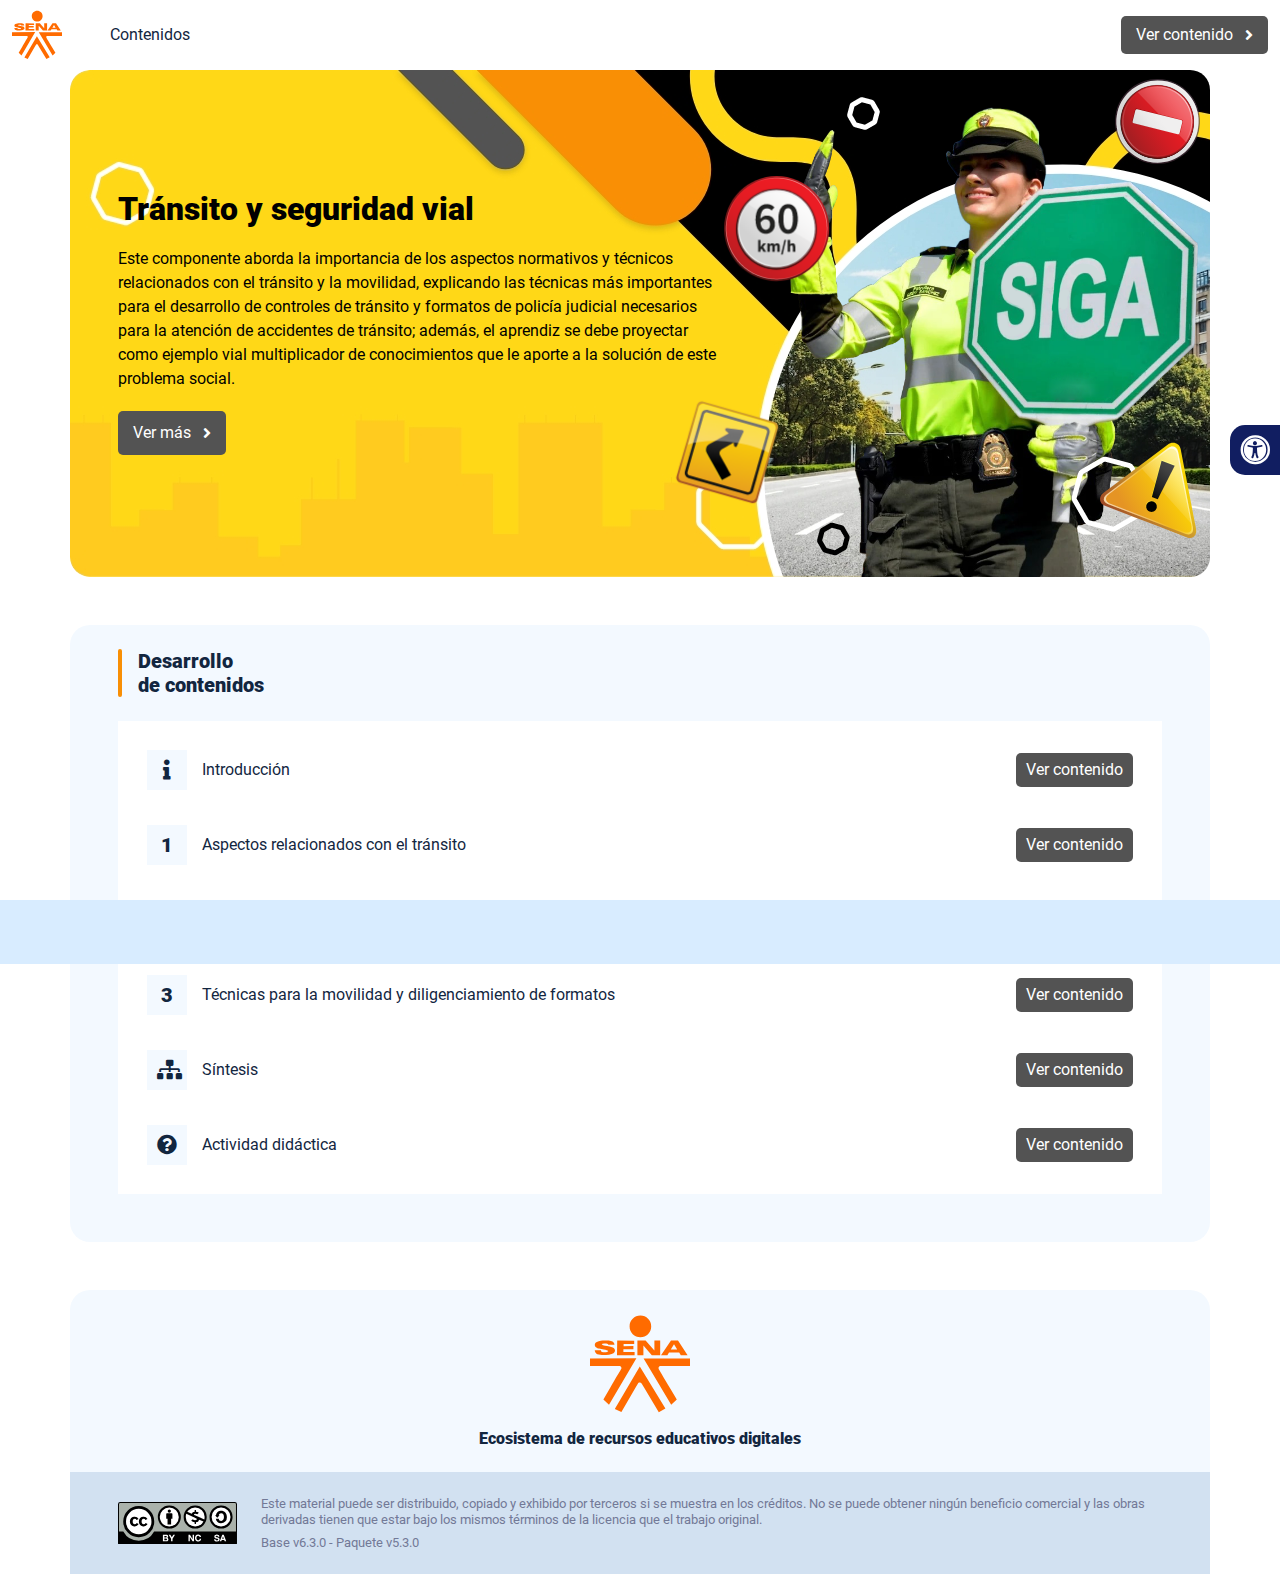
<file: index.html>
<!DOCTYPE html><html lang=""><head><meta charset="utf-8"><meta http-equiv="X-UA-Compatible" content="IE=edge"><meta name="viewport" content="width=device-width,initial-scale=1"><link rel="icon" href="favicon.ico"><title>Tránsito y seguridad vial</title><link href="css/chunk-0c047e41.3babef71.css" rel="prefetch"><link href="css/chunk-25b302c8.3babef71.css" rel="prefetch"><link href="css/chunk-26fc7596.3babef71.css" rel="prefetch"><link href="css/chunk-2d2747e2.3babef71.css" rel="prefetch"><link href="css/chunk-32334cb6.3babef71.css" rel="prefetch"><link href="css/chunk-3c57cd7b.3babef71.css" rel="prefetch"><link href="css/chunk-4f2d402a.3babef71.css" rel="prefetch"><link href="css/chunk-4fde0a08.14d1f3e8.css" rel="prefetch"><link href="css/chunk-515a8379.024d55fd.css" rel="prefetch"><link href="css/chunk-59974754.544c011c.css" rel="prefetch"><link href="css/chunk-6e1e538a.126808df.css" rel="prefetch"><link href="css/chunk-766a929b.01e20d0a.css" rel="prefetch"><link href="css/chunk-f2df7d2c.3babef71.css" rel="prefetch"><link href="css/comple.664eacd8.css" rel="prefetch"><link href="css/creditos.abd3afe6.css" rel="prefetch"><link href="css/glosario.fda6b7e7.css" rel="prefetch"><link href="css/referencias.504224a0.css" rel="prefetch"><link href="css/tema1.90f6a257.css" rel="prefetch"><link href="css/tema2.fc380718.css" rel="prefetch"><link href="css/tema3.4b5e9e12.css" rel="prefetch"><link href="js/actividad.63d1170f.js" rel="prefetch"><link href="js/chunk-0206bfa0.a278e582.js" rel="prefetch"><link href="js/chunk-0c047e41.9dab790d.js" rel="prefetch"><link href="js/chunk-13a6037e.81eda5eb.js" rel="prefetch"><link href="js/chunk-18f95272.7a57d180.js" rel="prefetch"><link href="js/chunk-25b302c8.c0c96807.js" rel="prefetch"><link href="js/chunk-26fc7596.72ac93ab.js" rel="prefetch"><link href="js/chunk-2c06842c.fb99932f.js" rel="prefetch"><link href="js/chunk-2d0e96ec.5df2f04d.js" rel="prefetch"><link href="js/chunk-2d208d90.cd091006.js" rel="prefetch"><link href="js/chunk-2d21d0e2.e3102ef0.js" rel="prefetch"><link href="js/chunk-2d22c123.07fa3afa.js" rel="prefetch"><link href="js/chunk-2d2747e2.830388c1.js" rel="prefetch"><link href="js/chunk-2e80bb9a.16424b70.js" rel="prefetch"><link href="js/chunk-319206de.612f074e.js" rel="prefetch"><link href="js/chunk-32334cb6.440e7537.js" rel="prefetch"><link href="js/chunk-3c57cd7b.415a152e.js" rel="prefetch"><link href="js/chunk-3d6834f6.58ea2378.js" rel="prefetch"><link href="js/chunk-4cdd78c0.57da21f4.js" rel="prefetch"><link href="js/chunk-4f2d402a.cce421b8.js" rel="prefetch"><link href="js/chunk-4fde0a08.42f6160f.js" rel="prefetch"><link href="js/chunk-515a8379.3dc189c9.js" rel="prefetch"><link href="js/chunk-53ccb27e.2eb129e7.js" rel="prefetch"><link href="js/chunk-55d286b8.761dc6b8.js" rel="prefetch"><link href="js/chunk-59974754.10e91e45.js" rel="prefetch"><link href="js/chunk-6e1e538a.b8da87ec.js" rel="prefetch"><link href="js/chunk-766a929b.b7bdd6eb.js" rel="prefetch"><link href="js/chunk-c796899c.fdb738a9.js" rel="prefetch"><link href="js/chunk-e8a7823a.c1f222d4.js" rel="prefetch"><link href="js/chunk-f2df7d2c.156dfe57.js" rel="prefetch"><link href="js/chunk-fde47172.7234b9b3.js" rel="prefetch"><link href="js/comple.ab27e22a.js" rel="prefetch"><link href="js/creditos.fd38ecaa.js" rel="prefetch"><link href="js/glosario.39e2ca05.js" rel="prefetch"><link href="js/intro.518e6aac.js" rel="prefetch"><link href="js/referencias.4655d34f.js" rel="prefetch"><link href="js/sintesis.a7bfe24b.js" rel="prefetch"><link href="js/tema1.ab085be6.js" rel="prefetch"><link href="js/tema2.6269c8f3.js" rel="prefetch"><link href="js/tema3.e51ec3bb.js" rel="prefetch"><link href="css/app.92cc899e.css" rel="preload" as="style"><link href="css/chunk-vendors.7667f9ef.css" rel="preload" as="style"><link href="js/app.20417442.js" rel="preload" as="script"><link href="js/chunk-vendors.e0a62161.js" rel="preload" as="script"><link href="css/chunk-vendors.7667f9ef.css" rel="stylesheet"><link href="css/app.92cc899e.css" rel="stylesheet"></head><body><noscript><strong>We're sorry but Tránsito y seguridad vial doesn't work properly without JavaScript enabled. Please enable it to continue.</strong></noscript><div id="app"></div><script src="js/chunk-vendors.e0a62161.js"></script><script src="js/app.20417442.js"></script></body></html>
</file>
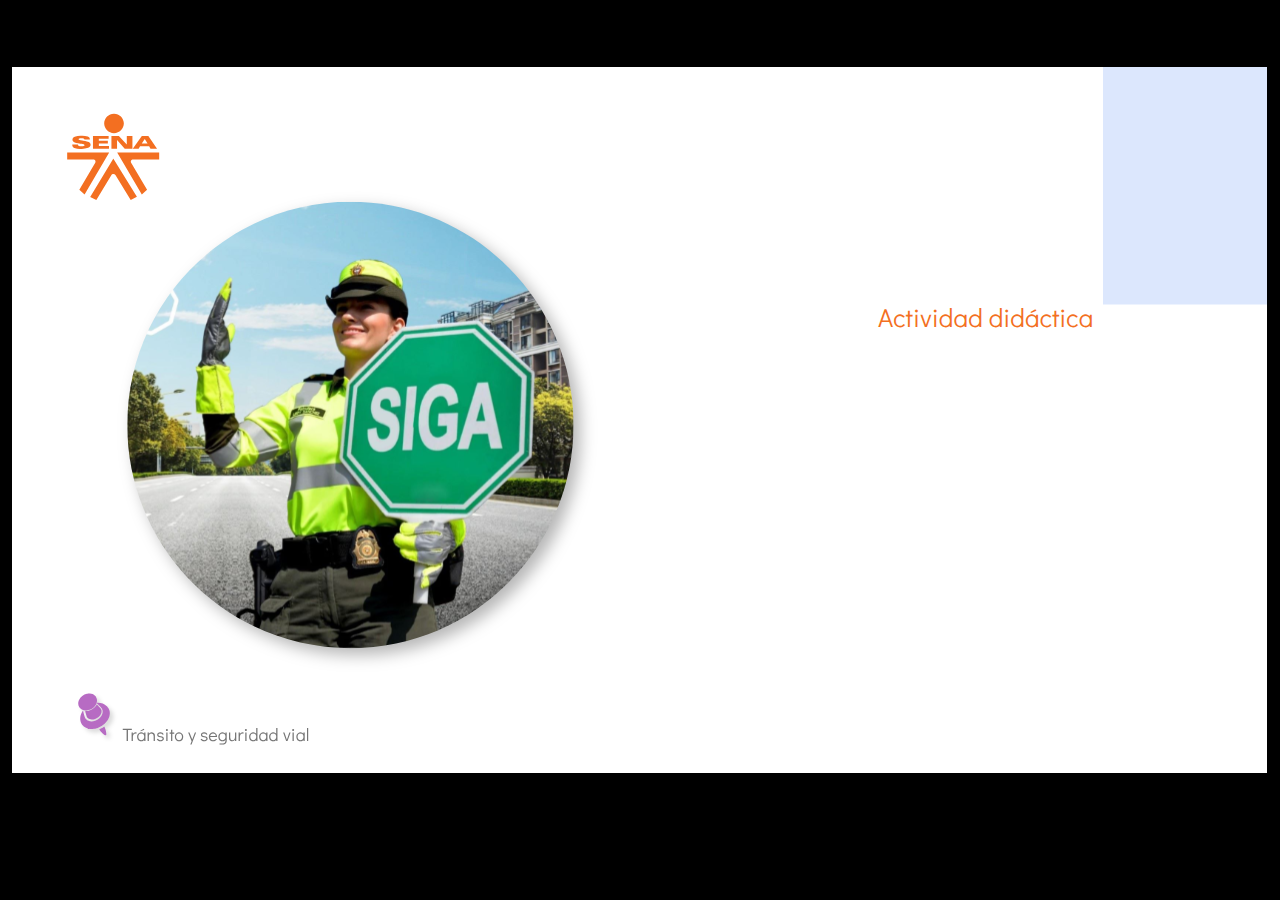
<file: actividades/index.html>
﻿<!doctype html>
<html lang="es">
<head>
  <meta charset="utf-8">
  <!-- Creado con Storyline 360 - http://www.articulate.com  -->
  <!-- version: 3.71.29339.0 -->
  <title>Actividad did&#225;ctica</title>
  <meta http-equiv="x-ua-compatible" content="IE=edge"/>
  <meta name="viewport" content="width=device-width,initial-scale=1,user-scalable=no,shrink-to-fit=no,minimal-ui"/>
  <meta name="apple-mobile-web-app-capable" content="yes"/>
  <style>
    html, body { height: 100%; padding: 0; margin: 0 }
    #app { height: 100%; width: 100%; }
  </style>

  <script>
    window.DS = {};
    window.globals = {
      DATA_PATH_BASE: '',
      HAS_FRAME: true,
      HAS_SLIDE: true,

      lmsPresent: false,
      tinCanPresent: false,
      cmi5Present: false,
      aoSupport: false,
      scale: 'show all',
      captureRc: false,
      browserSize: 'optimal',
      bgColor: '#000000',
      features: 'AccessibleVideo,ConnectionMessages,FullScreenToggle,InsertSvgPicture,LayerPresentAsDialog,MultipleQuizTracking,UpdatedScrollingPanels,UpdatedThemeEditor',
      themeName: 'classic',
      preloaderColor: '#FFFFFF',
      suppressAnalytics: false,
      productChannel: 'stable',
      publishSource: 'storyline',
      aid: 'aid|9cb3149d-e02e-439b-b6eb-2a6c21cb59d5',
      cid: '04bfd34e-cd07-4569-9f02-371561cab23e',
      playerVersion: '3.71.29339.0',
      publishTimestamp: '2022-12-20T04:51:29.3380692Z',
      maxIosVideoElements: 10,
      connectionSettings: { },

      
      parseParams: function(qs) {
        if (window.globals.parsedParams != null) {
          return window.globals.parsedParams;
        }
        qs = (qs || window.location.search.substr(1)).split('+').join(' ');
        var params = {},
            tokens,
            re = /[?&]?([^=]+)=([^&]*)/g;

        while (tokens = re.exec(qs)) {
          params[decodeURIComponent(tokens[1]).trim()] =
            decodeURIComponent(tokens[2]).trim();
        }
        window.globals.parsedParams = params;
        return params;
      }

    };
  </script>
  <script>
    var isIe11 = ('ActiveXObject' in window || window.MSBlobBuilder != null)
      && window.msCrypto != null && !window.ActiveXObject;
    if (isIe11) {
      window.globals.unsupportedBrowser = true;
      document.write(atob('[base64]'));
    }
  </script>
  
  <script>window.THREE = { };</script>
  
</head>
<body style="background: #000000" class="cs-HTML theme-classic">
  <!-- 360 -->
  <script>!function(e){var i=/iPhone/i,o=/iPod/i,n=/iPad/i,t=/(?=.*\bAndroid\b)(?=.*\bMobile\b)/i,d=/Android/i,s=/(?=.*\bAndroid\b)(?=.*\bSD4930UR\b)/i,b=/(?=.*\bAndroid\b)(?=.*\b(?:KFOT|KFTT|KFJWI|KFJWA|KFSOWI|KFTHWI|KFTHWA|KFAPWI|KFAPWA|KFARWI|KFASWI|KFSAWI|KFSAWA)\b)/i,r=/IEMobile/i,h=/(?=.*\bWindows\b)(?=.*\bARM\b)/i,a=/BlackBerry/i,l=/BB10/i,p=/Opera Mini/i,f=/(CriOS|Chrome)(?=.*\bMobile\b)/i,u=/(?=.*\bFirefox\b)(?=.*\bMobile\b)/i,c=new RegExp("(?:Nexus 7|BNTV250|Kindle Fire|Silk|GT-P1000)","i"),w=function(e,i){return e.test(i)},A=function(e){var A=e||navigator.userAgent,v=A.split("[FBAN");if(void 0!==v[1]&&(A=v[0]),this.apple={phone:w(i,A),ipod:w(o,A),tablet:!w(i,A)&&w(n,A),device:w(i,A)||w(o,A)||w(n,A)},this.amazon={phone:w(s,A),tablet:!w(s,A)&&w(b,A),device:w(s,A)||w(b,A)},this.android={phone:w(s,A)||w(t,A),tablet:!w(s,A)&&!w(t,A)&&(w(b,A)||w(d,A)),device:w(s,A)||w(b,A)||w(t,A)||w(d,A)},this.windows={phone:w(r,A),tablet:w(h,A),device:w(r,A)||w(h,A)},this.other={blackberry:w(a,A),blackberry10:w(l,A),opera:w(p,A),firefox:w(u,A),chrome:w(f,A),device:w(a,A)||w(l,A)||w(p,A)||w(u,A)||w(f,A)},this.seven_inch=w(c,A),this.any=this.apple.device||this.android.device||this.windows.device||this.other.device||this.seven_inch,this.phone=this.apple.phone||this.android.phone||this.windows.phone,this.tablet=this.apple.tablet||this.android.tablet||this.windows.tablet,"undefined"==typeof window)return this},v=function(){var e=new A;return e.Class=A,e};"undefined"!=typeof module&&module.exports&&"undefined"==typeof window?module.exports=A:"undefined"!=typeof module&&module.exports&&"undefined"!=typeof window?module.exports=v():"function"==typeof define&&define.amd?define("isMobile",[],e.isMobile=v()):e.isMobile=v()}(this);
    window.isMobile.apple.tablet = window.isMobile.apple.tablet ||
      (navigator.platform === 'MacIntel' && navigator.maxTouchPoints > 1);
    window.isMobile.apple.device = window.isMobile.apple.device || window.isMobile.apple.tablet;
    window.isMobile.tablet = window.isMobile.tablet || window.isMobile.apple.tablet;
    window.isMobile.any = window.isMobile.any || window.isMobile.apple.tablet;
  </script>

  <div id="focus-sink" tabindex="-1"></div>

  <div id="preso"></div>
  <script>
    (function() {

      var classTypes = [ 'desktop', 'mobile', 'phone', 'tablet' ];

      var addDeviceClasses = function(prefix, testObj) {
        var curr, i;
        for (i = 0; i < classTypes.length; i++) {
          curr = classTypes[i];
          if (testObj[curr]) {
            document.body.classList.add(prefix + curr);
          }
        }
      };

      var params = window.globals.parseParams(),
          isDevicePreview = params.devicepreview === '1',
          isPhoneOverride = params.deviceType === 'phone' || (isDevicePreview && params.phone == '1'),
          isTabletOverride = (params.deviceType === 'tablet' || isDevicePreview) && !isPhoneOverride,
          isMobileOverride = isPhoneOverride || isTabletOverride;

      var deviceView = {
        desktop: !window.isMobile.any && !isMobileOverride,
        mobile: window.isMobile.any || isMobileOverride,
        phone: isPhoneOverride || (window.isMobile.phone && !isTabletOverride),
        tablet: isTabletOverride || window.isMobile.tablet
      };

      window.globals.deviceView = deviceView;
      window.isMobile.desktop = !window.isMobile.any;
      window.isMobile.mobile = window.isMobile.any;

      addDeviceClasses('view-', deviceView);

    })();
  </script>
  
  <script src='story_content/user.js' type=text/javascript></script>
  <div class="slide-loader"></div>

  <script>
    if (window.globals.deviceView.isMobile) { var doc = document, loader = doc.body.querySelector('.slide-loader'); [ 1, 2, 3 ].forEach(function(n) { var d = doc.createElement('div'); d.style.backgroundColor = window.globals.preloaderColor; d.classList.add('mobile-loader-dot'); d.classList.add('dot' + n); loader.appendChild(d); }); }
  </script>

  <div class="mobile-load-title-overlay" style="display: none">
    <div class="mobile-load-title">Actividad did&#225;ctica</div>
  </div>

  <div class="mobile-chrome-warning"></div>

  
<style>
  .warn-connection-dialog {
    display: none;
    background: transparent;
    pointer-events: none;
    position: fixed;
    left: 0;
    top: 0;
    width: 100%;
    height: 100%;
    z-index: 999;
  }

  .warn-connection-content {
    border-radius: 4px;
    background: white;
    border: 1px solid #E7E7E7;
    color: #333333;
    box-shadow: 0 2px 4px rgba(0, 0, 0, 0.25);
    transition: all 150ms ease-out;
    position: absolute;
    white-space: nowrap;
  }

  .view-phone.is-landscape .warn-connection-content {
    left: 23px;
    bottom: 23px;
  }

  .view-tablet.is-landscape .warn-connection-content {
    left: 50%;
    top: 20px;
    transform: translateX(-50%);
  }

  .is-portrait .warn-connection-content {
    transform: translate(-50%, calc(-100% - 15px));
  }

  .warn-connection-content p {
    display: inline-block;
    margin: 0 8px 0 0;
    line-height: 33px;
    font-size: 11px;
  }

  .warn-connection-content svg {
    position: relative;
    vertical-align: middle;
    margin: 0 2px 2px 8px;
  }

  .view-desktop .warn-connection-content {
    left: 1.5em;
    bottom: 1.5em;
  }

  .view-desktop .warn-connection-content p {
    font-size: 1.1em;
  }

  .is-offline .warn-connection-dialog {
    display: block;
  }

  .is-offline .cs-panel * {
    pointer-events: none !important;
  }

  .is-offline .cs-panel {
    pointer-events: all !important;
  }

  .is-offline #nav-controls * {
    pointer-events: none !important;
  }

  .is-offline #nav-controls {
    pointer-events: all !important;
  }
</style>

<div class="warn-connection-dialog">
  <div class="warn-connection-content">
    <svg width="17" height="15" viewBox="0 0 17 15" xmlns="http://www.w3.org/2000/svg">
      <path fill="#8F0000" stroke="white" d="M16.07,12.98 L15.88,12.23 L9.51,1.21 C8.97,0.26,7.6,0.26,7.06,1.21 L0.69,12.23 C0.15,13.16,0.81,14.36,1.91,14.36 H14.65 C15.47,14.36,16.05,13.7,16.07,12.98 Z"/>
      <path fill="white" stroke="white" d="M8.58,5.5 C8.35,5.28,8.5,5.35,8.21,5.32 C8.09,5.35,7.97,5.49,7.96,5.67 C7.97,5.79,7.98,5.92,7.98,6.04 L7.98,6.04 C7.99,6.17,8,6.31,8.01,6.43 L8.01,6.44 C8.03,6.92,8.06,7.41,8.09,7.9 L8.09,7.9 C8.12,8.39,8.14,8.88,8.17,9.37 C8.17,9.39,8.18,9.42,8.2,9.44 C8.23,9.46,8.25,9.47,8.28,9.47 C8.31,9.47,8.34,9.46,8.35,9.44 C8.37,9.43,8.38,9.4,8.39,9.35 L8.39,9.34 C8.39,9.24,8.4,9.15,8.4,9.05 L8.4,9.05 C8.41,8.96,8.41,8.86,8.42,8.75 C8.43,8.44,8.45,8.12,8.47,7.81 L8.47,7.81 C8.49,7.49,8.51,7.18,8.53,6.87 C8.55,6.46,8.56,6.05,8.59,5.64 L8.6,5.62 C8.6,5.57,8.59,5.53,8.58,5.5 L8.21,5.32 Z"/>
      <circle fill="white" stroke="white" cx="8.3" cy="11.35" r="0.3"/>
    </svg>
    <p>You are offline. Trying to reconnect...</p>
  </div>
</div>

<script>
  (function() {
    window.DS.connection = {
      warningShown: false,
      assets: {},
      loadingAssetGroup: false,
      retryDelay: 500
    };

    // @TODO this is POC code and can be cleaned up a bit more if we move forward
    // with the feature



    // The `window.globals.features` variable must be set in `webpack.dev.config` when testing locally - it is not enough
    // to have it in the data - but it must be set there as well.
    var useConnectionMessages = window.AbortController != null &&
      window.location.protocol != 'file:' &&
      window.globals.features.indexOf('ConnectionMessages') != -1;

    window.DS.connection.useConnectionMessages = useConnectionMessages

    var assetCount = 0;
    var checkLoadedId;
    var connectionSettings = window.globals.connectionSettings;

    if (useConnectionMessages && connectionSettings != null) {
      var contentEl = document.querySelector('.warn-connection-content');
      var messageEl = contentEl.querySelector('p')

      if (connectionSettings.useDarkTheme) {
        contentEl.style.borderColor = '#BABBBA';
        contentEl.style.backgroundColor = '#282828';
        contentEl.style.color = '#FFFFFF';
      }

      if (connectionSettings.message != null) {
        messageEl.textContent = window.decodeURIComponent(connectionSettings.message);
      }
    }

    function checkAssetsReady() {
      for (var i in DS.connection.assets) {
        if (!DS.connection.assets[i].success) {
          return false;
        }
      }
      return true;
    }

    function stopAssetGroup() {
      if (!useConnectionMessages) { return; }

      assetCount = 0;

      DS.connection.oldAssetGroup = DS.connection.assets;
      DS.connection.assets = {};
      DS.connection.loadingAssetGroup = false;
      clearInterval(checkLoadedId);
    }

    function startAssetGroup() {
      if (!useConnectionMessages) { return; }
      var ticks = 0;
      clearInterval(checkLoadedId);
      checkLoadedId = setInterval(function() {
        var loaded = 0;
        if (assetCount === 0 && loaded === 0) {
          clearInterval(checkLoadedId);
          return;
        }

        for (var i in DS.connection.assets) {
          if (DS.connection.assets[i].success) {
            loaded++;
          }
        }

        if (assetCount === loaded && checkAssetsReady()) {
          for (var i in DS.connection.assets) {
            if (DS.connection.assets[i].action) {
              DS.connection.assets[i].action();
            }
          }
          hideWarning();
          stopAssetGroup();
        }
      }, 100)
    }

    function requiredAsset(url, action, retry, type) {
      if (!useConnectionMessages) { return; }
      if (DS.connection.assets[url]) { return; }

      DS.connection.assets[url] = {
        success: false, action: action, retry: retry, type: type
      };
      assetCount = Object.keys(DS.connection.assets).length;
      if (!DS.connection.loadingAssetGroup) {
        startAssetGroup();
      }
      DS.connection.loadingAssetGroup = true;
    }

    function assetLoaded(url) {
      if (!useConnectionMessages) { return; }
      if (DS.connection.assets[url]) {
        DS.connection.assets[url].success = true;
      }
    }

    function assetFailed(url) {
      if (!useConnectionMessages) { return; }
      if (!DS.connection.assets[url]) {
        if (/\.js$/.test(url)) {
          setTimeout(function() {
            if (DS.connection.lastSlideLoaded != null) {
              DS.connection.lastSlideLoaded();
            }
          }, DS.connection.retryDelay);
        }
        return;
      }
      if (!DS.connection.warningShown) { showWarning(); }
      if (DS.connection.assets[url].retry) {
        setTimeout(function() {
          if (!DS.connection.assets[url].success) {
            DS.connection.assets[url].retry()
          }
        }, DS.connection.retryDelay);
      }
    }

    function hideWarning() {
      document.body.classList.remove('is-offline');
      DS.connection.warningShown = false;
    }
    DS.connection.hideWarning = hideWarning

    function showWarning(btn) {
      document.body.classList.add('is-offline')
      DS.connection.warningShown = true;
      updateWarningPosition();
    }

    function updateWarningPosition() {
      if (!DS.connection.warningShown) {
        return;
      }

      var isPortrait = document.body.classList.contains('is-portrait');
      var warningEl = document.querySelector('.warn-connection-content');

      if (isPortrait) {
        var slide = document.querySelector('.primary-slide');
        var slideRect = slide.getBoundingClientRect();

        warningEl.style.top = `${slideRect.top}px`
        warningEl.style.left = `${slideRect.left + slideRect.width / 2}px`
      } else {
        warningEl.style.top = null;
        warningEl.style.left = null;
      }

      window.requestAnimationFrame(updateWarningPosition);
    }

    // these will all be noops if the feature flag isn't set in
    // the data and `window.globals.features`
    DS.connection.requiredAsset = requiredAsset;
    DS.connection.assetLoaded = assetLoaded;
    DS.connection.assetFailed = assetFailed;
    DS.connection.stopAssetGroup = stopAssetGroup;
    DS.connection.startAssetGroup = startAssetGroup;
  })();
</script>


  <script>
    
    if (window.autoSpider && window.vInterfaceObject) {
      document.querySelector('.mobile-load-title-overlay').style.display = 'none';
    }
  </script>

  

  <link rel="stylesheet" href="html5/data/css/output.min.css" data-noprefix/>
</body>
<script src="html5/lib/scripts/bootstrapper.min.js"></script>
</html>
</file>
<file: css/chunk-0c047e41.3babef71.css>
.actividad[data-v-22adfd6b]{background-color:#f2f2f2}.horizontal-scroll__wrapper[data-v-22adfd6b]{overflow:hidden}.horizontal-scroll[data-v-22adfd6b]{display:flex;transition:transform .5s ease-in-out;align-items:center;flex-wrap:nowrap}.horizontal-scroll[data-v-22adfd6b]:not(.row){width:100%}.horizontal-scroll--item-fw[data-v-22adfd6b]>div{flex-grow:0;flex-shrink:0;width:100%;margin:0!important}
</file>
<file: css/chunk-25b302c8.3babef71.css>
.actividad[data-v-22adfd6b]{background-color:#f2f2f2}.horizontal-scroll__wrapper[data-v-22adfd6b]{overflow:hidden}.horizontal-scroll[data-v-22adfd6b]{display:flex;transition:transform .5s ease-in-out;align-items:center;flex-wrap:nowrap}.horizontal-scroll[data-v-22adfd6b]:not(.row){width:100%}.horizontal-scroll--item-fw[data-v-22adfd6b]>div{flex-grow:0;flex-shrink:0;width:100%;margin:0!important}
</file>
<file: css/chunk-26fc7596.3babef71.css>
.actividad[data-v-22adfd6b]{background-color:#f2f2f2}.horizontal-scroll__wrapper[data-v-22adfd6b]{overflow:hidden}.horizontal-scroll[data-v-22adfd6b]{display:flex;transition:transform .5s ease-in-out;align-items:center;flex-wrap:nowrap}.horizontal-scroll[data-v-22adfd6b]:not(.row){width:100%}.horizontal-scroll--item-fw[data-v-22adfd6b]>div{flex-grow:0;flex-shrink:0;width:100%;margin:0!important}
</file>
<file: css/chunk-2d2747e2.3babef71.css>
.actividad[data-v-22adfd6b]{background-color:#f2f2f2}.horizontal-scroll__wrapper[data-v-22adfd6b]{overflow:hidden}.horizontal-scroll[data-v-22adfd6b]{display:flex;transition:transform .5s ease-in-out;align-items:center;flex-wrap:nowrap}.horizontal-scroll[data-v-22adfd6b]:not(.row){width:100%}.horizontal-scroll--item-fw[data-v-22adfd6b]>div{flex-grow:0;flex-shrink:0;width:100%;margin:0!important}
</file>
<file: css/chunk-32334cb6.3babef71.css>
.actividad[data-v-22adfd6b]{background-color:#f2f2f2}.horizontal-scroll__wrapper[data-v-22adfd6b]{overflow:hidden}.horizontal-scroll[data-v-22adfd6b]{display:flex;transition:transform .5s ease-in-out;align-items:center;flex-wrap:nowrap}.horizontal-scroll[data-v-22adfd6b]:not(.row){width:100%}.horizontal-scroll--item-fw[data-v-22adfd6b]>div{flex-grow:0;flex-shrink:0;width:100%;margin:0!important}
</file>
<file: css/chunk-3c57cd7b.3babef71.css>
.actividad[data-v-22adfd6b]{background-color:#f2f2f2}.horizontal-scroll__wrapper[data-v-22adfd6b]{overflow:hidden}.horizontal-scroll[data-v-22adfd6b]{display:flex;transition:transform .5s ease-in-out;align-items:center;flex-wrap:nowrap}.horizontal-scroll[data-v-22adfd6b]:not(.row){width:100%}.horizontal-scroll--item-fw[data-v-22adfd6b]>div{flex-grow:0;flex-shrink:0;width:100%;margin:0!important}
</file>
<file: css/chunk-4f2d402a.3babef71.css>
.actividad[data-v-22adfd6b]{background-color:#f2f2f2}.horizontal-scroll__wrapper[data-v-22adfd6b]{overflow:hidden}.horizontal-scroll[data-v-22adfd6b]{display:flex;transition:transform .5s ease-in-out;align-items:center;flex-wrap:nowrap}.horizontal-scroll[data-v-22adfd6b]:not(.row){width:100%}.horizontal-scroll--item-fw[data-v-22adfd6b]>div{flex-grow:0;flex-shrink:0;width:100%;margin:0!important}
</file>
<file: css/chunk-4fde0a08.14d1f3e8.css>
.actividad[data-v-a108b06a]{background-color:#f2f2f2}.header[data-v-a108b06a]{position:sticky;top:0;padding-top:10px;padding-bottom:10px;background-color:#fff;z-index:10010;line-height:1.1em}.header__logo[data-v-a108b06a]{width:50px}@media (max-width:576px){.header__componente-formativo[data-v-a108b06a]{font-size:.8em}}.header__menu[data-v-a108b06a]{cursor:pointer}.header__menu span[data-v-a108b06a]{font-size:.7em;display:block;line-height:1em;text-align:center;color:#111e61}.header__menu__btn[data-v-a108b06a]{width:30px;height:30px;position:relative;margin-bottom:4px}.header__menu__btn .line-1[data-v-a108b06a],.header__menu__btn .line-2[data-v-a108b06a],.header__menu__btn .line-3[data-v-a108b06a]{height:4px;width:30px;background-color:#111e61;transform-origin:center center;position:absolute;left:0;border-radius:2px}.header__menu__btn .line-1[data-v-a108b06a]{top:4px;-webkit-animation:line-1-inactive-data-v-a108b06a .5s ease-in-out forwards;animation:line-1-inactive-data-v-a108b06a .5s ease-in-out forwards}.header__menu__btn .line-2[data-v-a108b06a]{top:13px;-webkit-animation:line-2-inactive-data-v-a108b06a .5s ease-in-out forwards;animation:line-2-inactive-data-v-a108b06a .5s ease-in-out forwards}.header__menu__btn .line-3[data-v-a108b06a]{top:22px;-webkit-animation:line-3-inactive-data-v-a108b06a .5s ease-in-out forwards;animation:line-3-inactive-data-v-a108b06a .5s ease-in-out forwards}.header__menu__btn[data-v-a108b06a]:hover{cursor:pointer}.header__menu__btn--open .line-1[data-v-a108b06a]{-webkit-animation:line-1-active-data-v-a108b06a .5s ease-in-out forwards;animation:line-1-active-data-v-a108b06a .5s ease-in-out forwards}.header__menu__btn--open .line-2[data-v-a108b06a]{-webkit-animation:line-2-active-data-v-a108b06a .5s ease-in-out forwards;animation:line-2-active-data-v-a108b06a .5s ease-in-out forwards}.header__menu__btn--open .line-3[data-v-a108b06a]{-webkit-animation:line-3-active-data-v-a108b06a .5s ease-in-out forwards;animation:line-3-active-data-v-a108b06a .5s ease-in-out forwards}@-webkit-keyframes line-1-active-data-v-a108b06a{0%{transform:translate(0) rotate(0)}50%{transform:translateY(9px) rotate(0)}to{transform:translateY(9px) rotate(45deg)}}@keyframes line-1-active-data-v-a108b06a{0%{transform:translate(0) rotate(0)}50%{transform:translateY(9px) rotate(0)}to{transform:translateY(9px) rotate(45deg)}}@-webkit-keyframes line-2-active-data-v-a108b06a{0%{transform:scale(1)}to{transform:scale(0)}}@keyframes line-2-active-data-v-a108b06a{0%{transform:scale(1)}to{transform:scale(0)}}@-webkit-keyframes line-3-active-data-v-a108b06a{0%{transform:translate(0) rotate(0)}50%{transform:translateY(-9px) rotate(0)}to{transform:translateY(-9px) rotate(-45deg)}}@keyframes line-3-active-data-v-a108b06a{0%{transform:translate(0) rotate(0)}50%{transform:translateY(-9px) rotate(0)}to{transform:translateY(-9px) rotate(-45deg)}}@-webkit-keyframes line-1-inactive-data-v-a108b06a{0%{transform:translateY(9px) rotate(45deg)}50%{transform:translateY(9px) rotate(0)}to{transform:translate(0) rotate(0)}}@keyframes line-1-inactive-data-v-a108b06a{0%{transform:translateY(9px) rotate(45deg)}50%{transform:translateY(9px) rotate(0)}to{transform:translate(0) rotate(0)}}@-webkit-keyframes line-2-inactive-data-v-a108b06a{0%{transform:scale(0)}to{transform:scale(1)}}@keyframes line-2-inactive-data-v-a108b06a{0%{transform:scale(0)}to{transform:scale(1)}}@-webkit-keyframes line-3-inactive-data-v-a108b06a{0%{transform:translateY(-9px) rotate(-45deg)}50%{transform:translateY(-9px) rotate(0)}to{transform:translate(0) rotate(0)}}@keyframes line-3-inactive-data-v-a108b06a{0%{transform:translateY(-9px) rotate(-45deg)}50%{transform:translateY(-9px) rotate(0)}to{transform:translate(0) rotate(0)}}
</file>
<file: css/chunk-515a8379.024d55fd.css>
.actividad{background-color:#f2f2f2}.banner-interno{position:relative}.banner-interno__fondo{position:absolute;top:0;bottom:-50px;left:0;right:0;background-color:#ffd817;background-size:cover;background-position:50%}.banner-interno__titulo{display:flex;align-items:center}.banner-interno__titulo__icono{display:block;width:32px;height:32px;border-radius:50%;background-color:#fff;position:relative}.banner-interno__titulo__icono i{color:#ffd817;position:absolute;left:50%;top:50%;transform:translate(-50%,-50%)}.banner-interno__titulo h1,.banner-interno__titulo h2,.banner-interno__titulo h3,.banner-interno__titulo h4,.banner-interno__titulo h5,.banner-interno__titulo h6{color:#fff;line-height:1.1em}
</file>
<file: css/chunk-59974754.544c011c.css>
.actividad{background-color:#f2f2f2}.aside-menu{position:sticky;top:70px;flex:0 0 0;width:0;min-height:calc(100vh - 70px);max-height:calc(100vh - 70px);background-color:#f3f9ff;transition:flex .5s ease-in-out,width .5s ease-in-out;overflow-x:hidden;z-index:100001}.aside-menu a{color:#111e61}.aside-menu--open{flex:0 0 300px;width:300px}.aside-menu__content{width:300px;display:flex;flex-direction:column;justify-content:space-between;min-height:calc(100vh - 70px);max-height:calc(100vh - 70px);border-right:1px solid #d8ecff}@media (max-height:800px){.aside-menu__content{min-height:800px;max-height:800px;overflow-y:auto}}.aside-menu__header{padding:10px;text-align:center;background-color:#d8ecff}.aside-menu__header h4{margin:0}.aside-menu__menu{overflow-y:auto;flex-grow:1;list-style:none;padding-left:0;margin-bottom:0}.aside-menu__menu__item--active .aside-menu__menu__item__lnk,.aside-menu__menu__item--active .aside-menu__sec-menu__item__lnk{background-color:#d8ecff;font-weight:700}.aside-menu__menu__item--sub-menu:hover,.aside-menu__menu__item:hover,.aside-menu__sec-menu__item:hover{background-color:#d8ecff}.aside-menu__menu__item--sub-menu{padding-left:10px}.aside-menu__menu__item--sub-menu--active .aside-menu__menu__item__lnk,.aside-menu__menu__item--sub-menu--active .aside-menu__sec-menu__item__lnk{background-color:#d8ecff;font-weight:700;position:relative}.aside-menu__menu__item--sub-menu--active .aside-menu__menu__item__lnk:before,.aside-menu__menu__item--sub-menu--active .aside-menu__sec-menu__item__lnk:before{content:"";display:block;position:absolute;left:0;bottom:0;top:0;width:4px;border-radius:2px;background-color:#f88f05}.aside-menu__menu__item__lnk,.aside-menu__sec-menu__item__lnk{display:flex;align-items:center;padding:10px 15px;line-height:1.1em}.aside-menu__menu__item__lnk i,.aside-menu__menu__item__lnk span,.aside-menu__sec-menu__item__lnk i,.aside-menu__sec-menu__item__lnk span{margin-right:10px}.aside-menu__menu__item__lnk i:last-child,.aside-menu__menu__item__lnk span:last-child,.aside-menu__sec-menu__item__lnk i:last-child,.aside-menu__sec-menu__item__lnk span:last-child{margin-right:0}.aside-menu__sec-menu{background-color:#d8ecff;padding:10px 0;flex-shrink:0;margin-bottom:0}.aside-menu__sec-menu__item{padding:10px 15px}.aside-menu__sec-menu__item__lnk{padding:0;border-radius:1em}.aside-menu__sec-menu__item__lnk i{display:block;width:2em;height:2em;padding:.5em 0;text-align:center;background-color:#fff;border-radius:50%}.aside-menu__sec-menu__item__lnk:hover{background-color:#fff}@media (max-width:992px){.aside-menu{position:fixed;top:70px}}@media (max-width:576px){.aside-menu__sec-menu{padding-bottom:110px}}
</file>
<file: css/chunk-6e1e538a.126808df.css>
.actividad[data-v-4f6b7c58]{background-color:#f2f2f2}.accesibilidad[data-v-4f6b7c58]{position:fixed;right:0;top:50vh;height:50px;background-color:#111e61;border-top-left-radius:15px;border-bottom-left-radius:15px;transform:translateY(-50%) translateX(100%) translateX(-50px);overflow:hidden;transition:transform .3s ease-in-out,height .3s ease-in-out}.accesibilidad[data-v-4f6b7c58]:hover{transform:translateY(-50%) translateX(0);height:12.75rem}.accesibilidad [data-v-4f6b7c58]{color:#fff}.accesibilidad__menu__content .accesibilidad__menu__item[data-v-4f6b7c58]{cursor:pointer}.accesibilidad__menu__content .accesibilidad__menu__item[data-v-4f6b7c58]:hover{background-color:#273685}.accesibilidad__menu__content .accesibilidad__menu__item[data-v-4f6b7c58]:last-child{border:none}.accesibilidad__menu__item[data-v-4f6b7c58]{display:flex;align-items:center;padding:10px;border-bottom:1px solid #273685;line-height:1em;-webkit-user-select:none;-moz-user-select:none;-ms-user-select:none;user-select:none}.accesibilidad__menu i[data-v-4f6b7c58]{font-size:30px;font-style:normal;margin-right:10px;line-height:1em}.accesibilidad__menu img[data-v-4f6b7c58]{width:30px;margin-right:10px}
</file>
<file: css/chunk-766a929b.01e20d0a.css>
.actividad{background-color:#f2f2f2}.barra-avance{display:flex;align-items:center;justify-content:space-between;position:fixed;bottom:0;left:0;width:100%;padding:10px;background-color:#d8ecff;transition:transform .5s ease-in-out;z-index:100000}.barra-avance__barra{margin:0 20px;flex:1;position:relative;max-width:800px}.barra-avance__barra--amarilla,.barra-avance__barra--blanca{height:4px}.barra-avance__barra--amarilla:after,.barra-avance__barra--amarilla:before,.barra-avance__barra--blanca:after,.barra-avance__barra--blanca:before{content:"";display:block;width:10px;height:10px;border-radius:50%;position:absolute;top:50%}.barra-avance__barra--amarilla:before,.barra-avance__barra--blanca:before{left:0;transform:translate(-50%,-50%)}.barra-avance__barra--amarilla:after,.barra-avance__barra--blanca:after{right:0;transform:translate(50%,-50%)}.barra-avance__barra--blanca,.barra-avance__barra--blanca:after,.barra-avance__barra--blanca:before{background-color:#fff}.barra-avance__barra--amarilla{position:absolute;width:100%;top:0;background-color:#535353}.barra-avance__barra--amarilla:after,.barra-avance__barra--amarilla:before{background-color:#535353}.barra-avance__boton--regresar{background-color:#b0c0d2}.barra-avance__boton--regresar span{color:#111e61!important}.barra-avance__boton--disable{opacity:0;pointer-events:none}.barra-avance--open{transform:translateY(0)}.barra-avance--close{transform:translateY(100%)}
</file>
<file: css/chunk-f2df7d2c.3babef71.css>
.actividad[data-v-22adfd6b]{background-color:#f2f2f2}.horizontal-scroll__wrapper[data-v-22adfd6b]{overflow:hidden}.horizontal-scroll[data-v-22adfd6b]{display:flex;transition:transform .5s ease-in-out;align-items:center;flex-wrap:nowrap}.horizontal-scroll[data-v-22adfd6b]:not(.row){width:100%}.horizontal-scroll--item-fw[data-v-22adfd6b]>div{flex-grow:0;flex-shrink:0;width:100%;margin:0!important}
</file>
<file: css/comple.664eacd8.css>
.banner-interno{position:relative}.banner-interno__fondo{position:absolute;top:0;bottom:-50px;left:0;right:0;background-color:#ffd817;background-size:cover;background-position:50%}.banner-interno__titulo{display:flex;align-items:center}.banner-interno__titulo__icono{display:block;width:32px;height:32px;border-radius:50%;background-color:#fff;position:relative}.banner-interno__titulo__icono i{color:#ffd817;position:absolute;left:50%;top:50%;transform:translate(-50%,-50%)}.banner-interno__titulo h1,.banner-interno__titulo h2,.banner-interno__titulo h3,.banner-interno__titulo h4,.banner-interno__titulo h5,.banner-interno__titulo h6{color:#fff;line-height:1.1em}.actividad{background-color:#f2f2f2}.complementario__enlaces{display:flex;justify-content:center;flex-wrap:wrap}.complementario__enlaces a{margin:0 5px}.complementario__btn{font-size:1.5em;line-height:1em}table{width:calc(100% - 1px);min-width:800px}table thead{background-color:#d8ecff}table thead th{border-color:#d8ecff}table td,table th{padding:25px 20px;text-align:center}
</file>
<file: css/creditos.abd3afe6.css>
.banner-interno{position:relative}.banner-interno__fondo{position:absolute;top:0;bottom:-50px;left:0;right:0;background-color:#ffd817;background-size:cover;background-position:50%}.banner-interno__titulo{display:flex;align-items:center}.banner-interno__titulo__icono{display:block;width:32px;height:32px;border-radius:50%;background-color:#fff;position:relative}.banner-interno__titulo__icono i{color:#ffd817;position:absolute;left:50%;top:50%;transform:translate(-50%,-50%)}.banner-interno__titulo h1,.banner-interno__titulo h2,.banner-interno__titulo h3,.banner-interno__titulo h4,.banner-interno__titulo h5,.banner-interno__titulo h6{color:#fff;line-height:1.1em}.actividad{background-color:#f2f2f2}.creditos-vista .tarjeta.credito{background-color:#d2e1f1}.creditos{color:#727997;overflow-x:auto}.creditos__item{min-width:490px}.creditos p{line-height:1.3em;margin-bottom:0;color:#727997}.creditos__titulo{font-weight:700;background-color:#d2e1f1;padding:5px 10px;border-top-radius:5px;border-top-left-radius:5px;border-top-right-radius:5px}.creditos table td,.creditos table th{border-color:#d2e1f1}
</file>
<file: css/glosario.fda6b7e7.css>
.banner-interno{position:relative}.banner-interno__fondo{position:absolute;top:0;bottom:-50px;left:0;right:0;background-color:#ffd817;background-size:cover;background-position:50%}.banner-interno__titulo{display:flex;align-items:center}.banner-interno__titulo__icono{display:block;width:32px;height:32px;border-radius:50%;background-color:#fff;position:relative}.banner-interno__titulo__icono i{color:#ffd817;position:absolute;left:50%;top:50%;transform:translate(-50%,-50%)}.banner-interno__titulo h1,.banner-interno__titulo h2,.banner-interno__titulo h3,.banner-interno__titulo h4,.banner-interno__titulo h5,.banner-interno__titulo h6{color:#fff;line-height:1.1em}.actividad{background-color:#f2f2f2}.glosario__letra-item{display:flex}.glosario__letra-item__texto{padding-top:5px}.glosario__letra-item__letra__icono{width:32px;height:32px;position:relative;line-height:1em;border-radius:50%;background-color:#d2e1f1}.glosario__letra-item__letra__icono span{position:absolute;left:50%;top:50%;transform:translate(-50%,-50%);font-size:1.1em;font-weight:900}
</file>
<file: css/referencias.504224a0.css>
.banner-interno{position:relative}.banner-interno__fondo{position:absolute;top:0;bottom:-50px;left:0;right:0;background-color:#ffd817;background-size:cover;background-position:50%}.banner-interno__titulo{display:flex;align-items:center}.banner-interno__titulo__icono{display:block;width:32px;height:32px;border-radius:50%;background-color:#fff;position:relative}.banner-interno__titulo__icono i{color:#ffd817;position:absolute;left:50%;top:50%;transform:translate(-50%,-50%)}.banner-interno__titulo h1,.banner-interno__titulo h2,.banner-interno__titulo h3,.banner-interno__titulo h4,.banner-interno__titulo h5,.banner-interno__titulo h6{color:#fff;line-height:1.1em}.actividad{background-color:#f2f2f2}.referencias__item:last-child hr{display:none}.referencias__item a{color:#2196f3;text-decoration:underline;overflow-wrap:break-word}
</file>
<file: css/tema1.90f6a257.css>
.actividad{background-color:#f2f2f2}.bg-edit-1{background-color:#fff5c5;position:relative}.bg-edit-1:after{position:absolute;content:"";background-color:#fff5c5;width:300px;height:100%;right:-300px;top:0}@media (max-width:1200px){.bg-edit-1:after{width:0}}.bg-texto-left{position:relative;padding:1rem 2rem;width:100%;display:flex;flex-wrap:wrap;align-items:center}.bg-texto-left img,.bg-texto-left p{position:relative;z-index:1}.bg-texto-left:after{content:"";position:absolute;left:0;top:0;height:100%;width:400px;background-color:#ffedc5}@media (max-width:768px){.bg-texto-left:after{width:100%}}.boton-modal-sl{background-color:#535353;color:#fff;margin-right:auto;margin-left:auto;border-radius:100px;padding:.7rem 2rem}.boton-modal-sl:hover{background-color:#ffd817}.boton-modal-sl:hover span{color:#000;font-weight:700}.modal-t1 .modal-a__content{background-color:#fef0de}.modal-t2 .modal-a__content{background-color:#fff5c5}
</file>
<file: css/tema2.fc380718.css>
.actividad{background-color:#f2f2f2}.bg-texto-right{position:relative;padding:1rem 2rem;width:100%;display:flex;flex-wrap:wrap;align-items:center}.bg-texto-right img,.bg-texto-right p{position:relative;z-index:1}.bg-texto-right:after{content:"";position:absolute;right:0;top:0;height:100%;width:400px;background-color:#e8e8e8!important}@media (max-width:768px){.bg-texto-right:after{width:100%}}
</file>
<file: css/tema3.4b5e9e12.css>
.actividad{background-color:#f2f2f2}.bg-texto-right{position:relative;padding:1rem 2rem;width:100%;display:flex;flex-wrap:wrap;align-items:center}.bg-texto-right img,.bg-texto-right p{position:relative;z-index:1}.bg-texto-right:after{content:"";position:absolute;right:0;top:0;height:100%;width:400px;background-color:#ffedc5!important}@media (max-width:768px){.bg-texto-right:after{width:100%}}.container-edit-v1{position:relative;padding:0 2rem;display:flex;flex-wrap:wrap;background-color:#fff5c5}.container-edit-v1:after{content:"";position:absolute;height:90%;width:15px;top:0;left:0;background-color:#000;border-radius:20px;transform:rotate(40deg)}@media (max-width:768px){.container-edit-v1{padding:1rem}.container-edit-v1:after{background-color:transparent}}.bg-texto-right-t3{position:relative;padding:1rem;padding-bottom:0;padding-left:0;width:100%;display:flex;flex-wrap:wrap;align-items:center}.bg-texto-right-t3 img,.bg-texto-right-t3 p{position:relative;z-index:1}.bg-texto-right-t3:after{content:"";position:absolute;right:0;top:0;height:100%;width:400px;background-color:#ffedc5}@media (max-width:768px){.bg-texto-right-t3{padding-bottom:1rem;padding-left:1rem}.bg-texto-right-t3:after{width:100%}}.pasos-a .pasos-a__item .pasos-a__numero .pasos-a__circle div{color:#000}.tabs-b-edit .tabs-b__header .tabs-b__tab{border-right:3px solid #f88f05;border-bottom:none;background-color:#fffceb}.tabs-b-edit .tabs-b__header .tabs-b__tab .tabs-b__tab__icon,.tabs-b-edit .tabs-b__header .tabs-b__tab .tabs-b__tab__title{opacity:.5}.tabs-b-edit .tabs-b__header .tabs-b__tab:last-child{border-right:none}.tabs-b-edit .tabs-b__header .tabs-b__tab--active{background-color:#fff}.tabs-b-edit .tabs-b__header .tabs-b__tab--active .tabs-b__tab__icon,.tabs-b-edit .tabs-b__header .tabs-b__tab--active .tabs-b__tab__title{opacity:1}.title-card-edit{position:absolute;top:-12px;left:0;background-color:#000;color:#fff;padding:.3rem 1rem;border-radius:20px}.title-card-edit:before{content:"";position:absolute;bottom:-1rem;left:1.5rem;height:1rem;width:5px;background-color:#000}
</file>
<file: css/app.92cc899e.css>
*,:after,:before{box-sizing:inherit}html{height:100%;line-height:1.15;box-sizing:border-box;-webkit-font-smoothing:antialiased;-moz-osx-font-smoothing:grayscale;-webkit-text-size-adjust:100%;-ms-text-size-adjust:100%;text-rendering:optimizeLegibility}a,abbr,acronym,address,applet,article,aside,audio,b,big,blockquote,body,canvas,caption,center,cite,code,dd,del,details,dfn,div,dl,dt,em,embed,fieldset,figcaption,figure,footer,form,h1,h2,h3,h4,h5,h6,header,hgroup,html,i,iframe,img,ins,kbd,label,legend,li,mark,menu,nav,object,ol,output,p,pre,q,ruby,s,samp,section,small,span,strike,strong,sub,summary,sup,table,tbody,td,tfoot,th,thead,time,tr,tt,u,ul,var,video{margin:0;padding:0;border:0;outline:0;background:transparent;vertical-align:baseline}article,aside,details,figcaption,figure,footer,header,main,menu,nav,section,summary{display:block}[hidden],template{display:none}hr{box-sizing:content-box;height:0;border-bottom:1px solid #e8e8e8;border-left:0;border-right:0;border-top:0;margin:1.5em 0;overflow:visible}[hidden]{display:none}a{font-family:Roboto,sans-serif;font-size:1em;font-weight:400;text-decoration:none;color:#12263f;background-color:transparent;transition:all .15s ease-in-out;-webkit-text-decoration-skip:objects}a:active,a:hover{outline-width:0}a:active,a:focus,a:hover{color:#000}[type=button],[type=reset],[type=submit],button{-webkit-appearance:none;-moz-appearance:none;appearance:none;cursor:pointer;display:inline-block;vertical-align:middle;border:0;border-radius:5px;color:#fff;background-color:#535353;font-family:Roboto,sans-serif;font-weight:400;font-size:1em;-webkit-font-smoothing:antialiased;line-height:1em;white-space:nowrap;text-decoration:none;text-transform:none;padding:.75em 1.5em;margin:0;-webkit-user-select:none;-moz-user-select:none;-ms-user-select:none;user-select:none;overflow:visible;transition:background-color .15s ease-in-out}[type=button]:focus,[type=button]:hover,[type=reset]:focus,[type=reset]:hover,[type=submit]:focus,[type=submit]:hover,button:focus,button:hover{background-color:#535353;color:#fff}[type=button]:disabled,[type=reset]:disabled,[type=submit]:disabled,button:disabled{cursor:not-allowed;opacity:.5}[type=button]:disabled:hover,[type=reset]:disabled:hover,[type=submit]:disabled:hover,button:disabled:hover{background-color:#535353}input,select,textarea{margin:0;display:block;font-family:Roboto,sans-serif;font-size:16px}input{overflow:visible}[type=color],[type=date],[type=datetime-local],[type=datetime],[type=email],[type=month],[type=number],[type=password],[type=search],[type=tel],[type=text],[type=time],[type=url],[type=week],input:not([type]),select,select[multiple],textarea{background-color:#fff;border:1px solid #e8e8e8;border-radius:5px;box-shadow:inset 0 1px 3px rgba(0,0,0,.06);box-sizing:inherit;margin-bottom:.75em;padding:.5em;transition:border-color .15s ease-in-out;width:100%}[type=color]:hover,[type=date]:hover,[type=datetime-local]:hover,[type=datetime]:hover,[type=email]:hover,[type=month]:hover,[type=number]:hover,[type=password]:hover,[type=search]:hover,[type=tel]:hover,[type=text]:hover,[type=time]:hover,[type=url]:hover,[type=week]:hover,input:not([type]):hover,select:hover,select[multiple]:hover,textarea:hover{border-color:shade(#e8e8e8,20%)}[type=color]:focus,[type=date]:focus,[type=datetime-local]:focus,[type=datetime]:focus,[type=email]:focus,[type=month]:focus,[type=number]:focus,[type=password]:focus,[type=search]:focus,[type=tel]:focus,[type=text]:focus,[type=time]:focus,[type=url]:focus,[type=week]:focus,input:not([type]):focus,select:focus,select[multiple]:focus,textarea:focus{border-color:#f88f05;box-shadow:inset 0 1px 3px rgba(0,0,0,.06),0 0 5px rgba(253,210,0,.7);outline:none}[type=color]:disabled,[type=date]:disabled,[type=datetime-local]:disabled,[type=datetime]:disabled,[type=email]:disabled,[type=month]:disabled,[type=number]:disabled,[type=password]:disabled,[type=search]:disabled,[type=tel]:disabled,[type=text]:disabled,[type=time]:disabled,[type=url]:disabled,[type=week]:disabled,input:not([type]):disabled,select:disabled,select[multiple]:disabled,textarea:disabled{background-color:shade(#fff,5%);cursor:not-allowed}[type=color]:disabled:hover,[type=date]:disabled:hover,[type=datetime-local]:disabled:hover,[type=datetime]:disabled:hover,[type=email]:disabled:hover,[type=month]:disabled:hover,[type=number]:disabled:hover,[type=password]:disabled:hover,[type=search]:disabled:hover,[type=tel]:disabled:hover,[type=text]:disabled:hover,[type=time]:disabled:hover,[type=url]:disabled:hover,[type=week]:disabled:hover,input:not([type]):disabled:hover,select:disabled:hover,select[multiple]:disabled:hover,textarea:disabled:hover{border:1px solid #e8e8e8}select{text-transform:none;max-width:100%;border-radius:5px}::-webkit-file-upload-button{background-color:#535353;border:none;cursor:pointer;color:#fff;border-radius:5px;padding:.75em 1.5em}::-webkit-file-upload-button:hover{background-color:#535353}optgroup{font-weight:700}fieldset{border:1px solid #e8e8e8;background-color:transparent;padding:1.5em;-webkit-margin-start:0;-webkit-margin-end:0;-webkit-padding-before:1.5em;-webkit-padding-start:1.5em;-webkit-padding-end:1.5em;-webkit-padding-after:1.5em}legend{box-sizing:border-box;color:inherit;display:table;max-width:100%;padding:0;white-space:normal;font-weight:600;-webkit-padding-start:0;-webkit-padding-end:0}label,legend{margin-bottom:.375em}label{display:block;font-size:1em;font-family:Roboto,sans-serif;font-weight:900}textarea{overflow:auto;resize:vertical}[type=checkbox],[type=radio]{box-sizing:border-box;padding:0;display:inline;margin-right:.375em}[type=number]::-webkit-inner-spin-button,[type=number]::-webkit-outer-spin-button{height:auto}[type=search]{-webkit-appearance:textfield;outline-offset:-2px}[type=search]::-webkit-search-cancel-button,[type=search]::-webkit-search-decoration{-webkit-appearance:none;-moz-appearance:none}::-moz-placeholder{color:#999}:-ms-input-placeholder{color:#999}::placeholder{color:#999}::-webkit-file-upload-button{-webkit-appearance:button;-moz-appearance:button;font:inherit}[type=file]{margin-bottom:.75em;width:100%}[type=button],[type=reset],[type=submit],button{-webkit-appearance:button}[type=button]::-moz-focus-inner,[type=reset]::-moz-focus-inner,[type=submit]::-moz-focus-inner,button::-moz-focus-inner{border-style:none;padding:0}[type=button]:-moz-focusring,[type=reset]:-moz-focusring,[type=submit]:-moz-focusring,button:-moz-focusring{outline:1px dotted ButtonText}progress{vertical-align:baseline}ol,ul{list-style:none;margin-bottom:1em}dt{font-weight:700}figure,img,picture,svg{margin:0;width:100%;max-width:100%}figcaption{display:block;background-color:#e8e8e8;padding:.75em 1.5em;font-size:.8em;font-weight:700}img,svg{display:block;border-style:none}svg:not(:root){overflow:hidden}audio,canvas,progress,video{display:inline-block}audio:not([controls]){display:none;height:0}template{display:none}table{border-collapse:collapse;border-spacing:0;table-layout:fixed;width:100%}td,th,tr{vertical-align:middle}td,th{border:1px solid #e8e8e8;padding:.75em}th{font-size:.875em;line-height:1.2}td{line-height:1.5}body{font-size:16px;font-weight:400;line-height:1.5}body,h1,h2,h3,h4,h5,h6{color:#12263f;font-family:Roboto,sans-serif}h1,h2,h3,h4,h5,h6{font-weight:900;line-height:1.2;margin:0 0 .75em}h1{font-size:2em}h2{font-size:1.5em}h3{font-size:1.25em}h4{font-size:1.125em}h5{font-size:1em}h6{font-size:.875em}p{font-family:Roboto,sans-serif;font-size:1em;font-weight:400;line-height:1.5;color:#12263f;margin-bottom:1em}b,strong{font-weight:700}dfn,em,i{font-style:italic}br{line-height:2em}u{text-decoration:underline}code,kbd,pre,samp{color:#727997;font-family:Lucida Console,Courier New,monospace;font-size:1em}sub,sup{font-size:75%;line-height:0;position:relative;vertical-align:baseline}sub{bottom:-.25em}sup{top:-.5em}small{font-size:80%}mark{background-color:#ffeb3b;color:#000}abbr[title]{border-bottom:none;text-decoration:underline;-webkit-text-decoration:underline dotted;text-decoration:underline dotted}blockquote,q{quotes:none}::selection{background:#2196f3!important;color:#fff!important;text-shadow:none}::-moz-selection{background:#2196f3!important;color:#fff!important;text-shadow:none}img::selection{background:transparent}img::-moz-selection{background:transparent}body{-webkit-tap-highlight-color:#2196F3!important}details,menu{display:block}summary{display:list-item}@media print{*,:after,:before,:first-letter,:first-line{background:transparent!important;color:#000!important;box-shadow:none!important;text-shadow:none!important}a,a:visited{text-decoration:underline}a[href]:after{content:" (" attr(href) ")"}a abbr[title]:after{content:" (" attr(title) ")"}a[href^="#"]:after,a[href^="javascript:"]:after{content:""}blockquote,pre{border:1px solid #999;page-break-inside:avoid}thead{display:table-header-group}img,tr{page-break-inside:avoid}img{max-width:100%!important}h2,h3,p{orphans:3;widows:3}h2,h3{page-break-after:avoid}}[data-aos][data-aos][data-aos-duration="50"],body[data-aos-duration="50"] [data-aos]{transition-duration:50ms}[data-aos][data-aos][data-aos-delay="50"],body[data-aos-delay="50"] [data-aos]{transition-delay:0s}[data-aos][data-aos][data-aos-delay="50"].aos-animate,body[data-aos-delay="50"] [data-aos].aos-animate{transition-delay:50ms}[data-aos][data-aos][data-aos-duration="100"],body[data-aos-duration="100"] [data-aos]{transition-duration:.1s}[data-aos][data-aos][data-aos-delay="100"],body[data-aos-delay="100"] [data-aos]{transition-delay:0s}[data-aos][data-aos][data-aos-delay="100"].aos-animate,body[data-aos-delay="100"] [data-aos].aos-animate{transition-delay:.1s}[data-aos][data-aos][data-aos-duration="150"],body[data-aos-duration="150"] [data-aos]{transition-duration:.15s}[data-aos][data-aos][data-aos-delay="150"],body[data-aos-delay="150"] [data-aos]{transition-delay:0s}[data-aos][data-aos][data-aos-delay="150"].aos-animate,body[data-aos-delay="150"] [data-aos].aos-animate{transition-delay:.15s}[data-aos][data-aos][data-aos-duration="200"],body[data-aos-duration="200"] [data-aos]{transition-duration:.2s}[data-aos][data-aos][data-aos-delay="200"],body[data-aos-delay="200"] [data-aos]{transition-delay:0s}[data-aos][data-aos][data-aos-delay="200"].aos-animate,body[data-aos-delay="200"] [data-aos].aos-animate{transition-delay:.2s}[data-aos][data-aos][data-aos-duration="250"],body[data-aos-duration="250"] [data-aos]{transition-duration:.25s}[data-aos][data-aos][data-aos-delay="250"],body[data-aos-delay="250"] [data-aos]{transition-delay:0s}[data-aos][data-aos][data-aos-delay="250"].aos-animate,body[data-aos-delay="250"] [data-aos].aos-animate{transition-delay:.25s}[data-aos][data-aos][data-aos-duration="300"],body[data-aos-duration="300"] [data-aos]{transition-duration:.3s}[data-aos][data-aos][data-aos-delay="300"],body[data-aos-delay="300"] [data-aos]{transition-delay:0s}[data-aos][data-aos][data-aos-delay="300"].aos-animate,body[data-aos-delay="300"] [data-aos].aos-animate{transition-delay:.3s}[data-aos][data-aos][data-aos-duration="350"],body[data-aos-duration="350"] [data-aos]{transition-duration:.35s}[data-aos][data-aos][data-aos-delay="350"],body[data-aos-delay="350"] [data-aos]{transition-delay:0s}[data-aos][data-aos][data-aos-delay="350"].aos-animate,body[data-aos-delay="350"] [data-aos].aos-animate{transition-delay:.35s}[data-aos][data-aos][data-aos-duration="400"],body[data-aos-duration="400"] [data-aos]{transition-duration:.4s}[data-aos][data-aos][data-aos-delay="400"],body[data-aos-delay="400"] [data-aos]{transition-delay:0s}[data-aos][data-aos][data-aos-delay="400"].aos-animate,body[data-aos-delay="400"] [data-aos].aos-animate{transition-delay:.4s}[data-aos][data-aos][data-aos-duration="450"],body[data-aos-duration="450"] [data-aos]{transition-duration:.45s}[data-aos][data-aos][data-aos-delay="450"],body[data-aos-delay="450"] [data-aos]{transition-delay:0s}[data-aos][data-aos][data-aos-delay="450"].aos-animate,body[data-aos-delay="450"] [data-aos].aos-animate{transition-delay:.45s}[data-aos][data-aos][data-aos-duration="500"],body[data-aos-duration="500"] [data-aos]{transition-duration:.5s}[data-aos][data-aos][data-aos-delay="500"],body[data-aos-delay="500"] [data-aos]{transition-delay:0s}[data-aos][data-aos][data-aos-delay="500"].aos-animate,body[data-aos-delay="500"] [data-aos].aos-animate{transition-delay:.5s}[data-aos][data-aos][data-aos-duration="550"],body[data-aos-duration="550"] [data-aos]{transition-duration:.55s}[data-aos][data-aos][data-aos-delay="550"],body[data-aos-delay="550"] [data-aos]{transition-delay:0s}[data-aos][data-aos][data-aos-delay="550"].aos-animate,body[data-aos-delay="550"] [data-aos].aos-animate{transition-delay:.55s}[data-aos][data-aos][data-aos-duration="600"],body[data-aos-duration="600"] [data-aos]{transition-duration:.6s}[data-aos][data-aos][data-aos-delay="600"],body[data-aos-delay="600"] [data-aos]{transition-delay:0s}[data-aos][data-aos][data-aos-delay="600"].aos-animate,body[data-aos-delay="600"] [data-aos].aos-animate{transition-delay:.6s}[data-aos][data-aos][data-aos-duration="650"],body[data-aos-duration="650"] [data-aos]{transition-duration:.65s}[data-aos][data-aos][data-aos-delay="650"],body[data-aos-delay="650"] [data-aos]{transition-delay:0s}[data-aos][data-aos][data-aos-delay="650"].aos-animate,body[data-aos-delay="650"] [data-aos].aos-animate{transition-delay:.65s}[data-aos][data-aos][data-aos-duration="700"],body[data-aos-duration="700"] [data-aos]{transition-duration:.7s}[data-aos][data-aos][data-aos-delay="700"],body[data-aos-delay="700"] [data-aos]{transition-delay:0s}[data-aos][data-aos][data-aos-delay="700"].aos-animate,body[data-aos-delay="700"] [data-aos].aos-animate{transition-delay:.7s}[data-aos][data-aos][data-aos-duration="750"],body[data-aos-duration="750"] [data-aos]{transition-duration:.75s}[data-aos][data-aos][data-aos-delay="750"],body[data-aos-delay="750"] [data-aos]{transition-delay:0s}[data-aos][data-aos][data-aos-delay="750"].aos-animate,body[data-aos-delay="750"] [data-aos].aos-animate{transition-delay:.75s}[data-aos][data-aos][data-aos-duration="800"],body[data-aos-duration="800"] [data-aos]{transition-duration:.8s}[data-aos][data-aos][data-aos-delay="800"],body[data-aos-delay="800"] [data-aos]{transition-delay:0s}[data-aos][data-aos][data-aos-delay="800"].aos-animate,body[data-aos-delay="800"] [data-aos].aos-animate{transition-delay:.8s}[data-aos][data-aos][data-aos-duration="850"],body[data-aos-duration="850"] [data-aos]{transition-duration:.85s}[data-aos][data-aos][data-aos-delay="850"],body[data-aos-delay="850"] [data-aos]{transition-delay:0s}[data-aos][data-aos][data-aos-delay="850"].aos-animate,body[data-aos-delay="850"] [data-aos].aos-animate{transition-delay:.85s}[data-aos][data-aos][data-aos-duration="900"],body[data-aos-duration="900"] [data-aos]{transition-duration:.9s}[data-aos][data-aos][data-aos-delay="900"],body[data-aos-delay="900"] [data-aos]{transition-delay:0s}[data-aos][data-aos][data-aos-delay="900"].aos-animate,body[data-aos-delay="900"] [data-aos].aos-animate{transition-delay:.9s}[data-aos][data-aos][data-aos-duration="950"],body[data-aos-duration="950"] [data-aos]{transition-duration:.95s}[data-aos][data-aos][data-aos-delay="950"],body[data-aos-delay="950"] [data-aos]{transition-delay:0s}[data-aos][data-aos][data-aos-delay="950"].aos-animate,body[data-aos-delay="950"] [data-aos].aos-animate{transition-delay:.95s}[data-aos][data-aos][data-aos-duration="1000"],body[data-aos-duration="1000"] [data-aos]{transition-duration:1s}[data-aos][data-aos][data-aos-delay="1000"],body[data-aos-delay="1000"] [data-aos]{transition-delay:0s}[data-aos][data-aos][data-aos-delay="1000"].aos-animate,body[data-aos-delay="1000"] [data-aos].aos-animate{transition-delay:1s}[data-aos][data-aos][data-aos-duration="1050"],body[data-aos-duration="1050"] [data-aos]{transition-duration:1.05s}[data-aos][data-aos][data-aos-delay="1050"],body[data-aos-delay="1050"] [data-aos]{transition-delay:0s}[data-aos][data-aos][data-aos-delay="1050"].aos-animate,body[data-aos-delay="1050"] [data-aos].aos-animate{transition-delay:1.05s}[data-aos][data-aos][data-aos-duration="1100"],body[data-aos-duration="1100"] [data-aos]{transition-duration:1.1s}[data-aos][data-aos][data-aos-delay="1100"],body[data-aos-delay="1100"] [data-aos]{transition-delay:0s}[data-aos][data-aos][data-aos-delay="1100"].aos-animate,body[data-aos-delay="1100"] [data-aos].aos-animate{transition-delay:1.1s}[data-aos][data-aos][data-aos-duration="1150"],body[data-aos-duration="1150"] [data-aos]{transition-duration:1.15s}[data-aos][data-aos][data-aos-delay="1150"],body[data-aos-delay="1150"] [data-aos]{transition-delay:0s}[data-aos][data-aos][data-aos-delay="1150"].aos-animate,body[data-aos-delay="1150"] [data-aos].aos-animate{transition-delay:1.15s}[data-aos][data-aos][data-aos-duration="1200"],body[data-aos-duration="1200"] [data-aos]{transition-duration:1.2s}[data-aos][data-aos][data-aos-delay="1200"],body[data-aos-delay="1200"] [data-aos]{transition-delay:0s}[data-aos][data-aos][data-aos-delay="1200"].aos-animate,body[data-aos-delay="1200"] [data-aos].aos-animate{transition-delay:1.2s}[data-aos][data-aos][data-aos-duration="1250"],body[data-aos-duration="1250"] [data-aos]{transition-duration:1.25s}[data-aos][data-aos][data-aos-delay="1250"],body[data-aos-delay="1250"] [data-aos]{transition-delay:0s}[data-aos][data-aos][data-aos-delay="1250"].aos-animate,body[data-aos-delay="1250"] [data-aos].aos-animate{transition-delay:1.25s}[data-aos][data-aos][data-aos-duration="1300"],body[data-aos-duration="1300"] [data-aos]{transition-duration:1.3s}[data-aos][data-aos][data-aos-delay="1300"],body[data-aos-delay="1300"] [data-aos]{transition-delay:0s}[data-aos][data-aos][data-aos-delay="1300"].aos-animate,body[data-aos-delay="1300"] [data-aos].aos-animate{transition-delay:1.3s}[data-aos][data-aos][data-aos-duration="1350"],body[data-aos-duration="1350"] [data-aos]{transition-duration:1.35s}[data-aos][data-aos][data-aos-delay="1350"],body[data-aos-delay="1350"] [data-aos]{transition-delay:0s}[data-aos][data-aos][data-aos-delay="1350"].aos-animate,body[data-aos-delay="1350"] [data-aos].aos-animate{transition-delay:1.35s}[data-aos][data-aos][data-aos-duration="1400"],body[data-aos-duration="1400"] [data-aos]{transition-duration:1.4s}[data-aos][data-aos][data-aos-delay="1400"],body[data-aos-delay="1400"] [data-aos]{transition-delay:0s}[data-aos][data-aos][data-aos-delay="1400"].aos-animate,body[data-aos-delay="1400"] [data-aos].aos-animate{transition-delay:1.4s}[data-aos][data-aos][data-aos-duration="1450"],body[data-aos-duration="1450"] [data-aos]{transition-duration:1.45s}[data-aos][data-aos][data-aos-delay="1450"],body[data-aos-delay="1450"] [data-aos]{transition-delay:0s}[data-aos][data-aos][data-aos-delay="1450"].aos-animate,body[data-aos-delay="1450"] [data-aos].aos-animate{transition-delay:1.45s}[data-aos][data-aos][data-aos-duration="1500"],body[data-aos-duration="1500"] [data-aos]{transition-duration:1.5s}[data-aos][data-aos][data-aos-delay="1500"],body[data-aos-delay="1500"] [data-aos]{transition-delay:0s}[data-aos][data-aos][data-aos-delay="1500"].aos-animate,body[data-aos-delay="1500"] [data-aos].aos-animate{transition-delay:1.5s}[data-aos][data-aos][data-aos-duration="1550"],body[data-aos-duration="1550"] [data-aos]{transition-duration:1.55s}[data-aos][data-aos][data-aos-delay="1550"],body[data-aos-delay="1550"] [data-aos]{transition-delay:0s}[data-aos][data-aos][data-aos-delay="1550"].aos-animate,body[data-aos-delay="1550"] [data-aos].aos-animate{transition-delay:1.55s}[data-aos][data-aos][data-aos-duration="1600"],body[data-aos-duration="1600"] [data-aos]{transition-duration:1.6s}[data-aos][data-aos][data-aos-delay="1600"],body[data-aos-delay="1600"] [data-aos]{transition-delay:0s}[data-aos][data-aos][data-aos-delay="1600"].aos-animate,body[data-aos-delay="1600"] [data-aos].aos-animate{transition-delay:1.6s}[data-aos][data-aos][data-aos-duration="1650"],body[data-aos-duration="1650"] [data-aos]{transition-duration:1.65s}[data-aos][data-aos][data-aos-delay="1650"],body[data-aos-delay="1650"] [data-aos]{transition-delay:0s}[data-aos][data-aos][data-aos-delay="1650"].aos-animate,body[data-aos-delay="1650"] [data-aos].aos-animate{transition-delay:1.65s}[data-aos][data-aos][data-aos-duration="1700"],body[data-aos-duration="1700"] [data-aos]{transition-duration:1.7s}[data-aos][data-aos][data-aos-delay="1700"],body[data-aos-delay="1700"] [data-aos]{transition-delay:0s}[data-aos][data-aos][data-aos-delay="1700"].aos-animate,body[data-aos-delay="1700"] [data-aos].aos-animate{transition-delay:1.7s}[data-aos][data-aos][data-aos-duration="1750"],body[data-aos-duration="1750"] [data-aos]{transition-duration:1.75s}[data-aos][data-aos][data-aos-delay="1750"],body[data-aos-delay="1750"] [data-aos]{transition-delay:0s}[data-aos][data-aos][data-aos-delay="1750"].aos-animate,body[data-aos-delay="1750"] [data-aos].aos-animate{transition-delay:1.75s}[data-aos][data-aos][data-aos-duration="1800"],body[data-aos-duration="1800"] [data-aos]{transition-duration:1.8s}[data-aos][data-aos][data-aos-delay="1800"],body[data-aos-delay="1800"] [data-aos]{transition-delay:0s}[data-aos][data-aos][data-aos-delay="1800"].aos-animate,body[data-aos-delay="1800"] [data-aos].aos-animate{transition-delay:1.8s}[data-aos][data-aos][data-aos-duration="1850"],body[data-aos-duration="1850"] [data-aos]{transition-duration:1.85s}[data-aos][data-aos][data-aos-delay="1850"],body[data-aos-delay="1850"] [data-aos]{transition-delay:0s}[data-aos][data-aos][data-aos-delay="1850"].aos-animate,body[data-aos-delay="1850"] [data-aos].aos-animate{transition-delay:1.85s}[data-aos][data-aos][data-aos-duration="1900"],body[data-aos-duration="1900"] [data-aos]{transition-duration:1.9s}[data-aos][data-aos][data-aos-delay="1900"],body[data-aos-delay="1900"] [data-aos]{transition-delay:0s}[data-aos][data-aos][data-aos-delay="1900"].aos-animate,body[data-aos-delay="1900"] [data-aos].aos-animate{transition-delay:1.9s}[data-aos][data-aos][data-aos-duration="1950"],body[data-aos-duration="1950"] [data-aos]{transition-duration:1.95s}[data-aos][data-aos][data-aos-delay="1950"],body[data-aos-delay="1950"] [data-aos]{transition-delay:0s}[data-aos][data-aos][data-aos-delay="1950"].aos-animate,body[data-aos-delay="1950"] [data-aos].aos-animate{transition-delay:1.95s}[data-aos][data-aos][data-aos-duration="2000"],body[data-aos-duration="2000"] [data-aos]{transition-duration:2s}[data-aos][data-aos][data-aos-delay="2000"],body[data-aos-delay="2000"] [data-aos]{transition-delay:0s}[data-aos][data-aos][data-aos-delay="2000"].aos-animate,body[data-aos-delay="2000"] [data-aos].aos-animate{transition-delay:2s}[data-aos][data-aos][data-aos-duration="2050"],body[data-aos-duration="2050"] [data-aos]{transition-duration:2.05s}[data-aos][data-aos][data-aos-delay="2050"],body[data-aos-delay="2050"] [data-aos]{transition-delay:0s}[data-aos][data-aos][data-aos-delay="2050"].aos-animate,body[data-aos-delay="2050"] [data-aos].aos-animate{transition-delay:2.05s}[data-aos][data-aos][data-aos-duration="2100"],body[data-aos-duration="2100"] [data-aos]{transition-duration:2.1s}[data-aos][data-aos][data-aos-delay="2100"],body[data-aos-delay="2100"] [data-aos]{transition-delay:0s}[data-aos][data-aos][data-aos-delay="2100"].aos-animate,body[data-aos-delay="2100"] [data-aos].aos-animate{transition-delay:2.1s}[data-aos][data-aos][data-aos-duration="2150"],body[data-aos-duration="2150"] [data-aos]{transition-duration:2.15s}[data-aos][data-aos][data-aos-delay="2150"],body[data-aos-delay="2150"] [data-aos]{transition-delay:0s}[data-aos][data-aos][data-aos-delay="2150"].aos-animate,body[data-aos-delay="2150"] [data-aos].aos-animate{transition-delay:2.15s}[data-aos][data-aos][data-aos-duration="2200"],body[data-aos-duration="2200"] [data-aos]{transition-duration:2.2s}[data-aos][data-aos][data-aos-delay="2200"],body[data-aos-delay="2200"] [data-aos]{transition-delay:0s}[data-aos][data-aos][data-aos-delay="2200"].aos-animate,body[data-aos-delay="2200"] [data-aos].aos-animate{transition-delay:2.2s}[data-aos][data-aos][data-aos-duration="2250"],body[data-aos-duration="2250"] [data-aos]{transition-duration:2.25s}[data-aos][data-aos][data-aos-delay="2250"],body[data-aos-delay="2250"] [data-aos]{transition-delay:0s}[data-aos][data-aos][data-aos-delay="2250"].aos-animate,body[data-aos-delay="2250"] [data-aos].aos-animate{transition-delay:2.25s}[data-aos][data-aos][data-aos-duration="2300"],body[data-aos-duration="2300"] [data-aos]{transition-duration:2.3s}[data-aos][data-aos][data-aos-delay="2300"],body[data-aos-delay="2300"] [data-aos]{transition-delay:0s}[data-aos][data-aos][data-aos-delay="2300"].aos-animate,body[data-aos-delay="2300"] [data-aos].aos-animate{transition-delay:2.3s}[data-aos][data-aos][data-aos-duration="2350"],body[data-aos-duration="2350"] [data-aos]{transition-duration:2.35s}[data-aos][data-aos][data-aos-delay="2350"],body[data-aos-delay="2350"] [data-aos]{transition-delay:0s}[data-aos][data-aos][data-aos-delay="2350"].aos-animate,body[data-aos-delay="2350"] [data-aos].aos-animate{transition-delay:2.35s}[data-aos][data-aos][data-aos-duration="2400"],body[data-aos-duration="2400"] [data-aos]{transition-duration:2.4s}[data-aos][data-aos][data-aos-delay="2400"],body[data-aos-delay="2400"] [data-aos]{transition-delay:0s}[data-aos][data-aos][data-aos-delay="2400"].aos-animate,body[data-aos-delay="2400"] [data-aos].aos-animate{transition-delay:2.4s}[data-aos][data-aos][data-aos-duration="2450"],body[data-aos-duration="2450"] [data-aos]{transition-duration:2.45s}[data-aos][data-aos][data-aos-delay="2450"],body[data-aos-delay="2450"] [data-aos]{transition-delay:0s}[data-aos][data-aos][data-aos-delay="2450"].aos-animate,body[data-aos-delay="2450"] [data-aos].aos-animate{transition-delay:2.45s}[data-aos][data-aos][data-aos-duration="2500"],body[data-aos-duration="2500"] [data-aos]{transition-duration:2.5s}[data-aos][data-aos][data-aos-delay="2500"],body[data-aos-delay="2500"] [data-aos]{transition-delay:0s}[data-aos][data-aos][data-aos-delay="2500"].aos-animate,body[data-aos-delay="2500"] [data-aos].aos-animate{transition-delay:2.5s}[data-aos][data-aos][data-aos-duration="2550"],body[data-aos-duration="2550"] [data-aos]{transition-duration:2.55s}[data-aos][data-aos][data-aos-delay="2550"],body[data-aos-delay="2550"] [data-aos]{transition-delay:0s}[data-aos][data-aos][data-aos-delay="2550"].aos-animate,body[data-aos-delay="2550"] [data-aos].aos-animate{transition-delay:2.55s}[data-aos][data-aos][data-aos-duration="2600"],body[data-aos-duration="2600"] [data-aos]{transition-duration:2.6s}[data-aos][data-aos][data-aos-delay="2600"],body[data-aos-delay="2600"] [data-aos]{transition-delay:0s}[data-aos][data-aos][data-aos-delay="2600"].aos-animate,body[data-aos-delay="2600"] [data-aos].aos-animate{transition-delay:2.6s}[data-aos][data-aos][data-aos-duration="2650"],body[data-aos-duration="2650"] [data-aos]{transition-duration:2.65s}[data-aos][data-aos][data-aos-delay="2650"],body[data-aos-delay="2650"] [data-aos]{transition-delay:0s}[data-aos][data-aos][data-aos-delay="2650"].aos-animate,body[data-aos-delay="2650"] [data-aos].aos-animate{transition-delay:2.65s}[data-aos][data-aos][data-aos-duration="2700"],body[data-aos-duration="2700"] [data-aos]{transition-duration:2.7s}[data-aos][data-aos][data-aos-delay="2700"],body[data-aos-delay="2700"] [data-aos]{transition-delay:0s}[data-aos][data-aos][data-aos-delay="2700"].aos-animate,body[data-aos-delay="2700"] [data-aos].aos-animate{transition-delay:2.7s}[data-aos][data-aos][data-aos-duration="2750"],body[data-aos-duration="2750"] [data-aos]{transition-duration:2.75s}[data-aos][data-aos][data-aos-delay="2750"],body[data-aos-delay="2750"] [data-aos]{transition-delay:0s}[data-aos][data-aos][data-aos-delay="2750"].aos-animate,body[data-aos-delay="2750"] [data-aos].aos-animate{transition-delay:2.75s}[data-aos][data-aos][data-aos-duration="2800"],body[data-aos-duration="2800"] [data-aos]{transition-duration:2.8s}[data-aos][data-aos][data-aos-delay="2800"],body[data-aos-delay="2800"] [data-aos]{transition-delay:0s}[data-aos][data-aos][data-aos-delay="2800"].aos-animate,body[data-aos-delay="2800"] [data-aos].aos-animate{transition-delay:2.8s}[data-aos][data-aos][data-aos-duration="2850"],body[data-aos-duration="2850"] [data-aos]{transition-duration:2.85s}[data-aos][data-aos][data-aos-delay="2850"],body[data-aos-delay="2850"] [data-aos]{transition-delay:0s}[data-aos][data-aos][data-aos-delay="2850"].aos-animate,body[data-aos-delay="2850"] [data-aos].aos-animate{transition-delay:2.85s}[data-aos][data-aos][data-aos-duration="2900"],body[data-aos-duration="2900"] [data-aos]{transition-duration:2.9s}[data-aos][data-aos][data-aos-delay="2900"],body[data-aos-delay="2900"] [data-aos]{transition-delay:0s}[data-aos][data-aos][data-aos-delay="2900"].aos-animate,body[data-aos-delay="2900"] [data-aos].aos-animate{transition-delay:2.9s}[data-aos][data-aos][data-aos-duration="2950"],body[data-aos-duration="2950"] [data-aos]{transition-duration:2.95s}[data-aos][data-aos][data-aos-delay="2950"],body[data-aos-delay="2950"] [data-aos]{transition-delay:0s}[data-aos][data-aos][data-aos-delay="2950"].aos-animate,body[data-aos-delay="2950"] [data-aos].aos-animate{transition-delay:2.95s}[data-aos][data-aos][data-aos-duration="3000"],body[data-aos-duration="3000"] [data-aos]{transition-duration:3s}[data-aos][data-aos][data-aos-delay="3000"],body[data-aos-delay="3000"] [data-aos]{transition-delay:0s}[data-aos][data-aos][data-aos-delay="3000"].aos-animate,body[data-aos-delay="3000"] [data-aos].aos-animate{transition-delay:3s}[data-aos]{pointer-events:none}[data-aos].aos-animate{pointer-events:auto}[data-aos][data-aos][data-aos-easing=linear],body[data-aos-easing=linear] [data-aos]{transition-timing-function:cubic-bezier(.25,.25,.75,.75)}[data-aos][data-aos][data-aos-easing=ease],body[data-aos-easing=ease] [data-aos]{transition-timing-function:ease}[data-aos][data-aos][data-aos-easing=ease-in],body[data-aos-easing=ease-in] [data-aos]{transition-timing-function:ease-in}[data-aos][data-aos][data-aos-easing=ease-out],body[data-aos-easing=ease-out] [data-aos]{transition-timing-function:ease-out}[data-aos][data-aos][data-aos-easing=ease-in-out],body[data-aos-easing=ease-in-out] [data-aos]{transition-timing-function:ease-in-out}[data-aos][data-aos][data-aos-easing=ease-in-back],body[data-aos-easing=ease-in-back] [data-aos]{transition-timing-function:cubic-bezier(.6,-.28,.735,.045)}[data-aos][data-aos][data-aos-easing=ease-out-back],body[data-aos-easing=ease-out-back] [data-aos]{transition-timing-function:cubic-bezier(.175,.885,.32,1.275)}[data-aos][data-aos][data-aos-easing=ease-in-out-back],body[data-aos-easing=ease-in-out-back] [data-aos]{transition-timing-function:cubic-bezier(.68,-.55,.265,1.55)}[data-aos][data-aos][data-aos-easing=ease-in-sine],body[data-aos-easing=ease-in-sine] [data-aos]{transition-timing-function:cubic-bezier(.47,0,.745,.715)}[data-aos][data-aos][data-aos-easing=ease-out-sine],body[data-aos-easing=ease-out-sine] [data-aos]{transition-timing-function:cubic-bezier(.39,.575,.565,1)}[data-aos][data-aos][data-aos-easing=ease-in-out-sine],body[data-aos-easing=ease-in-out-sine] [data-aos]{transition-timing-function:cubic-bezier(.445,.05,.55,.95)}[data-aos][data-aos][data-aos-easing=ease-in-quad],body[data-aos-easing=ease-in-quad] [data-aos]{transition-timing-function:cubic-bezier(.55,.085,.68,.53)}[data-aos][data-aos][data-aos-easing=ease-out-quad],body[data-aos-easing=ease-out-quad] [data-aos]{transition-timing-function:cubic-bezier(.25,.46,.45,.94)}[data-aos][data-aos][data-aos-easing=ease-in-out-quad],body[data-aos-easing=ease-in-out-quad] [data-aos]{transition-timing-function:cubic-bezier(.455,.03,.515,.955)}[data-aos][data-aos][data-aos-easing=ease-in-cubic],body[data-aos-easing=ease-in-cubic] [data-aos]{transition-timing-function:cubic-bezier(.55,.085,.68,.53)}[data-aos][data-aos][data-aos-easing=ease-out-cubic],body[data-aos-easing=ease-out-cubic] [data-aos]{transition-timing-function:cubic-bezier(.25,.46,.45,.94)}[data-aos][data-aos][data-aos-easing=ease-in-out-cubic],body[data-aos-easing=ease-in-out-cubic] [data-aos]{transition-timing-function:cubic-bezier(.455,.03,.515,.955)}[data-aos][data-aos][data-aos-easing=ease-in-quart],body[data-aos-easing=ease-in-quart] [data-aos]{transition-timing-function:cubic-bezier(.55,.085,.68,.53)}[data-aos][data-aos][data-aos-easing=ease-out-quart],body[data-aos-easing=ease-out-quart] [data-aos]{transition-timing-function:cubic-bezier(.25,.46,.45,.94)}[data-aos][data-aos][data-aos-easing=ease-in-out-quart],body[data-aos-easing=ease-in-out-quart] [data-aos]{transition-timing-function:cubic-bezier(.455,.03,.515,.955)}@media screen{html:not(.no-js) [data-aos^=fade][data-aos^=fade]{opacity:0;transition-property:opacity,transform}html:not(.no-js) [data-aos^=fade][data-aos^=fade].aos-animate{opacity:1;transform:none}html:not(.no-js) [data-aos=fade-up]{transform:translate3d(0,100px,0)}html:not(.no-js) [data-aos=fade-down]{transform:translate3d(0,-100px,0)}html:not(.no-js) [data-aos=fade-right]{transform:translate3d(-100px,0,0)}html:not(.no-js) [data-aos=fade-left]{transform:translate3d(100px,0,0)}html:not(.no-js) [data-aos=fade-up-right]{transform:translate3d(-100px,100px,0)}html:not(.no-js) [data-aos=fade-up-left]{transform:translate3d(100px,100px,0)}html:not(.no-js) [data-aos=fade-down-right]{transform:translate3d(-100px,-100px,0)}html:not(.no-js) [data-aos=fade-down-left]{transform:translate3d(100px,-100px,0)}html:not(.no-js) [data-aos^=zoom][data-aos^=zoom]{opacity:0;transition-property:opacity,transform}html:not(.no-js) [data-aos^=zoom][data-aos^=zoom].aos-animate{opacity:1;transform:translateZ(0) scale(1)}html:not(.no-js) [data-aos=zoom-in]{transform:scale(.6)}html:not(.no-js) [data-aos=zoom-in-up]{transform:translate3d(0,100px,0) scale(.6)}html:not(.no-js) [data-aos=zoom-in-down]{transform:translate3d(0,-100px,0) scale(.6)}html:not(.no-js) [data-aos=zoom-in-right]{transform:translate3d(-100px,0,0) scale(.6)}html:not(.no-js) [data-aos=zoom-in-left]{transform:translate3d(100px,0,0) scale(.6)}html:not(.no-js) [data-aos=zoom-out]{transform:scale(1.2)}html:not(.no-js) [data-aos=zoom-out-up]{transform:translate3d(0,100px,0) scale(1.2)}html:not(.no-js) [data-aos=zoom-out-down]{transform:translate3d(0,-100px,0) scale(1.2)}html:not(.no-js) [data-aos=zoom-out-right]{transform:translate3d(-100px,0,0) scale(1.2)}html:not(.no-js) [data-aos=zoom-out-left]{transform:translate3d(100px,0,0) scale(1.2)}html:not(.no-js) [data-aos^=flip][data-aos^=flip]{-webkit-backface-visibility:hidden;backface-visibility:hidden;transition-property:transform}html:not(.no-js) [data-aos=flip-left]{transform:perspective(2500px) rotateY(-100deg)}html:not(.no-js) [data-aos=flip-left].aos-animate{transform:perspective(2500px) rotateY(0)}html:not(.no-js) [data-aos=flip-right]{transform:perspective(2500px) rotateY(100deg)}html:not(.no-js) [data-aos=flip-right].aos-animate{transform:perspective(2500px) rotateY(0)}html:not(.no-js) [data-aos=flip-up]{transform:perspective(2500px) rotateX(-100deg)}html:not(.no-js) [data-aos=flip-up].aos-animate{transform:perspective(2500px) rotateX(0)}html:not(.no-js) [data-aos=flip-down]{transform:perspective(2500px) rotateX(100deg)}html:not(.no-js) [data-aos=flip-down].aos-animate{transform:perspective(2500px) rotateX(0)}}.actividad{background-color:#f2f2f2}.acordion{position:relative}.acordion__header{display:flex;align-items:center;margin-bottom:25px;cursor:pointer;justify-content:space-between}.acordion__accion__btn--a,.acordion__accion__btn--b{width:40px;height:40px;border-radius:50%;position:relative}.acordion__accion__btn--a i,.acordion__accion__btn--b i{position:absolute;top:50%;left:50%;transform:translate(-50%,-50%)}.acordion__accion__btn--a{background-color:#fff;box-shadow:0 3px 5px 0 rgba(17,30,97,.3)}.acordion__accion__btn--b{border:1px solid #111e61}.acordion__contenido{overflow:hidden;transition:height .5s ease-in-out}.acordion .indicador__container{transform:translateY(15px)}.bloque-texto-a{position:relative}.bloque-texto-a:before{content:"";display:block;position:absolute;top:0;bottom:0;left:50%;right:0}.bloque-texto-a>div{position:relative}.bloque-texto-a.color-primario,.bloque-texto-a__texto{background-color:#fff}.bloque-texto-a.color-primario:before{background-color:#ffd817}.bloque-texto-a.color-secundario{background-color:#333}.bloque-texto-a.color-secundario:before{background-color:#000}.bloque-texto-a.color-acento-contenido{background-color:#fcc780}.bloque-texto-a.color-acento-contenido:before{background-color:#f88f05}.bloque-texto-a.color-acento-botones{background-color:#a0a0a0}.bloque-texto-a.color-acento-botones:before{background-color:#535353}.bloque-texto-b{position:relative}.bloque-texto-b:before{content:"";display:block;position:absolute;top:40%;bottom:0;left:35%;right:0}.bloque-texto-b__texto{position:relative}.bloque-texto-b__texto *{display:inline}.bloque-texto-b i{font-size:2.5em;color:#f88f05}.bloque-texto-b i:first-of-type{margin-right:15px}.bloque-texto-b i:last-of-type{margin-left:15px;vertical-align:text-top}.bloque-texto-b.color-primario:before{background-color:#ffd817}.bloque-texto-b.color-secundario:before{background-color:#000}.bloque-texto-b.color-acento-contenido:before{background-color:#f88f05}.bloque-texto-b.color-acento-botones:before{background-color:#535353}.bloque-texto-c i{font-size:2.5em;color:#f88f05}.bloque-texto-c:after{content:"";display:block;width:30px;height:30px;background-color:#f88f05;position:relative;left:calc(100% - 30px)}.bloque-texto-c.color-primario{background-color:#ffd817}.bloque-texto-c.color-secundario{background-color:#000}.bloque-texto-c.color-acento-contenido{background-color:#f88f05}.bloque-texto-c.color-acento-botones{background-color:#535353}.bloque-texto-d{border-top:1px solid #f88f05;position:relative}.bloque-texto-d:before{content:"";display:block;position:absolute;top:40%;bottom:0;left:35%;right:0}.bloque-texto-d__texto{position:relative}.bloque-texto-d__texto *{display:inline}.bloque-texto-d i{font-size:2.5em;color:#f88f05}.bloque-texto-d i:first-of-type{margin-right:15px}.bloque-texto-d i:last-of-type{margin-left:15px;vertical-align:text-top}.bloque-texto-d__autor,.bloque-texto-e__autor{text-align:right;position:relative}.bloque-texto-d.color-primario:before{background-color:#ffd817}.bloque-texto-d.color-secundario:before{background-color:#000}.bloque-texto-d.color-acento-contenido:before{background-color:#f88f05}.bloque-texto-d.color-acento-botones:before{background-color:#535353}.bloque-texto-e__texto *{display:inline}.bloque-texto-e i{font-size:2.5em;color:#f88f05}.bloque-texto-e i:first-of-type{margin-right:15px}.bloque-texto-e i:last-of-type{margin-left:15px;vertical-align:text-top}.bloque-texto-e.color-primario{background-color:#ffd817}.bloque-texto-e.color-secundario{background-color:#000}.bloque-texto-e.color-acento-contenido{background-color:#f88f05}.bloque-texto-e.color-acento-botones{background-color:#535353}.bloque-texto-f{display:flex;flex-direction:column;position:relative;padding-bottom:50px}.bloque-texto-f:before{content:"";display:block;position:absolute;top:0;left:0;right:0;bottom:50px}.bloque-texto-f__comillas{position:static}.bloque-texto-f__comillas i{position:absolute;font-size:2.5em;color:#f88f05}.bloque-texto-f__comillas i:first-of-type{margin-right:15px;top:0;left:40px;transform:translate(-50%,-50%)}.bloque-texto-f__comillas i:last-of-type{margin-left:15px;vertical-align:text-top;top:calc(100% - 50px);right:10px;margin:0;transform:translate(-50%,-50%)}.bloque-texto-f__texto{position:relative}.bloque-texto-f__texto *{display:inline}.bloque-texto-f__autor{text-align:center;position:relative}.bloque-texto-f__avatar{position:relative;height:50px}.bloque-texto-f__avatar__img{background-color:#fff;position:absolute;top:0;left:50%;transform:translateX(-50%);width:100px;border-radius:50%;overflow:hidden;border:5px solid #fff;box-shadow:0 0 10px 0 rgba(0,0,0,.3)}.bloque-texto-f.color-primario:before{background-color:#ffd817}.bloque-texto-f.color-secundario:before{background-color:#000}.bloque-texto-f.color-acento-contenido:before{background-color:#f88f05}.bloque-texto-f.color-acento-botones:before{background-color:#535353}.bloque-texto-g{position:relative;display:flex;justify-content:flex-end}.bloque-texto-g__img{width:50%;position:absolute;top:0;left:0;bottom:0;background-position:50%;background-size:cover}.bloque-texto-g__texto{position:relative;width:60%;background-color:hsla(0,0%,100%,.95)}.bloque-texto-g__texto *{display:inline}@media (max-width:992px){.bloque-texto-g{padding-top:40%!important}.bloque-texto-g__img{width:100%;height:50%}.bloque-texto-g__texto{width:100%}}@media (max-width:576px){.bloque-texto-g{padding-top:200px!important}.bloque-texto-g__img{height:250px}}.bloque-texto-g.color-primario{background-color:#ffd817}.bloque-texto-g.color-secundario{background-color:#000}.bloque-texto-g.color-acento-contenido{background-color:#f88f05}.bloque-texto-g.color-acento-botones{background-color:#535353}.tabs-a__tab{display:block;width:100%;text-align:left;background-color:#d8ecff;padding:15px 20px;border-radius:5px;color:#111e61;line-height:1.2em}.tabs-a__tab__text{overflow:hidden;text-overflow:ellipsis}.tabs-a__tab:last-child{margin-bottom:0!important}.tabs-a__tab:active,.tabs-a__tab:focus,.tabs-a__tab:hover{color:#111e61}.tabs-a__tab__selected{font-weight:700}@media (min-width:992px){.tabs-a__tab__selected{position:relative}.tabs-a__tab__selected:before{content:"";display:block;position:absolute;right:0;top:50%;width:15px;height:15px;transform:translate(5px,-50%) rotate(45deg);background-color:#535353}}.tabs-a__content-item{opacity:0}.tabs-a__content-item--active{-webkit-animation:tab-content-active .5s ease-in-out forwards;animation:tab-content-active .5s ease-in-out forwards}.tabs-a.color-primario .tabs-a__tab:active,.tabs-a.color-primario .tabs-a__tab:focus,.tabs-a.color-primario .tabs-a__tab:hover,.tabs-a.color-primario .tabs-a__tab__selected{background-color:#ffd817;color:#12263f}.tabs-a.color-primario .tabs-a__tab__selected:before{background-color:#ffd817}.tabs-a.color-secundario .tabs-a__tab:active,.tabs-a.color-secundario .tabs-a__tab:focus,.tabs-a.color-secundario .tabs-a__tab:hover,.tabs-a.color-secundario .tabs-a__tab__selected{background-color:#000;color:#fff}.tabs-a.color-secundario .tabs-a__tab__selected:before{background-color:#000}.tabs-a.color-acento-contenido .tabs-a__tab:active,.tabs-a.color-acento-contenido .tabs-a__tab:focus,.tabs-a.color-acento-contenido .tabs-a__tab:hover,.tabs-a.color-acento-contenido .tabs-a__tab__selected{background-color:#f88f05;color:#fff}.tabs-a.color-acento-contenido .tabs-a__tab__selected:before{background-color:#f88f05}.tabs-a.color-acento-botones .tabs-a__tab:active,.tabs-a.color-acento-botones .tabs-a__tab:focus,.tabs-a.color-acento-botones .tabs-a__tab:hover,.tabs-a.color-acento-botones .tabs-a__tab__selected{background-color:#535353;color:#fff}.tabs-a.color-acento-botones .tabs-a__tab__selected:before{background-color:#535353}@-webkit-keyframes tab-content-active{0%{opacity:0}to{opacity:1}}@keyframes tab-content-active{0%{opacity:0}to{opacity:1}}.tabs-b{border-bottom:1px solid #afafaf}.tabs-b__tab{display:flex;flex-direction:column;align-items:center;padding:20px;background-color:#f6f6f6;border-right:2px solid #afafaf;border-bottom:2px solid #afafaf;cursor:pointer}.tabs-b__tab:active,.tabs-b__tab:focus,.tabs-b__tab:hover{background-color:#e8e8e8}.tabs-b__tab:last-child{border-right:none}.tabs-b__tab__icon{width:50px;margin-bottom:20px}.tabs-b__tab__title{text-align:center;font-size:.875em;line-height:1.1em;display:flex;height:100%;align-items:center}.tabs-b__tab--active{border-top:5px solid!important;border-bottom:none}.tabs-b__tab--active,.tabs-b__tab--active:active,.tabs-b__tab--active:focus,.tabs-b__tab--active:hover{background-color:transparent}.tabs-b__tab--active .tabs-b__tab__title{font-weight:700}@media (min-width:576px) and (max-width:992px){.tabs-b__tab{border-top:2px solid #afafaf}.tabs-b__tab:first-child{border-left:2px solid #afafaf}.tabs-b__tab:last-child{border-right:2px solid #afafaf}.tabs-b__tab:nth-child(4){border-left:2px solid #afafaf}.tabs-b__tab:nth-child(n+4){border-top:none}.tabs-b__tab--active:nth-child(-n+3){border-bottom:2px solid #afafaf}}@media (max-width:576px){.tabs-b__tab:last-child{border-right:2px solid #afafaf}.tabs-b__tab:nth-child(-n+2){border-top:2px solid #afafaf}.tabs-b__tab:nth-child(odd){border-left:2px solid #afafaf}}.tabs-b.color-primario .tabs-b__tab--active{border-top-color:#ffd817!important}.tabs-b.color-secundario .tabs-b__tab--active{border-top-color:#000!important}.tabs-b.color-acento-contenido .tabs-b__tab--active{border-top-color:#f88f05!important}.tabs-b.color-acento-botones .tabs-b__tab--active{border-top-color:#535353!important}.tabs-c{border-bottom:1px solid #afafaf}.tabs-c__header{margin-bottom:15px}.tabs-c__tab{border-bottom:4px solid #e8e8e8;line-height:1.2;text-align:center;display:flex;align-items:center;justify-content:center;position:relative}.tabs-c__tab:after,.tabs-c__tab:before{content:"";display:block;position:absolute;transform:translate(-50%,-50%)}.tabs-c__tab:after{width:2px;height:20px;top:50%;right:-2px;background-color:#e8e8e8}.tabs-c__tab:last-child:after{display:none}@media (min-width:992px) and (max-width:1200px){.tabs-c__tab:nth-child(3n):after{display:none}}@media (min-width:576px) and (max-width:992px){.tabs-c__tab:nth-child(2n):after{display:none}}@media (max-width:576px){.tabs-c__tab:after{display:none}}.tabs-c__tab--active{border-bottom:4px solid!important}.tabs-c__tab--active:before{width:0;height:0;border-left:10px solid transparent;border-right:10px solid transparent;border-top:10px solid;left:50%;top:calc(100% + 6px)}.tabs-c__tab--active:active,.tabs-c__tab--active:focus,.tabs-c__tab--active:hover{background-color:transparent}.tabs-c__tab--active .tabs-b__tab__title{font-weight:700}.tabs-c.color-primario .tabs-c__tab--active{border-bottom-color:#ffd817!important}.tabs-c.color-primario .tabs-c__tab--active:before{border-top-color:#ffd817}.tabs-c.color-secundario .tabs-c__tab--active{border-bottom-color:#000!important}.tabs-c.color-secundario .tabs-c__tab--active:before{border-top-color:#000}.tabs-c.color-acento-contenido .tabs-c__tab--active{border-bottom-color:#f88f05!important}.tabs-c.color-acento-contenido .tabs-c__tab--active:before{border-top-color:#f88f05}.tabs-c.color-acento-botones .tabs-c__tab--active{border-bottom-color:#535353!important}.tabs-c.color-acento-botones .tabs-c__tab--active:before{border-top-color:#535353}.fade-enter-active,.fade-leave-active{transition:opacity .5s}.fade-enter,.fade-leave-to{opacity:0}table *{line-height:1.2}table caption{margin-top:5px;color:#12263f;font-size:.8em;background-color:#e8e8e8;padding:.75em 1.5em;font-weight:700}.tabla-a{overflow-x:auto}.tabla-a table{min-width:700px}.tabla-a thead{border-top:5px solid;color:#111e61;background-color:#e8e8e8}.tabla-a th{border-color:#e8e8e8;font-weight:700;text-align:center;font-size:1.125em}.tabla-a.color-primario thead{border-color:#ffd817}.tabla-a.color-secundario thead{border-color:#000}.tabla-a.color-acento-contenido thead{border-color:#f88f05}.tabla-a.color-acento-botones thead{border-color:#535353}.tabla-b,.tabla-c{overflow-x:auto}.tabla-b__header{background-color:#f88f05;padding:15px;text-align:center;position:sticky;left:0}.tabla-b__header *{color:#fff}.tabla-b table,.tabla-c table{table-layout:auto;min-width:700px}.tabla-b tr:nth-child(2n),.tabla-c tr:nth-child(2n){background-color:hsla(0,0%,91%,.4)}.tabla-b td,.tabla-b th,.tabla-c td,.tabla-c th{border:none;padding:20px 40px}.tabla-b th,.tabla-c th{width:200px;border-right:1px solid #e8e8e8}.color-primario.tabla-c .tabla-b__header,.tabla-b.color-primario .tabla-b__header{background-color:#ffd817}.color-primario.tabla-c .tabla-b__header *,.tabla-b.color-primario .tabla-b__header *{color:#12263f}.color-secundario.tabla-c .tabla-b__header,.tabla-b.color-secundario .tabla-b__header{background-color:#000}.color-secundario.tabla-c .tabla-b__header *,.tabla-b.color-secundario .tabla-b__header *{color:#fff}.color-acento-contenido.tabla-c .tabla-b__header,.tabla-b.color-acento-contenido .tabla-b__header{background-color:#f88f05}.color-acento-contenido.tabla-c .tabla-b__header *,.tabla-b.color-acento-contenido .tabla-b__header *{color:#fff}.color-acento-botones.tabla-c .tabla-b__header,.tabla-b.color-acento-botones .tabla-b__header{background-color:#535353}.color-acento-botones.tabla-c .tabla-b__header *,.tabla-b.color-acento-botones .tabla-b__header *{color:#fff}.tabla-c{box-shadow:0 0 10px 0 rgba(0,0,0,.25)}.tabla-c table{border-radius:10px;border-collapse:collapse}.tabla-c caption{border-radius:0}.tabla-c td,.tabla-c th{border:none;padding:20px}.tabla-c th{width:16%}.tabla-c th+td{width:36%}.tabla-c td{width:16%}.tabla-c td:first-child{width:36%}.linea-tiempo-a{position:relative;padding:30px 0}.linea-tiempo-a__row{display:flex;align-items:center;margin-bottom:90px;position:relative;cursor:pointer}.linea-tiempo-a__row:after,.linea-tiempo-a__row:before{content:"";display:block;top:50%;left:50%;width:40px;height:40px;border-radius:50%;position:absolute;transform:translate(-50%,-50%)}.linea-tiempo-a__row:after{width:20px;height:20px;background:#d2e1f1}.linea-tiempo-a__row:nth-child(2n){flex-direction:row-reverse}.linea-tiempo-a__row:nth-child(2n) .linea-tiempo-a__content{text-align:left}.linea-tiempo-a__row:nth-child(2n) .linea-tiempo-a__text{align-items:flex-start;margin-right:0;margin-left:80px}.linea-tiempo-a__row:nth-child(2n) .linea-tiempo-a__icon{justify-content:flex-end}.linea-tiempo-a__row:nth-child(2n) .linea-tiempo-a__icon__container{margin-left:0;margin-right:50px}.linea-tiempo-a__row:nth-child(2n) .linea-tiempo-a__icon__container:before{left:auto;right:0;transform:translate(35%,-50%) rotate(45deg)}.linea-tiempo-a__row:nth-child(2n):hover .linea-tiempo-a__icon__container{transform:scale(1.3) translateX(-15px)}.linea-tiempo-a__row:nth-child(2n):hover .linea-tiempo-a__text{transform:translateX(-30px)}.linea-tiempo-a__row:hover .linea-tiempo-a__icon__container{transform:scale(1.3) translateX(15px)}.linea-tiempo-a__row:hover .linea-tiempo-a__text{transform:translateX(30px)}.linea-tiempo-a__row:last-child{margin-bottom:0}.linea-tiempo-a__content{width:50%;text-align:right}.linea-tiempo-a__content span{display:block;margin:0;max-width:250px;line-height:1.1em}.linea-tiempo-a__text{display:flex;flex-direction:column;align-items:flex-end;margin-right:80px;transition:transform .3s ease-in-out}.linea-tiempo-a__icon{display:flex}.linea-tiempo-a__icon__container{position:relative;width:130px;height:130px;background:#f88f05;border-radius:50%;margin-left:50px;transition:transform .3s ease-in-out;display:flex;justify-content:center;align-items:center}.linea-tiempo-a__icon__container:before{content:"";display:block;top:50%;left:0;width:30px;height:30px;position:absolute;background:#f88f05;transform:translate(-35%,-50%) rotate(45deg)}.linea-tiempo-a__icon__container span{position:relative;text-align:center;font-weight:900}.linea-tiempo-a__icon img{width:60px;position:absolute;top:50%;left:50%;transform:translate(-50%,-50%)}.linea-tiempo-a:before{content:"";display:block;top:0;left:50%;width:10px;height:100%;border-radius:5px;position:absolute;background:#d2e1f1;transform:translate(-50%)}@media screen and (max-width:768px){.linea-tiempo-a__row:nth-child(2n) .linea-tiempo-a__text{margin-left:40px}.linea-tiempo-a__row:nth-child(2n):hover .linea-tiempo-a__icon__container{transform:scale(1.3) translateX(-5px)}.linea-tiempo-a__row:nth-child(2n):hover .linea-tiempo-a__text{transform:translateX(-10px)}.linea-tiempo-a__row:hover .linea-tiempo-a__icon__container{transform:scale(1.3) translateX(5px)}.linea-tiempo-a__row:hover .linea-tiempo-a__text{transform:translateX(10px)}.linea-tiempo-a__text{margin-right:40px}}@media screen and (max-width:450px){.linea-tiempo-a__content span{font-size:16px}.linea-tiempo-a__icon__container{width:100px;height:100px}.linea-tiempo-a__icon__container span{font-size:16px}.linea-tiempo-a__icon__inner{width:100%;height:100%}.linea-tiempo-a__icon__inner:after{width:70px;height:70px}.linea-tiempo-a__icon img{width:40px}}.linea-tiempo-a.color-primario .linea-tiempo-a__row:before{background-color:#ffd817}.linea-tiempo-a.color-primario .linea-tiempo-a__icon__container{background-color:#ffd817;color:#12263f}.linea-tiempo-a.color-primario .linea-tiempo-a__icon__container:before{background-color:#ffd817}.linea-tiempo-a.color-secundario .linea-tiempo-a__row:before{background-color:#000}.linea-tiempo-a.color-secundario .linea-tiempo-a__icon__container{background-color:#000;color:#fff}.linea-tiempo-a.color-secundario .linea-tiempo-a__icon__container:before{background-color:#000}.linea-tiempo-a.color-acento-contenido .linea-tiempo-a__row:before{background-color:#f88f05}.linea-tiempo-a.color-acento-contenido .linea-tiempo-a__icon__container{background-color:#f88f05;color:#fff}.linea-tiempo-a.color-acento-contenido .linea-tiempo-a__icon__container:before{background-color:#f88f05}.linea-tiempo-a.color-acento-botones .linea-tiempo-a__row:before{background-color:#535353}.linea-tiempo-a.color-acento-botones .linea-tiempo-a__icon__container{background-color:#535353;color:#fff}.linea-tiempo-a.color-acento-botones .linea-tiempo-a__icon__container:before{background-color:#535353}.linea-tiempo-b{position:relative}.linea-tiempo-b__icon{padding-top:100%;border-radius:50%;position:relative}.linea-tiempo-b__icon:after{content:"";display:block;width:15px;height:4px;position:absolute;left:100%;top:50%;transform:translateY(-50%)}.linea-tiempo-b__icon img{position:absolute;width:80%;top:50%;left:50%;transform:translate(-50%,-50%)}.linea-tiempo-b__row{margin-bottom:50px}.linea-tiempo-b__row:last-child{margin-bottom:0}@media (min-width:768px){.linea-tiempo-b__row:nth-child(odd){flex-direction:row-reverse}.linea-tiempo-b__row:nth-child(odd) .linea-tiempo-b__content{text-align:right}.linea-tiempo-b__row:nth-child(odd) .linea-tiempo-b__icon:after{right:100%;left:auto}}.linea-tiempo-b__line{margin-left:calc(50% - 2px)}.linea-tiempo-b__line:after{content:"";display:block;position:absolute;border-left:4px dotted #727997;top:0;bottom:0}.linea-tiempo-b.color-primario .linea-tiempo-b__icon,.linea-tiempo-b.color-primario .linea-tiempo-b__icon:after{background-color:#ffd817}.linea-tiempo-b.color-secundario .linea-tiempo-b__icon,.linea-tiempo-b.color-secundario .linea-tiempo-b__icon:after{background-color:#000}.linea-tiempo-b.color-acento-contenido .linea-tiempo-b__icon,.linea-tiempo-b.color-acento-contenido .linea-tiempo-b__icon:after{background-color:#f88f05}.linea-tiempo-b.color-acento-botones .linea-tiempo-b__icon,.linea-tiempo-b.color-acento-botones .linea-tiempo-b__icon:after{background-color:#535353}.linea-tiempo-c{display:flex;flex-direction:column}.linea-tiempo-c__header{display:flex;align-items:center}.linea-tiempo-c__header__items{display:flex;flex:auto}.linea-tiempo-c__header__items .horizontal-scroll{align-items:flex-end!important}.linea-tiempo-c__header__item{display:flex;flex-direction:column;align-items:center;cursor:pointer}.linea-tiempo-c__header__item__year{line-height:1.1em;text-align:center;margin-bottom:10px}.linea-tiempo-c__header__item__line-container{width:100%;display:flex;align-items:center}.linea-tiempo-c__header__item__line-container:after,.linea-tiempo-c__header__item__line-container:before{content:"";display:block;width:50%;height:3px;background-color:#ccc}.linea-tiempo-c__header__item__dot{min-width:20px;max-width:20px;min-height:20px;max-height:20px;border:3px solid #ccc;border-radius:50%}.linea-tiempo-c__header__item--active .linea-tiempo-c__header__item__year{font-weight:900}.linea-tiempo-c__header__item--active .linea-tiempo-c__header__item__line-container:before{background-color:#f88f05}.linea-tiempo-c__header__item--active .linea-tiempo-c__header__item__dot{border-color:#f88f05;position:relative}.linea-tiempo-c__header__item--active .linea-tiempo-c__header__item__dot:after{content:"";display:block;width:9px;height:9px;background-color:#f88f05;border-radius:50%;position:absolute;left:50%;top:50%;transform:translate(-50%,-50%)}.linea-tiempo-c__header__item--before .linea-tiempo-c__header__item__line-container:after,.linea-tiempo-c__header__item--before .linea-tiempo-c__header__item__line-container:before{background-color:#f88f05}.linea-tiempo-c__header__item--before .linea-tiempo-c__header__item__dot{border-color:#f88f05}.linea-tiempo-c__header__item:first-child .linea-tiempo-c__header__item__line-container:before,.linea-tiempo-c__header__item:last-child .linea-tiempo-c__header__item__line-container:after{background-color:transparent!important}.linea-tiempo-c__header__btn,.linea-tiempo-c__header__btn--left,.linea-tiempo-c__header__btn--right,.pasos-b__header__btn--left,.pasos-b__header__btn--right{min-width:50px;max-width:50px;min-height:50px;max-height:50px;flex:auto;border-radius:50%;border:2px solid #ccc;background-color:#fff;position:relative;cursor:pointer;transition:border-color .2s ease-in-out}.linea-tiempo-c__header__btn--left i,.linea-tiempo-c__header__btn--right i,.linea-tiempo-c__header__btn i,.pasos-b__header__btn--left i,.pasos-b__header__btn--right i{position:absolute;left:50%;top:50%;transform:translate(-45%,-45%);font-size:1.3em;display:block;line-height:1em}.linea-tiempo-c__header__btn--left:hover,.linea-tiempo-c__header__btn--right:hover,.linea-tiempo-c__header__btn:hover,.pasos-b__header__btn--left:hover,.pasos-b__header__btn--right:hover{border-color:#f88f05}@media (max-width:768px){.linea-tiempo-c__header__items{flex-wrap:wrap;justify-content:center}.linea-tiempo-c__header__item{flex:none;min-width:25%;margin-bottom:10px}}@media (max-width:576px){.linea-tiempo-c__header__btn,.linea-tiempo-c__header__btn--left,.linea-tiempo-c__header__btn--right,.pasos-b__header__btn--left,.pasos-b__header__btn--right{min-width:30px;max-width:30px;min-height:30px;max-height:30px}}.linea-tiempo-c.color-primario .linea-tiempo-c__header__item--active .linea-tiempo-c__header__item__line-container:before{background-color:#ffd817}.linea-tiempo-c.color-primario .linea-tiempo-c__header__item--active .linea-tiempo-c__header__item__dot{border-color:#ffd817}.linea-tiempo-c.color-primario .linea-tiempo-c__header__item--active .linea-tiempo-c__header__item__dot:after,.linea-tiempo-c.color-primario .linea-tiempo-c__header__item--before .linea-tiempo-c__header__item__line-container:after,.linea-tiempo-c.color-primario .linea-tiempo-c__header__item--before .linea-tiempo-c__header__item__line-container:before{background-color:#ffd817}.linea-tiempo-c.color-primario .linea-tiempo-c__header__item--before .linea-tiempo-c__header__item__dot{border-color:#ffd817}.linea-tiempo-c.color-secundario .linea-tiempo-c__header__item--active .linea-tiempo-c__header__item__line-container:before{background-color:#000}.linea-tiempo-c.color-secundario .linea-tiempo-c__header__item--active .linea-tiempo-c__header__item__dot{border-color:#000}.linea-tiempo-c.color-secundario .linea-tiempo-c__header__item--active .linea-tiempo-c__header__item__dot:after,.linea-tiempo-c.color-secundario .linea-tiempo-c__header__item--before .linea-tiempo-c__header__item__line-container:after,.linea-tiempo-c.color-secundario .linea-tiempo-c__header__item--before .linea-tiempo-c__header__item__line-container:before{background-color:#000}.linea-tiempo-c.color-secundario .linea-tiempo-c__header__item--before .linea-tiempo-c__header__item__dot{border-color:#000}.linea-tiempo-c.color-acento-contenido .linea-tiempo-c__header__item--active .linea-tiempo-c__header__item__line-container:before{background-color:#f88f05}.linea-tiempo-c.color-acento-contenido .linea-tiempo-c__header__item--active .linea-tiempo-c__header__item__dot{border-color:#f88f05}.linea-tiempo-c.color-acento-contenido .linea-tiempo-c__header__item--active .linea-tiempo-c__header__item__dot:after,.linea-tiempo-c.color-acento-contenido .linea-tiempo-c__header__item--before .linea-tiempo-c__header__item__line-container:after,.linea-tiempo-c.color-acento-contenido .linea-tiempo-c__header__item--before .linea-tiempo-c__header__item__line-container:before{background-color:#f88f05}.linea-tiempo-c.color-acento-contenido .linea-tiempo-c__header__item--before .linea-tiempo-c__header__item__dot{border-color:#f88f05}.linea-tiempo-c.color-acento-botones .linea-tiempo-c__header__item--active .linea-tiempo-c__header__item__line-container:before{background-color:#535353}.linea-tiempo-c.color-acento-botones .linea-tiempo-c__header__item--active .linea-tiempo-c__header__item__dot{border-color:#535353}.linea-tiempo-c.color-acento-botones .linea-tiempo-c__header__item--active .linea-tiempo-c__header__item__dot:after,.linea-tiempo-c.color-acento-botones .linea-tiempo-c__header__item--before .linea-tiempo-c__header__item__line-container:after,.linea-tiempo-c.color-acento-botones .linea-tiempo-c__header__item--before .linea-tiempo-c__header__item__line-container:before{background-color:#535353}.linea-tiempo-c.color-acento-botones .linea-tiempo-c__header__item--before .linea-tiempo-c__header__item__dot{border-color:#535353}.linea-tiempo-c .indicador__container{transform:translateY(10px)}.linea-tiempo-d__item--selected .linea-tiempo-d__item__content__title,.linea-tiempo-d__item--selected .linea-tiempo-d__item__number{font-weight:700}.linea-tiempo-d__item__col-number{display:flex;flex-direction:column}.linea-tiempo-d__item__dots{flex:1;display:flex;justify-content:center;padding:5px 0}.linea-tiempo-d__item__dots:after{content:"";display:block;width:0;height:100%;border-left:5px dotted #d8ecff}.linea-tiempo-d__item__number{justify-content:center;min-width:40px;transition:background-color .3s ease-in-out,color .3s ease-in-out}.linea-tiempo-d__item__content__title,.linea-tiempo-d__item__number{display:flex;align-items:center;height:40px;cursor:pointer}.linea-tiempo-d__item__content__title:hover{font-weight:700}.linea-tiempo-d__item__content__slot{overflow:hidden;transition:height .5s ease-in-out}.linea-tiempo-d .tarjeta{border-radius:5px}.linea-tiempo-d.color-primario .linea-tiempo-d__item--selected .linea-tiempo-d__item__number{background-color:#ffd817;color:#12263f}.linea-tiempo-d.color-secundario .linea-tiempo-d__item--selected .linea-tiempo-d__item__number{background-color:#000;color:#fff}.linea-tiempo-d.color-acento-contenido .linea-tiempo-d__item--selected .linea-tiempo-d__item__number{background-color:#f88f05;color:#fff}.linea-tiempo-d.color-acento-botones .linea-tiempo-d__item--selected .linea-tiempo-d__item__number{background-color:#535353;color:#fff}.linea-tiempo-e{width:100%;position:relative}.linea-tiempo-e:before{content:"";position:absolute;top:0;bottom:0;left:25%;width:5px;background:#ddd;transform:translateX(-50%)}.linea-tiempo-e__item{display:flex;position:relative;padding:25px 0}.linea-tiempo-e__item__header{margin-bottom:.5em;width:25%;padding-right:30px;text-align:right;position:relative}.linea-tiempo-e__item__header:before{content:"";position:absolute;width:20px;height:20px;border-radius:50%;border:5px solid;background-color:#fff;top:20px;right:-20px;z-index:99;transform:translateX(-50%)}.linea-tiempo-e__item__body{width:75%;padding-left:30px}@media (max-width:576px){.linea-tiempo-e:before{display:none}.linea-tiempo-e .linea-tiempo-e__item{flex-direction:column}.linea-tiempo-e .linea-tiempo-e__item__header{width:100%;text-align:left;padding:0;margin-bottom:15px}.linea-tiempo-e .linea-tiempo-e__item__header:before{display:none}.linea-tiempo-e .linea-tiempo-e__item__body{width:100%;padding:0}}.linea-tiempo-e.color-primario .linea-tiempo-e__item__header:before{border-color:#ffd817}.linea-tiempo-e.color-secundario .linea-tiempo-e__item__header:before{border-color:#000}.linea-tiempo-e.color-acento-contenido .linea-tiempo-e__item__header:before{border-color:#f88f05}.linea-tiempo-e.color-acento-botones .linea-tiempo-e__item__header:before{border-color:#535353}.anexo{display:block;background-color:#f3f9ff;position:relative;margin-left:30px;padding:20px;padding-left:50px;white-space:normal;text-align:left;border-radius:10px}.anexo *{line-height:1.2;color:#2196f3}.anexo p{margin-bottom:0}.anexo__icono{width:45px;position:absolute;left:-15px;top:0}.anexo:active,.anexo:focus,.anexo:hover{background-color:#daecff}.pasos-a,.pasos-a__numero{position:relative}.pasos-a__numero{align-self:stretch}.pasos-a__numero:after{content:"";position:absolute;border-left:3px solid;z-index:1}.pasos-a .bottom:after{height:50%;left:50%;top:50%}.pasos-a .full:after{height:100%;left:50%}.pasos-a .top:after{height:50%;left:50%;top:0}.pasos-a__linea div{padding:0;height:40px}.pasos-a__linea .hor-line{border-top:3px solid;margin:0;top:17px;position:relative}.pasos-a__linea__esquina{display:flex;overflow:hidden}.pasos-a__linea__esquina__linea{border:3px solid;width:100%;position:relative;border-radius:15px}.pasos-a__linea .top-right{left:50%;top:-50%}.pasos-a__linea .left-bottom{left:calc(-50% + 3px);top:calc(50% - 3px)}.pasos-a__linea .top-left{left:calc(-50% + 3px);top:-50%}.pasos-a__linea .right-bottom{left:50%;top:calc(50% - 3px)}.pasos-a__circle{width:50px;height:50px;min-width:50px;border-radius:50%;z-index:2;position:relative}.pasos-a__circle div{position:absolute;top:50%;left:50%;transform:translate(-50%,-50%)}.pasos-a.color-primario .pasos-a__numero:after{border-left-color:#ffd817}.pasos-a.color-primario .pasos-a__linea .hor-line{border-top-color:#ffd817}.pasos-a.color-primario .pasos-a__linea__esquina__linea{border-color:#ffd817}.pasos-a.color-primario .pasos-a__circle{background-color:#ffd817}.pasos-a.color-primario .pasos-a__circle div{color:#12263f}.pasos-a.color-secundario .pasos-a__numero:after{border-left-color:#000}.pasos-a.color-secundario .pasos-a__linea .hor-line{border-top-color:#000}.pasos-a.color-secundario .pasos-a__linea__esquina__linea{border-color:#000}.pasos-a.color-secundario .pasos-a__circle{background-color:#000}.pasos-a.color-secundario .pasos-a__circle div{color:#fff}.pasos-a.color-acento-contenido .pasos-a__numero:after{border-left-color:#f88f05}.pasos-a.color-acento-contenido .pasos-a__linea .hor-line{border-top-color:#f88f05}.pasos-a.color-acento-contenido .pasos-a__linea__esquina__linea{border-color:#f88f05}.pasos-a.color-acento-contenido .pasos-a__circle{background-color:#f88f05}.pasos-a.color-acento-contenido .pasos-a__circle div{color:#fff}.pasos-a.color-acento-botones .pasos-a__numero:after{border-left-color:#535353}.pasos-a.color-acento-botones .pasos-a__linea .hor-line{border-top-color:#535353}.pasos-a.color-acento-botones .pasos-a__linea__esquina__linea{border-color:#535353}.pasos-a.color-acento-botones .pasos-a__circle{background-color:#535353}.pasos-a.color-acento-botones .pasos-a__circle div{color:#fff}.pasos-b{flex-direction:column}.pasos-b,.pasos-b__header{display:flex}.pasos-b__header__items{display:flex;flex:auto}.pasos-b__header__item{display:flex;flex-direction:column;align-items:center}.pasos-b__header__item__tittle{text-align:center;line-height:1.1em}.pasos-b__header__item__line-container{width:100%;display:flex;align-items:center;margin-bottom:10px}.pasos-b__header__item__line-container:after,.pasos-b__header__item__line-container:before{content:"";display:block;width:50%;height:3px;background-color:#ccc}.pasos-b__header__item__dot{min-width:40px;max-width:40px;min-height:40px;max-height:40px;border:3px solid #ccc;border-radius:50%;position:relative}.pasos-b__header__item__dot i,.pasos-b__header__item__dot span{display:block;position:absolute;left:50%;top:50%;transform:translate(-50%,-50%);line-height:1em}.pasos-b__header__item__dot i{color:#fff;display:none}.pasos-b__header__item--active .pasos-b__header__item__tittle{font-weight:900}.pasos-b__header__item--active .pasos-b__header__item__line-container:before{background-color:#6ec071}.pasos-b__header__item--active .pasos-b__header__item__dot{position:relative}.pasos-b__header__item--active .pasos-b__header__item__dot span{color:#fff}.pasos-b__header__item--before .pasos-b__header__item__line-container:after,.pasos-b__header__item--before .pasos-b__header__item__line-container:before{background-color:#6ec071}.pasos-b__header__item--before .pasos-b__header__item__dot{border-color:#6ec071;background-color:#6ec071}.pasos-b__header__item--before .pasos-b__header__item__dot span{display:none}.pasos-b__header__item--before .pasos-b__header__item__dot i{display:block}.pasos-b__header__item:first-child .pasos-b__header__item__line-container:before,.pasos-b__header__item:last-child .pasos-b__header__item__line-container:after{background-color:transparent}.pasos-b__header__btn{min-width:50px;max-width:50px;min-height:50px;max-height:50px;flex:auto;border-radius:50%;border:2px solid #ccc;background-color:#fff;position:relative;cursor:pointer;transition:border-color .2s ease-in-out}.pasos-b__header__btn i{position:absolute;left:50%;top:50%;transform:translate(-45%,-45%);font-size:1.3em;display:block;line-height:1em}.pasos-b__header__btn:hover{border-color:#f88f05}.pasos-b__header .horizontal-scroll{align-items:baseline!important}@media (max-width:768px){.pasos-b__header__items{flex-wrap:wrap;justify-content:center}.pasos-b__header__item{flex:none;min-width:25%;margin-bottom:10px}}@media (max-width:576px){.pasos-b__header__btn{min-width:30px;max-width:30px;min-height:30px;max-height:30px}}.pasos-b.color-primario .pasos-b__header__item--active .pasos-b__header__item__dot{border-color:#ffd817;background-color:#ffd817}.pasos-b.color-primario .pasos-b__header__item--active .pasos-b__header__item__dot span{color:#12263f}.pasos-b.color-secundario .pasos-b__header__item--active .pasos-b__header__item__dot{border-color:#000;background-color:#000}.pasos-b.color-secundario .pasos-b__header__item--active .pasos-b__header__item__dot span{color:#fff}.pasos-b.color-acento-contenido .pasos-b__header__item--active .pasos-b__header__item__dot{border-color:#f88f05;background-color:#f88f05}.pasos-b.color-acento-contenido .pasos-b__header__item--active .pasos-b__header__item__dot span{color:#fff}.pasos-b.color-acento-botones .pasos-b__header__item--active .pasos-b__header__item__dot{border-color:#535353;background-color:#535353}.pasos-b.color-acento-botones .pasos-b__header__item--active .pasos-b__header__item__dot span{color:#fff}.pasos-b .indicador__container{transform:translateY(15px)}.video{position:relative;padding-top:56.25%}.video iframe{position:absolute;top:0;left:0;width:100%;height:100%}.imagen-titulo,.imagen-titulo--der,.imagen-titulo--izq{position:relative}.imagen-titulo--der:before,.imagen-titulo--izq:before,.imagen-titulo:before{content:"";display:block;position:absolute;width:50%;height:70%;bottom:-10px;border-radius:10px}.imagen-titulo--der figure,.imagen-titulo--izq figure,.imagen-titulo figure{position:relative}.imagen-titulo__titulo{position:absolute;bottom:10%;background-color:#000;padding:10px}.imagen-titulo--der{margin-right:10px}.imagen-titulo--der:before{right:-10px}.imagen-titulo--der .imagen-titulo__titulo{right:0}.imagen-titulo--izq{margin-left:10px}.imagen-titulo--izq:before{left:-10px}.imagen-titulo--izq .imagen-titulo__titulo{left:0}.color-primario.imagen-titulo--der .imagen-titulo__titulo,.color-primario.imagen-titulo--der:before,.color-primario.imagen-titulo--izq .imagen-titulo__titulo,.color-primario.imagen-titulo--izq:before,.imagen-titulo.color-primario .imagen-titulo__titulo,.imagen-titulo.color-primario:before{background-color:#ffd817}.color-primario.imagen-titulo--der .imagen-titulo__titulo *,.color-primario.imagen-titulo--izq .imagen-titulo__titulo *,.imagen-titulo.color-primario .imagen-titulo__titulo *{color:#12263f}.color-secundario.imagen-titulo--der .imagen-titulo__titulo,.color-secundario.imagen-titulo--der:before,.color-secundario.imagen-titulo--izq .imagen-titulo__titulo,.color-secundario.imagen-titulo--izq:before,.imagen-titulo.color-secundario .imagen-titulo__titulo,.imagen-titulo.color-secundario:before{background-color:#000}.color-secundario.imagen-titulo--der .imagen-titulo__titulo *,.color-secundario.imagen-titulo--izq .imagen-titulo__titulo *,.imagen-titulo.color-secundario .imagen-titulo__titulo *{color:#fff}.color-acento-contenido.imagen-titulo--der .imagen-titulo__titulo,.color-acento-contenido.imagen-titulo--der:before,.color-acento-contenido.imagen-titulo--izq .imagen-titulo__titulo,.color-acento-contenido.imagen-titulo--izq:before,.imagen-titulo.color-acento-contenido .imagen-titulo__titulo,.imagen-titulo.color-acento-contenido:before{background-color:#f88f05}.color-acento-contenido.imagen-titulo--der .imagen-titulo__titulo *,.color-acento-contenido.imagen-titulo--izq .imagen-titulo__titulo *,.imagen-titulo.color-acento-contenido .imagen-titulo__titulo *{color:#fff}.color-acento-botones.imagen-titulo--der .imagen-titulo__titulo,.color-acento-botones.imagen-titulo--der:before,.color-acento-botones.imagen-titulo--izq .imagen-titulo__titulo,.color-acento-botones.imagen-titulo--izq:before,.imagen-titulo.color-acento-botones .imagen-titulo__titulo,.imagen-titulo.color-acento-botones:before{background-color:#535353}.color-acento-botones.imagen-titulo--der .imagen-titulo__titulo *,.color-acento-botones.imagen-titulo--izq .imagen-titulo__titulo *,.imagen-titulo.color-acento-botones .imagen-titulo__titulo *{color:#fff}.tarjeta{border-radius:20px}.tarjeta--container>.tarjeta{border-radius:0}.tarjeta--container>.tarjeta:first-child{border-top-left-radius:20px;border-bottom-left-radius:20px}.tarjeta--container>.tarjeta:last-child{border-top-right-radius:20px;border-bottom-right-radius:20px}.tarjeta--blanca{background-color:#fff}.tarjeta--gris{background-color:#f6f6f6}.tarjeta--azul{background-color:#d8ecff}.tarjeta--boton{border-radius:20px;background-color:#f6f6f6;cursor:pointer;transition:background-color .3s ease-in-out}.tarjeta--boton.color-primario:active,.tarjeta--boton.color-primario:focus,.tarjeta--boton.color-primario:hover{background-color:#ffd817}.tarjeta--boton.color-primario:active *,.tarjeta--boton.color-primario:focus *,.tarjeta--boton.color-primario:hover *{color:#12263f}.tarjeta--boton.color-secundario:active,.tarjeta--boton.color-secundario:focus,.tarjeta--boton.color-secundario:hover{background-color:#000}.tarjeta--boton.color-secundario:active *,.tarjeta--boton.color-secundario:focus *,.tarjeta--boton.color-secundario:hover *{color:#fff}.tarjeta--boton.color-acento-contenido:active,.tarjeta--boton.color-acento-contenido:focus,.tarjeta--boton.color-acento-contenido:hover{background-color:#f88f05}.tarjeta--boton.color-acento-contenido:active *,.tarjeta--boton.color-acento-contenido:focus *,.tarjeta--boton.color-acento-contenido:hover *{color:#fff}.tarjeta--boton.color-acento-botones:active,.tarjeta--boton.color-acento-botones:focus,.tarjeta--boton.color-acento-botones:hover{background-color:#535353}.tarjeta--boton.color-acento-botones:active *,.tarjeta--boton.color-acento-botones:focus *,.tarjeta--boton.color-acento-botones:hover *{color:#fff}.tarjeta--tabla{background-color:#d8ecff}.tarjeta--tabla:nth-child(2n){background-color:#f3f9ff}.tarjeta.color-primario{background-color:#ffd817}.tarjeta.color-primario *{color:#12263f}.tarjeta.color-primario--borde{background-color:#fff;color:#12263f;border:4px solid #ffd817}.tarjeta.color-secundario{background-color:#000}.tarjeta.color-secundario *{color:#fff}.tarjeta.color-secundario--borde{background-color:grey;color:#fff;border:4px solid #000}.tarjeta.color-acento-contenido{background-color:#f88f05}.tarjeta.color-acento-contenido *{color:#fff}.tarjeta.color-acento-contenido--borde{background-color:#fffefd;color:#12263f;border:4px solid #f88f05}.tarjeta.color-acento-botones{background-color:#535353}.tarjeta.color-acento-botones *{color:#fff}.tarjeta.color-acento-botones--borde{background-color:#d3d3d3;color:#12263f;border:4px solid #535353}.tarjeta-avatar{height:100%;position:relative;padding-top:75px}.tarjeta-avatar>img{position:absolute;left:50%;top:0;transform:translateX(-50%);display:block;width:150px;margin:0 auto}.tarjeta-avatar .tarjeta{display:inline-block;padding-top:60px!important;height:100%}.tarjeta-avatar-b{display:flex}.tarjeta-avatar-b__img{min-width:20%;max-width:20%;position:relative;display:flex;align-items:center}.tarjeta-avatar-b .tarjeta{width:100%;margin-left:-10%;padding-left:10%}.tarjeta-numerada{border:2px solid;border-radius:20px;position:relative;margin-left:30px}.tarjeta-numerada__numero{border-radius:60px;width:60px;height:60px;display:inline-block;position:absolute;left:0;top:25px;transform:translateX(-50%)}.tarjeta-numerada__numero div{position:absolute;left:50%;top:50%;transform:translate(-50%,-50%)}.tarjeta-numerada.color-primario{border-color:#ffd817}.tarjeta-numerada.color-primario .tarjeta-numerada__numero{background-color:#ffd817}.tarjeta-numerada.color-primario .tarjeta-numerada__numero div{color:#12263f}.tarjeta-numerada.color-secundario{border-color:#000}.tarjeta-numerada.color-secundario .tarjeta-numerada__numero{background-color:#000}.tarjeta-numerada.color-secundario .tarjeta-numerada__numero div{color:#fff}.tarjeta-numerada.color-acento-contenido{border-color:#f88f05}.tarjeta-numerada.color-acento-contenido .tarjeta-numerada__numero{background-color:#f88f05}.tarjeta-numerada.color-acento-contenido .tarjeta-numerada__numero div{color:#fff}.tarjeta-numerada.color-acento-botones{border-color:#535353}.tarjeta-numerada.color-acento-botones .tarjeta-numerada__numero{background-color:#535353}.tarjeta-numerada.color-acento-botones .tarjeta-numerada__numero div{color:#fff}.tarjeta-flip{background-color:transparent!important;perspective:1000px;height:100%}.tarjeta-flip.tarjeta .tarjeta-flip__contenido,.tarjeta-flip.tarjeta .tarjeta-flip__img{border-radius:20px;overflow:hidden}.tarjeta-flip__contenedor{position:relative;width:100%;height:100%;transition:transform .5s ease-in-out;transform-style:preserve-3d}.tarjeta-flip:hover .tarjeta-flip__contenedor{transform:rotateY(180deg)}.tarjeta-flip__contenido,.tarjeta-flip__img{-webkit-backface-visibility:hidden;backface-visibility:hidden}.tarjeta-flip__img{position:absolute;inset:0;background-size:cover;background-position:50%}.tarjeta-flip__contenido{transform:rotateY(180deg);height:100%}.tarjeta-flip.color-primario .tarjeta-flip__img{background-color:#ffd817}.tarjeta-flip.color-primario .tarjeta-flip__contenido{background-color:#ffd817;color:#12263f}.tarjeta-flip.color-secundario .tarjeta-flip__img{background-color:#000}.tarjeta-flip.color-secundario .tarjeta-flip__contenido{background-color:#000;color:#fff}.tarjeta-flip.color-acento-contenido .tarjeta-flip__img{background-color:#f88f05}.tarjeta-flip.color-acento-contenido .tarjeta-flip__contenido{background-color:#f88f05;color:#fff}.tarjeta-flip.color-acento-botones .tarjeta-flip__img{background-color:#535353}.tarjeta-flip.color-acento-botones .tarjeta-flip__contenido{background-color:#535353;color:#fff}.tarjeta-slide{height:100%;position:relative;overflow:hidden}.tarjeta-slide__img{position:absolute;inset:0;background-size:cover;background-position:50%;transform:translate(0);transition:transform .3s ease-in-out}.tarjeta-slide.arriba:hover .tarjeta-slide__img{transform:translateY(-100%)}.tarjeta-slide.abajo:hover .tarjeta-slide__img{transform:translateY(100%)}.tarjeta-slide.izquierda:hover .tarjeta-slide__img{transform:translate(-100%)}.tarjeta-slide.derecha:hover .tarjeta-slide__img{transform:translate(100%)}.tarjeta-slide.color-primario .tarjeta-slide__img{background-color:#ffd817}.tarjeta-slide.color-secundario .tarjeta-slide__img{background-color:#000}.tarjeta-slide.color-acento-contenido .tarjeta-slide__img{background-color:#f88f05}.tarjeta-slide.color-acento-botones .tarjeta-slide__img{background-color:#535353}.tarjeta-avatar-slide{overflow-x:hidden}.tarjeta-avatar-slide:hover .tarjeta-avatar-slide__img{transform:translateX(-50%)}.tarjeta-avatar-slide__img{display:flex;width:200%;position:relative;transition:transform .3s ease-in-out}.tarjeta-avatar-slide__img__item{flex:1;display:flex;justify-content:center}.slyder-a{position:relative}.slyder-a__btn--atrs,.slyder-a__btn--sigt{width:50px;height:50px;background-color:#fff;border-radius:50%;background-image:url(../img/arrow.813beb4d.svg);background-repeat:no-repeat;background-size:16px 24px;background-position:50%;border:1px solid #d8ecff;top:50%;z-index:10000;opacity:.7;box-shadow:0 0 0 0 rgba(0,0,0,.3);transition:opacity .3s ease-in-out,box-shadow .3s ease-in-out;cursor:pointer}.slyder-a__btn--atrs:hover,.slyder-a__btn--sigt:hover{opacity:1;box-shadow:0 0 5px 0 rgba(0,0,0,.3);border-color:#fff}.slyder-a__bullets{display:flex;z-index:10000}.slyder-a__bullets__item{width:15px;height:15px;background-color:#fff;border-radius:50%;box-shadow:0 0 5px 0 transparent;margin:0 10px;cursor:pointer;opacity:.7;transition:opacity .3s ease-in-out,box-shadow .3s ease-in-out;border:1px solid #d8ecff}.slyder-a__bullets__item--active{background-color:#727997;border-color:#727997;opacity:1}.slyder-a__bullets__item:hover{opacity:1;box-shadow:0 0 5px 0 rgba(0,0,0,.3);border-color:#727997}.slyder-a__tipo-a{position:absolute;inset:0}.slyder-a__tipo-a .slyder-a__btn--atrs,.slyder-a__tipo-a .slyder-a__btn--sigt{position:absolute}.slyder-a__tipo-a .slyder-a__btn--sigt{transform:translateY(-50%) rotate(-90deg);right:15px}.slyder-a__tipo-a .slyder-a__btn--sigt .indicador__container{transform:translateY(15px) rotate(90deg)}.slyder-a__tipo-a .slyder-a__btn--atrs{transform:translateY(-50%) rotate(90deg);left:15px}.slyder-a__tipo-a .slyder-a__bullets{position:absolute;bottom:50px;left:50%;transform:translateX(-50%)}.slyder-a__tipo-b{position:relative;display:flex;justify-content:space-between;align-items:center}.slyder-a__tipo-b .slyder-a__btn--sigt{transform:rotate(-90deg);right:15px}.slyder-a__tipo-b .slyder-a__btn--sigt .indicador__container{transform:rotate(90deg)}.slyder-a__tipo-b .slyder-a__btn--atrs{transform:rotate(90deg);left:15px}.slyder-a__tipo-b .slyder-a__bullets{position:relative}.slyder-a__tipo-b .hide{opacity:0;pointer-events:none}.slyder-b__img,.slyder-c__img{border-radius:10px;overflow:hidden}.slyder-c__content__header{align-items:center;justify-content:space-between}.slyder-c .indicador__container{transform:translateX(-15px)}.slyder-d__imagen{position:relative}.slyder-d__content{position:absolute;bottom:0}.slyder-d__content__card{background-color:#fff}@media (max-width:768px){.slyder-d__content{position:relative}}.slyder-d .indicador__container{transform:translateY(5px)}.slyder__action{display:flex;align-items:center;justify-content:flex-end}.slyder__btn{display:block;width:30px;height:30px;position:relative;background-color:#e8e8e8;margin-left:15px}.slyder__btn i{position:absolute;top:50%;left:50%;transform:translate(-50%,-50%)}.slyder__btn:hover{background-color:#b0c0d2}.slyder-f{display:flex}.slyder-f__main{width:84%}.slyder-f__btn{width:8%;display:flex;align-items:center;justify-content:center;cursor:pointer}.slyder-f__btn i{font-size:4rem}.modal-a{pointer-events:none}.modal-a__content{position:fixed;top:50%;left:50%;background-color:#fff;width:90%;max-width:1300px;max-height:100vh;overflow-y:auto;z-index:110001;border-radius:20px;transform:translate(-50%,-50%) scale(0);transition:transform .3s ease-in-out}.modal-a__fondo{position:fixed;background-color:rgba(0,0,0,.9);top:0;left:0;bottom:0;right:0;opacity:0;z-index:110000;transition:opacity .3s ease-in-out;cursor:pointer}.modal-a__close-btn{position:absolute;width:30px;height:30px;top:10px;right:10px;border-radius:50%;cursor:pointer}.modal-a__close-btn i{font-size:1.5em;position:absolute;top:50%;left:50%;transform:translate(-50%,-50%)}.modal-a--abierto{pointer-events:auto}.modal-a--abierto .modal-a__content{transform:translate(-50%,-50%) scale(1)}.modal-a--abierto .modal-a__fondo{opacity:1}.img-infografica,.img-infografica-b{position:relative}.img-infografica-b__item,.img-infografica__item{position:absolute;cursor:pointer;transform:translate(-50%,-50%);width:2.5%}.img-infografica-b__item:hover .img-infografica-b__item__tooltip,.img-infografica-b__item:hover .img-infografica__item__tooltip,.img-infografica__item:hover .img-infografica-b__item__tooltip,.img-infografica__item:hover .img-infografica__item__tooltip{opacity:1}.img-infografica-b__item__tooltip,.img-infografica__item__tooltip{position:absolute;bottom:calc(100% + 5px);left:50%;transform:translateX(-50%);background-color:#ccc;padding:10px;width:150px;opacity:0;transition:opacity .3s ease-in-out;pointer-events:none}.img-infografica-b__item__tooltip span,.img-infografica__item__tooltip span{display:block;text-align:center;line-height:1em}.img-infografica-b__item__dot,.img-infografica__item__dot{position:relative;width:100%;padding-top:100%}.img-infografica-b__item__dot i,.img-infografica__item__dot i{position:absolute;top:50%;left:50%;transform:translate(-50%,-50%)}.img-infografica-b__item__dot:after,.img-infografica-b__item__dot:before,.img-infografica__item__dot:after,.img-infografica__item__dot:before{content:"";display:block;width:100%;height:100%;border-radius:50%;position:absolute;top:0;left:0;transition:transform .3s ease-in-out,opacity .3s ease-in-out;opacity:.7}.img-infografica-b__item__dot:after,.img-infografica__item__dot:after{-webkit-animation:pulse 2s infinite;animation:pulse 2s infinite;pointer-events:none}.img-infografica-b__item__numero,.img-infografica__item__numero{position:absolute;left:50%;top:50%;transform:translate(-50%,-50%);font-weight:700;line-height:1em}.img-infografica-b__card,.img-infografica__card{position:absolute;width:300px;opacity:0;pointer-events:none;transition:opacity .3s ease-in-out,transform .3s ease-in-out;transform:translateY(-10px);cursor:pointer}.img-infografica-b__card--selected,.img-infografica__card--selected{opacity:1;transform:translateY(0);pointer-events:auto}.img-infografica-b__indicador,.img-infografica__indicador{position:absolute}.img-infografica-b.color-primario .img-infografica-b__item__dot i,.img-infografica-b.color-primario .img-infografica__item__dot i,.img-infografica.color-primario .img-infografica-b__item__dot i,.img-infografica.color-primario .img-infografica__item__dot i{color:#12263f}.img-infografica-b.color-primario .img-infografica-b__item__dot:after,.img-infografica-b.color-primario .img-infografica-b__item__dot:before,.img-infografica-b.color-primario .img-infografica__item__dot:after,.img-infografica-b.color-primario .img-infografica__item__dot:before,.img-infografica.color-primario .img-infografica-b__item__dot:after,.img-infografica.color-primario .img-infografica-b__item__dot:before,.img-infografica.color-primario .img-infografica__item__dot:after,.img-infografica.color-primario .img-infografica__item__dot:before{background-color:#ffd817}.img-infografica-b.color-primario .img-infografica__item__numero,.img-infografica.color-primario .img-infografica__item__numero{color:#12263f}.img-infografica-b.color-secundario .img-infografica-b__item__dot i,.img-infografica-b.color-secundario .img-infografica__item__dot i,.img-infografica.color-secundario .img-infografica-b__item__dot i,.img-infografica.color-secundario .img-infografica__item__dot i{color:#fff}.img-infografica-b.color-secundario .img-infografica-b__item__dot:after,.img-infografica-b.color-secundario .img-infografica-b__item__dot:before,.img-infografica-b.color-secundario .img-infografica__item__dot:after,.img-infografica-b.color-secundario .img-infografica__item__dot:before,.img-infografica.color-secundario .img-infografica-b__item__dot:after,.img-infografica.color-secundario .img-infografica-b__item__dot:before,.img-infografica.color-secundario .img-infografica__item__dot:after,.img-infografica.color-secundario .img-infografica__item__dot:before{background-color:#000}.img-infografica-b.color-acento-contenido .img-infografica-b__item__dot i,.img-infografica-b.color-acento-contenido .img-infografica__item__dot i,.img-infografica-b.color-secundario .img-infografica__item__numero,.img-infografica.color-acento-contenido .img-infografica-b__item__dot i,.img-infografica.color-acento-contenido .img-infografica__item__dot i,.img-infografica.color-secundario .img-infografica__item__numero{color:#fff}.img-infografica-b.color-acento-contenido .img-infografica-b__item__dot:after,.img-infografica-b.color-acento-contenido .img-infografica-b__item__dot:before,.img-infografica-b.color-acento-contenido .img-infografica__item__dot:after,.img-infografica-b.color-acento-contenido .img-infografica__item__dot:before,.img-infografica.color-acento-contenido .img-infografica-b__item__dot:after,.img-infografica.color-acento-contenido .img-infografica-b__item__dot:before,.img-infografica.color-acento-contenido .img-infografica__item__dot:after,.img-infografica.color-acento-contenido .img-infografica__item__dot:before{background-color:#f88f05}.img-infografica-b.color-acento-botones .img-infografica-b__item__dot i,.img-infografica-b.color-acento-botones .img-infografica__item__dot i,.img-infografica-b.color-acento-contenido .img-infografica__item__numero,.img-infografica.color-acento-botones .img-infografica-b__item__dot i,.img-infografica.color-acento-botones .img-infografica__item__dot i,.img-infografica.color-acento-contenido .img-infografica__item__numero{color:#fff}.img-infografica-b.color-acento-botones .img-infografica-b__item__dot:after,.img-infografica-b.color-acento-botones .img-infografica-b__item__dot:before,.img-infografica-b.color-acento-botones .img-infografica__item__dot:after,.img-infografica-b.color-acento-botones .img-infografica__item__dot:before,.img-infografica.color-acento-botones .img-infografica-b__item__dot:after,.img-infografica.color-acento-botones .img-infografica-b__item__dot:before,.img-infografica.color-acento-botones .img-infografica__item__dot:after,.img-infografica.color-acento-botones .img-infografica__item__dot:before{background-color:#535353}.img-infografica-b.color-acento-botones .img-infografica__item__numero,.img-infografica.color-acento-botones .img-infografica__item__numero{color:#fff}@media (max-width:768px){.img-infografica-b__item,.img-infografica__item{width:5%}}.img-infografica-b--open .img-infografica-b__img{position:absolute;width:100%}.img-infografica-b__modal{background-color:rgba(0,0,0,.9);-webkit-animation:entrada-modal .2s ease-in-out forwards;animation:entrada-modal .2s ease-in-out forwards}.img-infografica-b__modal__contenido div>*{color:#fff!important}.img-infografica-b__modal__btn-cerrar{position:absolute;right:10px;top:10px;padding:5px;cursor:pointer}.img-infografica-b__modal__btn-cerrar i{display:block;line-height:.8em;font-size:1.5rem;color:#fff}@media (max-width:1200px){.img-infografica-b__modal__btn-cerrar{right:0;top:0}.img-infografica-b__modal__btn-cerrar i{font-size:1rem}}.img-infografica-b.color-primario .img-infografica-b__item__numero,.img-infografica-b.color-primario .img-infografica-b__item__numero i{color:#12263f}.img-infografica-b.color-acento-botones .img-infografica-b__item__numero,.img-infografica-b.color-acento-botones .img-infografica-b__item__numero i,.img-infografica-b.color-acento-contenido .img-infografica-b__item__numero,.img-infografica-b.color-acento-contenido .img-infografica-b__item__numero i,.img-infografica-b.color-secundario .img-infografica-b__item__numero,.img-infografica-b.color-secundario .img-infografica-b__item__numero i{color:#fff}@-webkit-keyframes pulse{0%{transform:scale(1);opacity:0}10%{opacity:.7}to{transform:scale(2);opacity:0}}@keyframes pulse{0%{transform:scale(1);opacity:0}10%{opacity:.7}to{transform:scale(2);opacity:0}}@-webkit-keyframes entrada-modal{0%{transform:scale(.9);opacity:0}to{transform:scale(1);opacity:1}}@keyframes entrada-modal{0%{transform:scale(.9);opacity:0}to{transform:scale(1);opacity:1}}.indicador__container{position:relative;z-index:1001}.indicador--click,.indicador--hover{position:absolute;top:50%;left:50%;pointer-events:none;z-index:1001}.indicador--click:after,.indicador--hover:after{content:"";display:block;position:absolute;width:50px;height:50px;z-index:1001;background-image:url(../img/puntero.0121b65a.svg)}.indicador--sm{transform:scale(.6)}.indicador--hover:after{-webkit-animation:indicador-hover 5s infinite;animation:indicador-hover 5s infinite}.indicador--click:after{-webkit-animation:indicador-click 5s infinite;animation:indicador-click 5s infinite}.indicador--click:before{content:"";display:block;position:absolute;width:10px;height:10px;top:0;left:0;border:1px solid #000;border-radius:50%;-webkit-animation:indicador-onda 5s infinite;animation:indicador-onda 5s infinite}.indicador--left .indicador--hover:after{-webkit-animation:indicador-hover-left 5s infinite;animation:indicador-hover-left 5s infinite}.indicador--left .indicador--click:after{-webkit-animation:indicador-click-left 5s infinite;animation:indicador-click-left 5s infinite}@-webkit-keyframes indicador-hover{0%{transform:translatex(150px);opacity:0}30%{transform:translatex(0);opacity:1}55%{transform:translatex(0);opacity:1}65%{transform:translatex(0);opacity:0}to{transform:translatex(0);opacity:0}}@keyframes indicador-hover{0%{transform:translatex(150px);opacity:0}30%{transform:translatex(0);opacity:1}55%{transform:translatex(0);opacity:1}65%{transform:translatex(0);opacity:0}to{transform:translatex(0);opacity:0}}@-webkit-keyframes indicador-hover-left{0%{transform:translatex(-150px);opacity:0}30%{transform:translatex(0);opacity:1}55%{transform:translatex(0);opacity:1}65%{transform:translatex(0);opacity:0}to{transform:translatex(0);opacity:0}}@keyframes indicador-hover-left{0%{transform:translatex(-150px);opacity:0}30%{transform:translatex(0);opacity:1}55%{transform:translatex(0);opacity:1}65%{transform:translatex(0);opacity:0}to{transform:translatex(0);opacity:0}}@-webkit-keyframes indicador-click{0%{transform:translatex(150px);opacity:0}20%{transform:translatex(0);opacity:1}23%{transform:scale(.9)}27%{transform:scale(1)}30%{transform:translatex(0);opacity:1}40%{transform:translatex(0);opacity:1}50%{transform:translatex(0);opacity:0}to{transform:translatex(0);opacity:0}}@keyframes indicador-click{0%{transform:translatex(150px);opacity:0}20%{transform:translatex(0);opacity:1}23%{transform:scale(.9)}27%{transform:scale(1)}30%{transform:translatex(0);opacity:1}40%{transform:translatex(0);opacity:1}50%{transform:translatex(0);opacity:0}to{transform:translatex(0);opacity:0}}@-webkit-keyframes indicador-click-left{0%{transform:translatex(-150px);opacity:0}20%{transform:translatex(0);opacity:1}23%{transform:scale(.9)}27%{transform:scale(1)}30%{transform:translatex(0);opacity:1}40%{transform:translatex(0);opacity:1}50%{transform:translatex(0);opacity:0}to{transform:translatex(0);opacity:0}}@keyframes indicador-click-left{0%{transform:translatex(-150px);opacity:0}20%{transform:translatex(0);opacity:1}23%{transform:scale(.9)}27%{transform:scale(1)}30%{transform:translatex(0);opacity:1}40%{transform:translatex(0);opacity:1}50%{transform:translatex(0);opacity:0}to{transform:translatex(0);opacity:0}}@-webkit-keyframes indicador-onda{0%{opacity:0}20%{transform:scale(.5);opacity:0}23%{transform:scale(.5);opacity:1}30%{transform:scale(5);opacity:0}to{opacity:0}}@keyframes indicador-onda{0%{opacity:0}20%{transform:scale(.5);opacity:0}23%{transform:scale(.5);opacity:1}30%{transform:scale(5);opacity:0}to{opacity:0}}.zoom,.zoom__img{position:relative}.zoom__img{cursor:crosshair}.zoom__lens{background:#fff;border-radius:50%;position:absolute;border:2px solid #fff;pointer-events:none;transition:transform .25s ease-in-out,opacity .2s ease;opacity:0;transform-origin:50% 50%;overflow:hidden;z-index:100}.zoom__lens:before{content:"";position:absolute;margin:auto;left:0;top:0;right:0;bottom:0;width:100%;height:100%;border-radius:50%;display:none}.zoom__lens img{position:absolute;left:0;top:0;transition:opacity .25s ease;display:initial;width:auto;max-width:none}.zoom__lens.show{opacity:1}.audio{width:34px;height:34px;display:flex;align-items:center;justify-content:center}.audio__btn{border-radius:50%;width:100%;display:block;padding:0;transition-property:background-color,transform;transition-duration:.2s}.audio__btn:hover{transform:scale(1.1)}.audio .spinner-border{border-right-color:transparent!important}.audio.color-primario .audio__btn,.tarjeta-audio.color-primario .audio__btn,.tarjeta-dialogo.color-primario .audio__btn{background-color:#ffd817}.audio.color-primario .audio__btn:hover,.tarjeta-audio.color-primario .audio__btn:hover,.tarjeta-dialogo.color-primario .audio__btn:hover{background-color:#e3bd00}.audio.color-primario .spinner-border,.tarjeta-audio.color-primario .spinner-border,.tarjeta-dialogo.color-primario .spinner-border{border-color:#ffd817}.audio.color-secundario .audio__btn,.audio.color-secundario .audio__btn:hover,.tarjeta-audio.color-secundario .audio__btn,.tarjeta-audio.color-secundario .audio__btn:hover,.tarjeta-dialogo.color-secundario .audio__btn,.tarjeta-dialogo.color-secundario .audio__btn:hover{background-color:#000}.audio.color-secundario .spinner-border,.tarjeta-audio.color-secundario .spinner-border,.tarjeta-dialogo.color-secundario .spinner-border{border-color:#000}.audio.color-acento-contenido .audio__btn,.tarjeta-audio.color-acento-contenido .audio__btn,.tarjeta-dialogo.color-acento-contenido .audio__btn{background-color:#f88f05}.audio.color-acento-contenido .audio__btn:hover,.tarjeta-audio.color-acento-contenido .audio__btn:hover,.tarjeta-dialogo.color-acento-contenido .audio__btn:hover{background-color:#c67204}.audio.color-acento-contenido .spinner-border,.tarjeta-audio.color-acento-contenido .spinner-border,.tarjeta-dialogo.color-acento-contenido .spinner-border{border-color:#f88f05}.audio.color-acento-botones .audio__btn,.tarjeta-audio.color-acento-botones .audio__btn,.tarjeta-dialogo.color-acento-botones .audio__btn{background-color:#535353}.audio.color-acento-botones .audio__btn:hover,.tarjeta-audio.color-acento-botones .audio__btn:hover,.tarjeta-dialogo.color-acento-botones .audio__btn:hover{background-color:#3a3a3a}.audio.color-acento-botones .spinner-border,.tarjeta-audio.color-acento-botones .spinner-border,.tarjeta-dialogo.color-acento-botones .spinner-border{border-color:#535353}.audio.color-adicional-1 .audio__btn,.tarjeta-audio.color-adicional-1 .audio__btn,.tarjeta-dialogo.color-adicional-1 .audio__btn{background-color:#cddc39}.audio.color-adicional-1 .audio__btn:hover,.tarjeta-audio.color-adicional-1 .audio__btn:hover,.tarjeta-dialogo.color-adicional-1 .audio__btn:hover{background-color:#b2c022}.audio.color-adicional-1 .spinner-border,.tarjeta-audio.color-adicional-1 .spinner-border,.tarjeta-dialogo.color-adicional-1 .spinner-border{border-color:#cddc39}.audio.color-adicional-2 .audio__btn,.tarjeta-audio.color-adicional-2 .audio__btn,.tarjeta-dialogo.color-adicional-2 .audio__btn{background-color:#00bcd4}.audio.color-adicional-2 .audio__btn:hover,.tarjeta-audio.color-adicional-2 .audio__btn:hover,.tarjeta-dialogo.color-adicional-2 .audio__btn:hover{background-color:#008fa1}.audio.color-adicional-2 .spinner-border,.tarjeta-audio.color-adicional-2 .spinner-border,.tarjeta-dialogo.color-adicional-2 .spinner-border{border-color:#00bcd4}.tarjeta-audio{border:2px solid;padding:.65em .7em .7em 1.5em;border-radius:30px;min-height:60px}.tarjeta-audio__input input[type=range]{-webkit-appearance:none;cursor:ew-resize;border:none;width:100%;border-radius:5px;background-repeat:no-repeat!important;height:4px}.tarjeta-audio__input input[type=range]::-webkit-slider-runnable-track{-webkit-appearance:none;height:4px}.tarjeta-audio__input input[type=range]::-webkit-slider-thumb{-webkit-appearance:none;width:10px;height:10px;margin-top:-3px;border-radius:50%}.tarjeta-audio__input input[type=range]::-moz-range-thumb{-webkit-appearance:none;width:10px;height:10px;border:none}.tarjeta-audio.color-primario{border-color:#ffd817}.tarjeta-audio.color-primario .tarjeta-audio__texto{color:#ffd817}.tarjeta-audio.color-primario .tarjeta-audio__input input[type=range]{background:rgba(255,216,23,.2);background-image:linear-gradient(#ffd817,#ffd817)}.tarjeta-audio.color-primario .tarjeta-audio__input input[type=range]::-webkit-slider-runnable-track{background:rgba(255,216,23,.2)}.tarjeta-audio.color-primario .tarjeta-audio__input input[type=range]::-webkit-slider-thumb{background-color:#ffd817}.tarjeta-audio.color-primario .tarjeta-audio__input input[type=range]::-moz-range-thumb{background-color:#ffd817}.tarjeta-audio.color-secundario{border-color:#000}.tarjeta-audio.color-secundario .tarjeta-audio__texto{color:#000}.tarjeta-audio.color-secundario .tarjeta-audio__input input[type=range]{background:rgba(0,0,0,.2);background-image:linear-gradient(#000,#000)}.tarjeta-audio.color-secundario .tarjeta-audio__input input[type=range]::-webkit-slider-runnable-track{background:rgba(0,0,0,.2)}.tarjeta-audio.color-secundario .tarjeta-audio__input input[type=range]::-webkit-slider-thumb{background-color:#000}.tarjeta-audio.color-secundario .tarjeta-audio__input input[type=range]::-moz-range-thumb{background-color:#000}.tarjeta-audio.color-acento-contenido{border-color:#f88f05}.tarjeta-audio.color-acento-contenido .tarjeta-audio__texto{color:#f88f05}.tarjeta-audio.color-acento-contenido .tarjeta-audio__input input[type=range]{background:rgba(248,143,5,.2);background-image:linear-gradient(#f88f05,#f88f05)}.tarjeta-audio.color-acento-contenido .tarjeta-audio__input input[type=range]::-webkit-slider-runnable-track{background:rgba(248,143,5,.2)}.tarjeta-audio.color-acento-contenido .tarjeta-audio__input input[type=range]::-webkit-slider-thumb{background-color:#f88f05}.tarjeta-audio.color-acento-contenido .tarjeta-audio__input input[type=range]::-moz-range-thumb{background-color:#f88f05}.tarjeta-audio.color-acento-botones{border-color:#535353}.tarjeta-audio.color-acento-botones .tarjeta-audio__texto{color:#535353}.tarjeta-audio.color-acento-botones .tarjeta-audio__input input[type=range]{background:rgba(83,83,83,.2);background-image:linear-gradient(#535353,#535353)}.tarjeta-audio.color-acento-botones .tarjeta-audio__input input[type=range]::-webkit-slider-runnable-track{background:rgba(83,83,83,.2)}.tarjeta-audio.color-acento-botones .tarjeta-audio__input input[type=range]::-webkit-slider-thumb{background-color:#535353}.tarjeta-audio.color-acento-botones .tarjeta-audio__input input[type=range]::-moz-range-thumb{background-color:#535353}.dialogo{border:2px solid;border-radius:10px;overflow:hidden;background-color:#f8f9ff}.dialogo__chat{overflow-y:scroll;overflow-x:hidden;height:450px;margin-right:1.5rem;padding-top:.5rem;padding-right:1.5rem}.dialogo__chat::-webkit-scrollbar{width:10px}.dialogo__chat::-webkit-scrollbar-track{border-radius:10px;background-color:#e5e5e5}.dialogo__chat::-webkit-scrollbar-thumb{background-color:#b4bfd8;height:20px;border-radius:10px}.dialogo__chat::-webkit-scrollbar-thumb:active,.dialogo__chat::-webkit-scrollbar-thumb:hover{background-color:#f88f05}@media only screen and (max-width:768px){.dialogo__chat{height:300px;margin-right:0;padding-right:.5rem}.dialogo__chat .dialogo__chat__item{margin-right:0}}@media only screen and (max-width:450px){.dialogo__chat{height:250px}}.dialogo__chat__item{display:flex;align-items:flex-start}.dialogo__chat__item__person{text-align:center;margin-right:1em}.dialogo__chat__item__person img{width:50px;height:50px;border-radius:50%}.dialogo__chat__item__message{display:inline-block}.dialogo__chat__item__message__bubble{text-align:left;padding:1em;border-radius:10px;background-color:#fff;box-shadow:0 2px 10px 0 rgba(0,0,0,.2);position:relative}.dialogo__chat__item__message__bubble:before{content:"";position:absolute;top:0;left:0;width:15px;height:15px;transform:translate(-5px,20px) rotate(45deg);background-color:#fff}@media (max-width:768px){.dialogo__chat__item__message__bubble{padding:.5em}}.dialogo__chat__item__message__text span{line-height:1.4em}.dialogo__chat__item__message__text__drop{border-bottom:2px solid #ffd817;background-color:#e1e8ff;border-radius:3px 3px 0 0;min-height:1.8em;vertical-align:baseline;text-align:center}.dialogo__chat__item__message__text__drop.is-active{border-color:#4caf50}.dialogo__chat__item__message__text__drop__response{padding:0 .2em}.dialogo__chat__item__message__text__drop__default{display:inline-block;min-width:50px}.dialogo__chat__item__message__text__esp .dialogo__chat__item__message__text__drop{border-bottom-color:transparent;background-color:#e6e6e6}.dialogo__chat__item__message__text__esp *{color:#666}.dialogo__chat__item__message__translate-btn{padding:.3rem .6rem .4rem .6rem;border-radius:0 0 7px 7px;color:#fff;line-height:1em}.dialogo__chat__item:nth-child(2n){flex-direction:row-reverse}.dialogo__chat__item:nth-child(2n) .dialogo__chat__item__person{margin-right:0;margin-left:1em}.dialogo__chat__item:nth-child(2n) .dialogo__chat__item__message__container{text-align:right}.dialogo__chat__item:nth-child(2n) .dialogo__chat__item__message__bubble:before{left:auto;right:0;transform:translate(5px,20px) rotate(45deg)}.dialogo__words{display:flex;flex-direction:column}.dialogo__words__content{flex:1 0 0%;display:flex;flex-direction:column}@media only screen and (max-width:768px){.dialogo__words__content{flex-direction:column-reverse}}.dialogo__words__word{display:inline-block;padding:.2em .4em;margin:.2em;cursor:-webkit-grab;cursor:grab}.dialogo__words__word.grabbing{cursor:grabbing;cursor:-webkit-grabbing}.dialogo__words__word.touch-drag{position:fixed;opacity:.7}.dialogo__score{border-radius:10px}.dialogo__score .approved{background-color:#e2f3d5}.dialogo__score .disapproved{background-color:#fbb9be}.dialogo.color-primario{border-color:#ffd817}.dialogo.color-primario button{background-color:#ffd817;color:#12263f}.dialogo.color-primario button:hover{background-color:#ffe97d}.dialogo.color-primario .dialogo__header{background-color:#ffd817}.dialogo.color-primario .dialogo__header *{color:#12263f}.dialogo.color-primario .dialogo__words__word{background-color:#fff;color:#ffd817}.dialogo.color-secundario{border-color:#000}.dialogo.color-secundario button{background-color:#000;color:#fff}.dialogo.color-secundario button:hover{background-color:#333}.dialogo.color-secundario .dialogo__header{background-color:#000}.dialogo.color-secundario .dialogo__header *{color:#fff}.dialogo.color-secundario .dialogo__words__word{background-color:grey;color:#000}.dialogo.color-acento-contenido{border-color:#f88f05}.dialogo.color-acento-contenido button{background-color:#f88f05;color:#fff}.dialogo.color-acento-contenido button:hover{background-color:#fcbc67}.dialogo.color-acento-contenido .dialogo__header{background-color:#f88f05}.dialogo.color-acento-contenido .dialogo__header *{color:#fff}.dialogo.color-acento-contenido .dialogo__words__word{background-color:#fffefd;color:#f88f05}.dialogo.color-acento-botones{border-color:#535353}.dialogo.color-acento-botones button{background-color:#535353;color:#fff}.dialogo.color-acento-botones button:hover{background-color:#868686}.dialogo.color-acento-botones .dialogo__header{background-color:#535353}.dialogo.color-acento-botones .dialogo__header *{color:#fff}.dialogo.color-acento-botones .dialogo__words__word{background-color:#d3d3d3;color:#535353}.dialogo.color-adicional-1{border-color:#cddc39}.dialogo.color-adicional-1 button{background-color:#cddc39;color:#12263f}.dialogo.color-adicional-1 button:hover{background-color:#e3eb90}.dialogo.color-adicional-1 .dialogo__header{background-color:#cddc39}.dialogo.color-adicional-1 .dialogo__header *{color:#12263f}.dialogo.color-adicional-1 .dialogo__words__word{background-color:#fff;color:#cddc39}.dialogo.color-adicional-2{border-color:#00bcd4}.dialogo.color-adicional-2 button{background-color:#00bcd4;color:#fff}.dialogo.color-adicional-2 button:hover{background-color:#3be9ff}.dialogo.color-adicional-2 .dialogo__header{background-color:#00bcd4}.dialogo.color-adicional-2 .dialogo__header *{color:#fff}.dialogo.color-adicional-2 .dialogo__words__word{background-color:#d4faff;color:#00bcd4}.contenedor-principal{display:flex;align-items:flex-start}.seccion-principal{width:100%}.seccion-principal--barra-avance-open .curso-main-container{padding-bottom:80px!important}.insignia{display:inline-block;color:#fff;background-color:#f88f05;border-radius:.5em;padding:5px;line-height:1em}.tarjeta__template--azul-claro{background-color:#f3f9ff}.titulo__template--a{position:relative;padding-left:20px}.titulo__template--a span{line-height:1.1em}.titulo__template--a:before{content:"";display:block;width:4px;background-color:#f88f05;position:absolute;top:0;bottom:0;left:0;border-radius:2px}.container,.container-fluid{position:relative}.curso-main-container{min-height:100vh;background-color:#f3f9ff}.curso-main-container>.container{overflow-x:hidden}.curso-main-container:after{content:"";display:block;height:1px}hr{border-color:#b0c0d2}.video{width:100%;border-radius:10px}.carousel-control-next,.carousel-control-prev{background-color:transparent;border-radius:0}.separador-container{padding:45px 0}.separador{height:20px;overflow:hidden;position:relative}.separador:after{content:"";position:absolute;top:0;left:50%;display:block;background-color:#ccc;width:40%;height:15px;filter:blur(5px);transform:translate(-50%,-50%);border-radius:50%}@font-face{font-family:Roboto;font-style:normal;font-weight:100;font-display:swap;src:local("Roboto Thin"),local("Roboto-Thin"),url(/fonts/roboto-100.woff2) format("woff2");unicode-range:U+00??,U+0131,U+0152-0153,U+02bb-02bc,U+02c6,U+02da,U+02dc,U+2000-206f,U+2074,U+20ac,U+2122,U+2191,U+2193,U+2212,U+2215,U+feff,U+fffd}@font-face{font-family:Roboto;font-style:italic;font-weight:100;font-display:swap;src:local("Roboto Thin Italic"),local("Roboto-Thin-Italic"),url(/fonts/roboto-100-italic.woff2) format("woff2");unicode-range:U+00??,U+0131,U+0152-0153,U+02bb-02bc,U+02c6,U+02da,U+02dc,U+2000-206f,U+2074,U+20ac,U+2122,U+2191,U+2193,U+2212,U+2215,U+feff,U+fffd}@font-face{font-family:Roboto;font-style:normal;font-weight:400;font-display:swap;src:local("Roboto Regular"),local("Roboto-Regular"),url(/fonts/roboto-400.woff2) format("woff2");unicode-range:U+00??,U+0131,U+0152-0153,U+02bb-02bc,U+02c6,U+02da,U+02dc,U+2000-206f,U+2074,U+20ac,U+2122,U+2191,U+2193,U+2212,U+2215,U+feff,U+fffd}@font-face{font-family:Roboto;font-style:italic;font-weight:400;font-display:swap;src:local("Roboto Regular Italic"),local("Roboto-Regular-Italic"),url(/fonts/roboto-400-italic.woff2) format("woff2");unicode-range:U+00??,U+0131,U+0152-0153,U+02bb-02bc,U+02c6,U+02da,U+02dc,U+2000-206f,U+2074,U+20ac,U+2122,U+2191,U+2193,U+2212,U+2215,U+feff,U+fffd}@font-face{font-family:Roboto;font-style:normal;font-weight:700;font-display:swap;src:local("Roboto Bold"),local("Roboto-Bold"),url(/fonts/roboto-700.woff2) format("woff2");unicode-range:U+00??,U+0131,U+0152-0153,U+02bb-02bc,U+02c6,U+02da,U+02dc,U+2000-206f,U+2074,U+20ac,U+2122,U+2191,U+2193,U+2212,U+2215,U+feff,U+fffd}@font-face{font-family:Roboto;font-style:italic;font-weight:700;font-display:swap;src:local("Roboto Bold Italic"),local("Roboto-Bold-Italic"),url(/fonts/roboto-700-italic.woff2) format("woff2");unicode-range:U+00??,U+0131,U+0152-0153,U+02bb-02bc,U+02c6,U+02da,U+02dc,U+2000-206f,U+2074,U+20ac,U+2122,U+2191,U+2193,U+2212,U+2215,U+feff,U+fffd}@font-face{font-family:Roboto;font-style:normal;font-weight:900;font-display:swap;src:local("Roboto Black"),local("Roboto-Black"),url(/fonts/roboto-900.woff2) format("woff2");unicode-range:U+00??,U+0131,U+0152-0153,U+02bb-02bc,U+02c6,U+02da,U+02dc,U+2000-206f,U+2074,U+20ac,U+2122,U+2191,U+2193,U+2212,U+2215,U+feff,U+fffd}@font-face{font-family:Roboto;font-style:italic;font-weight:900;font-display:swap;src:local("Roboto Black Italic"),local("Roboto-Black-Italic"),url(/fonts/roboto-900-italic.woff2) format("woff2");unicode-range:U+00??,U+0131,U+0152-0153,U+02bb-02bc,U+02c6,U+02da,U+02dc,U+2000-206f,U+2074,U+20ac,U+2122,U+2191,U+2193,U+2212,U+2215,U+feff,U+fffd}.h1,.h2,.h3,.h4,.h5,.h6,.titulo-principal__numero span{font-family:Roboto,sans-serif;font-weight:900;line-height:1.2;margin:0 0 .75em;color:#12263f}.h1,.titulo-principal__numero span{font-size:2em}.h2{font-size:1.5em}.h3{font-size:1.25em}.h4{font-size:1.125em}.h5{font-size:1em}.h6{font-size:.875em}.text-small{font-size:.8em}.text-thin,.texto-thin{font-weight:100}.text-regular,.texto-regular{font-weight:400}.text-bold,.texto-bold{font-weight:700}.text-black,.texto-black{font-weight:900}.text-center,.texto-centro{text-align:center}.text-white,.text-white *,.text-white--hover:active,.text-white--hover:active *,.text-white--hover:focus,.text-white--hover:focus *,.text-white--hover:hover,.text-white--hover:hover *,.text-white i,.text-white span,.texto-blanco,.texto-blanco *,.texto-blanco--hover:active,.texto-blanco--hover:active *,.texto-blanco--hover:focus,.texto-blanco--hover:focus *,.texto-blanco--hover:hover,.texto-blanco--hover:hover *,.texto-blanco i,.texto-blanco span{color:#fff!important}.titulo-principal{border-bottom:3px solid #e8e8e8;margin-bottom:48px;padding-bottom:20px;display:flex;align-items:center}.titulo-principal__numero{min-width:45px;height:45px;margin-right:15px;position:relative}.titulo-principal__numero span{margin-bottom:0;position:absolute;top:50%;left:50%;transform:translate(-50%,-50%)}.titulo-principal h1{margin-bottom:0}.titulo-principal.color-primario .titulo-principal__numero{background-color:#ffd817}.titulo-principal.color-primario .titulo-principal__numero span{color:#12263f}.titulo-principal.color-secundario .titulo-principal__numero{background-color:#000}.titulo-principal.color-secundario .titulo-principal__numero span{color:#fff}.titulo-principal.color-acento-contenido .titulo-principal__numero{background-color:#f88f05}.titulo-principal.color-acento-contenido .titulo-principal__numero span{color:#fff}.titulo-principal.color-acento-botones .titulo-principal__numero{background-color:#535353}.titulo-principal.color-acento-botones .titulo-principal__numero span{color:#fff}.titulo-segundo{margin-bottom:48px}.titulo-segundo:after{content:"";display:block;height:3px;width:140px;border-left:50px solid;border-left-color:#e8e8e8;background-color:#e8e8e8}.titulo-segundo.color-primario:after{border-left-color:#ffd817}.titulo-segundo.color-secundario:after{border-left-color:#000}.titulo-segundo.color-acento-contenido:after{border-left-color:#f88f05}.titulo-segundo.color-acento-botones:after{border-left-color:#535353}.titulo-tercero{margin-bottom:36px}.titulo-cuarto,.titulo-quinto{margin-bottom:24px}.titulo-quinto{text-align:center}.titulo-quinto>*{display:inline-block;border-bottom:4px solid #ffd817;padding:0 15px 5px;position:relative}.titulo-quinto>:before{content:"";display:block;position:absolute;transform:translate(-50%,-50%);width:0;height:0;border-left:10px solid transparent;border-right:10px solid transparent;border-top:10px solid;left:50%;top:calc(100% + 6px);border-top-color:#ffd817}.titulo-quinto.color-primario>*{border-bottom-color:#ffd817!important}.titulo-quinto.color-primario>:before{border-top-color:#ffd817}.titulo-quinto.color-secundario>*{border-bottom-color:#000!important}.titulo-quinto.color-secundario>:before{border-top-color:#000}.titulo-quinto.color-acento-contenido>*{border-bottom-color:#f88f05!important}.titulo-quinto.color-acento-contenido>:before{border-top-color:#f88f05}.titulo-quinto.color-acento-botones>*{border-bottom-color:#535353!important}.titulo-quinto.color-acento-botones>:before{border-top-color:#535353}.titulo-sexto{margin-bottom:24px;border-left:5px solid;padding:5px 0 5px 15px}.titulo-sexto h5{display:inline-block;margin-right:10px;margin-bottom:0}.titulo-sexto.color-primario{border-left-color:#ffd817}.titulo-sexto.color-secundario{border-left-color:#000}.titulo-sexto.color-acento-contenido{border-left-color:#f88f05}.titulo-sexto.color-acento-botones{border-left-color:#535353}.etiqueta{padding:2px 6px 5px;margin-right:5px;color:#fff;background-color:#ffd817}.cajon{position:relative}.cajon:before{content:"";display:block;width:25px;height:10px;position:absolute;top:0;left:0}.cajon.color-primario{background-color:#fff}.cajon.color-primario:before{background-color:#ffd817}.cajon.color-secundario{background-color:#333}.cajon.color-secundario:before{background-color:#000}.cajon.color-acento-contenido{background-color:#fdd299}.cajon.color-acento-contenido:before{background-color:#f88f05}.cajon.color-acento-botones{background-color:#acacac}.cajon.color-acento-botones:before{background-color:#535353}.cajon-b{position:relative}.cajon-b:before{content:"";display:block;position:absolute;opacity:.35;top:0;left:0;right:60%;bottom:50%}.cajon-b>*{position:relative}.cajon-b.arriba-derecha:before{top:0;left:60%;right:0;bottom:50%}.cajon-b.abajo-derecha:before{top:50%;left:60%;right:0;bottom:0}.cajon-b.abajo-izquierda:before{top:50%;left:0;right:60%;bottom:0}.cajon-b.color-primario:before{background-color:#ffd817}.cajon-b.color-secundario:before{background-color:#000}.cajon-b.color-acento-contenido:before{background-color:#f88f05}.cajon-b.color-acento-botones:before{background-color:#535353}.lista-ol--cuadro li,.lista-ol li,.lista-ul--color li,.lista-ul--separador li,.lista-ul li{display:flex;margin-bottom:10px}.lista-ol--cuadro li>span:first-of-type,.lista-ol li>span:first-of-type,.lista-ul--color li>span:first-of-type,.lista-ul--separador li>span:first-of-type,.lista-ul li>span:first-of-type{margin-right:5px}.lista-ol--separador li,.lista-ul--separador li{padding-bottom:15px;margin-bottom:15px;border-bottom:1px solid #b0c0d2}.lista-ol--separador li:last-child,.lista-ul--separador li:last-child{padding-bottom:0;border-bottom:none}.lista-ol--cuadro li{display:flex}.lista-ol--cuadro__vineta{background-color:#f88f05;display:inline-block;min-width:24px;height:24px;color:#fff;position:relative;margin-right:8px}.lista-ol--cuadro__vineta span{position:absolute;top:50%;left:50%;transform:translate(-50%,-50%);line-height:1em}.lista-ul--color li>i:first-of-type,.lista-ul--separador li>i:first-of-type,.lista-ul li>i:first-of-type{position:relative;top:4px;margin-right:7px}.lista-ul--color li ul,.lista-ul--separador li ul,.lista-ul li ul{padding-left:15px}.lista-ul--color li ul .lista-ul__vineta:before,.lista-ul--separador li ul .lista-ul__vineta:before,.lista-ul li ul .lista-ul__vineta:before{content:"- "}.lista-ul__vineta{top:0!important}.lista-ul__vineta:before{content:"• ";line-height:1em}.lista-ul--color li>i:first-of-type{color:#f88f05}a{cursor:pointer}p a{text-decoration:underline}.boton,.boton--sm{background-color:#535353;color:#fff;padding:10px 15px;border-radius:5px;display:inline-block;display:inline-flex;align-items:center;transform:scale(1)}.boton *,.boton--sm *{color:#fff}.boton--sm span+i,.boton span+i{margin-left:8px}.boton--sm:active,.boton--sm:focus,.boton--sm:hover,.boton:active,.boton:focus,.boton:hover{background-color:#535353;transform:scale(1.05)}.boton--sm:active *,.boton--sm:focus *,.boton--sm:hover *,.boton:active *,.boton:focus *,.boton:hover *{color:#fff}.boton--sm{padding:5px 10px}.boton.color-primario,.color-primario.boton--sm{background-color:#ffd817}.boton.color-primario *,.color-primario.boton--sm *{color:#12263f}.boton.color-primario:active,.boton.color-primario:focus,.boton.color-primario:hover,.color-primario.boton--sm:active,.color-primario.boton--sm:focus,.color-primario.boton--sm:hover{background-color:#ffd817}.boton.color-primario:active *,.boton.color-primario:focus *,.boton.color-primario:hover *,.color-primario.boton--sm:active *,.color-primario.boton--sm:focus *,.color-primario.boton--sm:hover *{color:#12263f}.boton.color-secundario,.color-secundario.boton--sm{background-color:#000}.boton.color-secundario *,.color-secundario.boton--sm *{color:#fff}.boton.color-secundario:active,.boton.color-secundario:focus,.boton.color-secundario:hover,.color-secundario.boton--sm:active,.color-secundario.boton--sm:focus,.color-secundario.boton--sm:hover{background-color:#000}.boton.color-secundario:active *,.boton.color-secundario:focus *,.boton.color-secundario:hover *,.color-secundario.boton--sm:active *,.color-secundario.boton--sm:focus *,.color-secundario.boton--sm:hover *{color:#fff}.boton.color-acento-contenido,.color-acento-contenido.boton--sm{background-color:#f88f05}.boton.color-acento-contenido *,.color-acento-contenido.boton--sm *{color:#fff}.boton.color-acento-contenido:active,.boton.color-acento-contenido:focus,.boton.color-acento-contenido:hover,.color-acento-contenido.boton--sm:active,.color-acento-contenido.boton--sm:focus,.color-acento-contenido.boton--sm:hover{background-color:#f88f05}.boton.color-acento-contenido:active *,.boton.color-acento-contenido:focus *,.boton.color-acento-contenido:hover *,.color-acento-contenido.boton--sm:active *,.color-acento-contenido.boton--sm:focus *,.color-acento-contenido.boton--sm:hover *{color:#fff}.boton.color-acento-botones,.color-acento-botones.boton--sm{background-color:#535353}.boton.color-acento-botones *,.color-acento-botones.boton--sm *{color:#fff}.boton.color-acento-botones:active,.boton.color-acento-botones:focus,.boton.color-acento-botones:hover,.color-acento-botones.boton--sm:active,.color-acento-botones.boton--sm:focus,.color-acento-botones.boton--sm:hover{background-color:#535353}.boton.color-acento-botones:active *,.boton.color-acento-botones:focus *,.boton.color-acento-botones:hover *,.color-acento-botones.boton--sm:active *,.color-acento-botones.boton--sm:focus *,.color-acento-botones.boton--sm:hover *{color:#fff}.info-state,.info-state-bg,.info-state-bg p,.info-state p{color:#03a9f4}.info-state-bg{background-color:#edf9ff}.success-state,.success-state-bg,.success-state-bg label,.success-state-bg p,.success-state label,.success-state p{color:#449d48}.success-state-bg [type=color],.success-state-bg [type=date],.success-state-bg [type=datetime-local],.success-state-bg [type=datetime],.success-state-bg [type=email],.success-state-bg [type=month],.success-state-bg [type=number],.success-state-bg [type=password],.success-state-bg [type=search],.success-state-bg [type=tel],.success-state-bg [type=text],.success-state-bg [type=time],.success-state-bg [type=url],.success-state-bg [type=week],.success-state-bg input:not([type]),.success-state-bg select,.success-state-bg select[multiple],.success-state-bg textarea,.success-state [type=color],.success-state [type=date],.success-state [type=datetime-local],.success-state [type=datetime],.success-state [type=email],.success-state [type=month],.success-state [type=number],.success-state [type=password],.success-state [type=search],.success-state [type=tel],.success-state [type=text],.success-state [type=time],.success-state [type=url],.success-state [type=week],.success-state input:not([type]),.success-state select,.success-state select[multiple],.success-state textarea{background-color:#fcfefc;border-color:#6ec071;color:#449d48}.success-state-bg [type=color]:focus,.success-state-bg [type=date]:focus,.success-state-bg [type=datetime-local]:focus,.success-state-bg [type=datetime]:focus,.success-state-bg [type=email]:focus,.success-state-bg [type=month]:focus,.success-state-bg [type=number]:focus,.success-state-bg [type=password]:focus,.success-state-bg [type=search]:focus,.success-state-bg [type=tel]:focus,.success-state-bg [type=text]:focus,.success-state-bg [type=time]:focus,.success-state-bg [type=url]:focus,.success-state-bg [type=week]:focus,.success-state-bg input:not([type]):focus,.success-state-bg select:focus,.success-state-bg select[multiple]:focus,.success-state-bg textarea:focus,.success-state [type=color]:focus,.success-state [type=date]:focus,.success-state [type=datetime-local]:focus,.success-state [type=datetime]:focus,.success-state [type=email]:focus,.success-state [type=month]:focus,.success-state [type=number]:focus,.success-state [type=password]:focus,.success-state [type=search]:focus,.success-state [type=tel]:focus,.success-state [type=text]:focus,.success-state [type=time]:focus,.success-state [type=url]:focus,.success-state [type=week]:focus,.success-state input:not([type]):focus,.success-state select:focus,.success-state select[multiple]:focus,.success-state textarea:focus{border-color:#6ec071;box-shadow:inset 0 1px 3px rgba(0,0,0,.06),0 0 5px rgba(92,184,96,.7)}.success-state-bg{background-color:#f2f9f2}.warning-state,.warning-state-bg,.warning-state-bg label,.warning-state-bg p,.warning-state label,.warning-state p{color:#a19100}.warning-state-bg [type=color],.warning-state-bg [type=date],.warning-state-bg [type=datetime-local],.warning-state-bg [type=datetime],.warning-state-bg [type=email],.warning-state-bg [type=month],.warning-state-bg [type=number],.warning-state-bg [type=password],.warning-state-bg [type=search],.warning-state-bg [type=tel],.warning-state-bg [type=text],.warning-state-bg [type=time],.warning-state-bg [type=url],.warning-state-bg [type=week],.warning-state-bg input:not([type]),.warning-state-bg select,.warning-state-bg select[multiple],.warning-state-bg textarea,.warning-state [type=color],.warning-state [type=date],.warning-state [type=datetime-local],.warning-state [type=datetime],.warning-state [type=email],.warning-state [type=month],.warning-state [type=number],.warning-state [type=password],.warning-state [type=search],.warning-state [type=tel],.warning-state [type=text],.warning-state [type=time],.warning-state [type=url],.warning-state [type=week],.warning-state input:not([type]),.warning-state select,.warning-state select[multiple],.warning-state textarea{background-color:#fffffd;border-color:#fff388;color:#bba700}.warning-state-bg [type=color]:focus,.warning-state-bg [type=date]:focus,.warning-state-bg [type=datetime-local]:focus,.warning-state-bg [type=datetime]:focus,.warning-state-bg [type=email]:focus,.warning-state-bg [type=month]:focus,.warning-state-bg [type=number]:focus,.warning-state-bg [type=password]:focus,.warning-state-bg [type=search]:focus,.warning-state-bg [type=tel]:focus,.warning-state-bg [type=text]:focus,.warning-state-bg [type=time]:focus,.warning-state-bg [type=url]:focus,.warning-state-bg [type=week]:focus,.warning-state-bg input:not([type]):focus,.warning-state-bg select:focus,.warning-state-bg select[multiple]:focus,.warning-state-bg textarea:focus,.warning-state [type=color]:focus,.warning-state [type=date]:focus,.warning-state [type=datetime-local]:focus,.warning-state [type=datetime]:focus,.warning-state [type=email]:focus,.warning-state [type=month]:focus,.warning-state [type=number]:focus,.warning-state [type=password]:focus,.warning-state [type=search]:focus,.warning-state [type=tel]:focus,.warning-state [type=text]:focus,.warning-state [type=time]:focus,.warning-state [type=url]:focus,.warning-state [type=week]:focus,.warning-state input:not([type]):focus,.warning-state select:focus,.warning-state select[multiple]:focus,.warning-state textarea:focus{border-color:#fff388;box-shadow:inset 0 1px 3px rgba(0,0,0,.06),0 0 5px rgba(255,243,136,.7)}.warning-state-bg{background-color:#fffcde}.danger-state,.danger-state-bg,.danger-state-bg label,.danger-state-bg p,.danger-state label,.danger-state p{color:#c1271c}.danger-state-bg [type=color],.danger-state-bg [type=date],.danger-state-bg [type=datetime-local],.danger-state-bg [type=datetime],.danger-state-bg [type=email],.danger-state-bg [type=month],.danger-state-bg [type=number],.danger-state-bg [type=password],.danger-state-bg [type=search],.danger-state-bg [type=tel],.danger-state-bg [type=text],.danger-state-bg [type=time],.danger-state-bg [type=url],.danger-state-bg [type=week],.danger-state-bg input:not([type]),.danger-state-bg select,.danger-state-bg select[multiple],.danger-state-bg textarea,.danger-state [type=color],.danger-state [type=date],.danger-state [type=datetime-local],.danger-state [type=datetime],.danger-state [type=email],.danger-state [type=month],.danger-state [type=number],.danger-state [type=password],.danger-state [type=search],.danger-state [type=tel],.danger-state [type=text],.danger-state [type=time],.danger-state [type=url],.danger-state [type=week],.danger-state input:not([type]),.danger-state select,.danger-state select[multiple],.danger-state textarea{background-color:#fffdfc;border-color:#e45146;color:#c1271c}.danger-state-bg [type=color]:focus,.danger-state-bg [type=date]:focus,.danger-state-bg [type=datetime-local]:focus,.danger-state-bg [type=datetime]:focus,.danger-state-bg [type=email]:focus,.danger-state-bg [type=month]:focus,.danger-state-bg [type=number]:focus,.danger-state-bg [type=password]:focus,.danger-state-bg [type=search]:focus,.danger-state-bg [type=tel]:focus,.danger-state-bg [type=text]:focus,.danger-state-bg [type=time]:focus,.danger-state-bg [type=url]:focus,.danger-state-bg [type=week]:focus,.danger-state-bg input:not([type]):focus,.danger-state-bg select:focus,.danger-state-bg select[multiple]:focus,.danger-state-bg textarea:focus,.danger-state [type=color]:focus,.danger-state [type=date]:focus,.danger-state [type=datetime-local]:focus,.danger-state [type=datetime]:focus,.danger-state [type=email]:focus,.danger-state [type=month]:focus,.danger-state [type=number]:focus,.danger-state [type=password]:focus,.danger-state [type=search]:focus,.danger-state [type=tel]:focus,.danger-state [type=text]:focus,.danger-state [type=time]:focus,.danger-state [type=url]:focus,.danger-state [type=week]:focus,.danger-state input:not([type]):focus,.danger-state select:focus,.danger-state select[multiple]:focus,.danger-state textarea:focus{border-color:#e45146;box-shadow:inset 0 1px 3px rgba(0,0,0,.06),0 0 5px rgba(225,60,48,.7)}.danger-state-bg{background-color:#fdf4f4}.hidden-slot{position:absolute;opacity:0;height:0;overflow:hidden;pointer-events:none}.hidden-slot *{width:0;height:0}.html-constraste-activo .barra-avance,.html-constraste-activo .barra-avance iframe,.html-constraste-activo .barra-avance img,.html-constraste-activo .contenedor-principal,.html-constraste-activo .contenedor-principal iframe,.html-constraste-activo .contenedor-principal img,.html-constraste-activo .header,.html-constraste-activo .header iframe,.html-constraste-activo .header img{filter:invert(100%)}.banner-principal-decorativo-1{-webkit-animation:float1 3.5s ease-in-out infinite alternate;animation:float1 3.5s ease-in-out infinite alternate;position:absolute;top:70%;right:-3%}.banner-principal-decorativo-2{-webkit-animation:float1 2.5s ease-in-out infinite alternate;animation:float1 2.5s ease-in-out infinite alternate;position:absolute;top:60%;right:85%;min-width:157px}.banner-principal-decorativo-3{-webkit-animation:float1 3s ease-in-out infinite alternate;animation:float1 3s ease-in-out infinite alternate;position:absolute;top:21%;right:80%;min-width:106px}.banner-principal-decorativo-4{-webkit-animation:float1 2.8s ease-in-out infinite alternate;animation:float1 2.8s ease-in-out infinite alternate;position:absolute;top:0;right:0}@-webkit-keyframes float1{0%{transform:translateY(20px)}to{transform:translateY(0)}}@keyframes float1{0%{transform:translateY(20px)}to{transform:translateY(0)}}.banner-principal .tarjeta{background-position:0}.banner-principal .banner-principal__row .banner-principal__info .banner-principal__componente h1,.banner-principal .banner-principal__row .banner-principal__info .banner-principal__descripcion p{color:#000}.banner-principal .banner-principal__row .banner-principal__info .banner-principal__accion a i,.banner-principal .banner-principal__row .banner-principal__info .banner-principal__accion a span{color:#fff!important}.banner-principal .banner-principal__row .banner-principal__img{padding-top:0!important;padding-bottom:0!important;padding-right:0!important}.banner-principal .banner-principal__row .banner-principal__img img{max-width:433px;margin-left:auto}@media (max-width:991px){.banner-principal .tarjeta{background-size:auto;background-position:0 100%}.banner-principal .banner-principal__row .banner-principal__info{padding-right:3rem}}.barra-avance .barra-avance__boton--regresar i{color:#111e61}.barra-avance .barra-avance__boton--regresar:hover i,.barra-avance .barra-avance__boton--regresar:hover span{color:#fff!important}.titulo-principal .titulo-principal__numero span,.titulo-principal .titulo-principal__numero span i{color:#000!important}.banner-interno__fondo{background-image:url(../img/bg-header.995a72ae.svg)!important}.slyder-f .horizontal-scroll{display:flex!important;align-items:stretch!important;height:100%}.slyder-f .horizontal-scroll .slyder-f__slyde{display:flex;align-items:stretch}.tabla-a thead{border-top:20px solid #000!important}.tabla-a thead tr th{background-color:#fff5c5;border-color:#707070}.tabla-a tbody tr td{border-color:#707070}.bg-texto-left-img{position:relative;padding:1rem 2rem;width:100%;display:flex;flex-wrap:wrap;align-items:center}.bg-texto-left-img img,.bg-texto-left-img p{position:relative;z-index:1}.bg-texto-left-img:after{content:"";position:absolute;left:0;top:0;height:100%;width:505px;background-color:#fff5c5}@media (max-width:991px){.bg-texto-left-img:after{width:100%}}.slyder-a .slyder-a__btn--sigt{background-color:#f4f4f5!important;opacity:1}.slyder-a .slyder-a__bullets__item{background-color:#a5927b;border-color:#a5927b}.slyder-a .slyder-a__bullets__item--active{background-color:#000!important;border-color:#000!important}
</file>
<file: actividades/html5/data/css/output.min.css>
@font-face {
  font-family: 'Didact GothicBold CBoldE699A5DC';
  src: url('[data-uri]');
  font-style: normal;
  font-weight: normal;
}
@font-face {
  font-family: 'Didact Gothic Charset1_742A13ED';
  src: url('[data-uri]');
  font-style: normal;
  font-weight: normal;
}
@font-face {
  font-family: 'Didact Gothic Charset0_9B944016';
  src: url('[data-uri]');
  font-style: normal;
  font-weight: normal;
}
@font-face {
  font-family: 'Didact GothicBold CBoldC69CEF59';
  src: url('[data-uri]');
  font-style: normal;
  font-weight: normal;
}
.cs-HTML {
  background: rgba(0, 0, 0, 1);
}
.cs-npnxnanbnsnfns00000000001 .cs-infopanel  {
  box-shadow: 0 1px 0 rgba(0, 0, 0, 1);
  background: rgba(255, 255, 255, 1);
}
.cs-npnxnanbnsnfns00000000001 .cs-infopanel .cs-link {
  color: rgba(124, 34, 128, 1);
}
.cs-npnxnanbnsnfns00000000001 .cs-infopanel .cs-link:hover {
  color: rgba(0, 0, 238, 1);
}
.cs-npnxnanbnsnfns00000000001 .cs-infopanel .cs-name {
  color: rgba(68, 68, 68, 1);
}
.cs-npnxnanbnsnfns00000000001 .cs-infopanel .cs-title {
  color: rgba(153, 153, 153, 1);
}
.cs-npnxnanbnsnfns00000000001 .cs-infopanelpopup  {
  box-shadow: 0 1px 0 rgba(0, 0, 0, 1);
  background: linear-gradient(180deg, rgba(29, 29, 29, 1) 0%, rgba(11, 11, 11, 1) 100%);
}
.cs-npnxnanbnsnfns00000000001 .cs-infopanelpopup .cs-link {
  color: rgba(255, 255, 255, 1);
}
.cs-npnxnanbnsnfns00000000001 .cs-infopanelpopup .cs-link:hover {
  color: rgba(117, 117, 117, 1);
}
.cs-npnxnanbnsnfns00000000001 .cs-infopanelpopup .cs-name {
  color: rgba(114, 114, 114, 1);
}
.cs-npnxnanbnsnfns00000000001 .cs-infopanelpopup .cs-bio {
  color: rgba(255, 255, 255, 1);
}
.cs-npnxnanbnsnfns00000000001 .cs-timer  {
  color: rgba(255, 255, 255, 1);
}
.cs-npnxnanbnsnfns00000000001 .cs-duration stop:first-child {
  stop-color: rgba(0, 215, 255, 1);
}
.cs-npnxnanbnsnfns00000000001 .cs-duration stop:last-child {
  stop-color: rgba(0, 171, 255, 1);
}
.cs-npnxnanbnsnfns00000000001 .cs-elapsed stop:first-child {
  stop-color: rgba(254, 227, 71, 1);
}
.cs-npnxnanbnsnfns00000000001 .cs-elapsed stop:last-child {
  stop-color: rgba(252, 204, 42, 1);
}
.cs-npnxnanbnsnfns00000000001 .cs-timer .cs-pie .cs-innerstroke {
  stroke: rgba(255, 255, 255, 1);
}
.cs-npnxnanbnsnfns00000000001 .cs-timer .cs-pie .cs-innerborder {
  stroke: rgba(204, 204, 204, 1);
}
.cs-npnxnanbnsnfns00000000001 .cs-window  {
  box-shadow: 0 8px 5px rgba(0, 0, 0, 0.2);
  border-color: rgba(29, 29, 29, 1);
  background: rgba(42, 42, 42, 1);
  color: rgba(255, 255, 255, 1);
}
.cs-npnxnanbnsnfns00000000001 .cs-window .cs-diva {
  border-color: rgba(49, 49, 49, 1);
}
.cs-npnxnanbnsnfns00000000001 .cs-window .cs-divb {
  border-color: rgba(14, 14, 14, 1);
}
.cs-npnxnanbnsnfns00000000001 .cs-editor .cs-editor-slide {
  color: rgba(255, 255, 255, 1);
}
.cs-npnxnanbnsnfns00000000001 .cs-editor .cs-editor-html {
  color: rgba(255, 255, 255, 1);
}
.cs-npnxnanbnsnfns00000000001 .cs-editor .cs-editor-button {
  text-shadow: 0 1px 0 rgba(0, 0, 0, 1);
  color: rgba(255, 255, 255, 1);
  border-color: rgba(3, 3, 3, 1);
  background: linear-gradient(180deg, rgba(51, 51, 51, 1) 0%, rgba(20, 20, 20, 1) 100%);
}
.cs-npnxnanbnsnfns00000000001 .cs-editor .cs-editor-button:hover {
  background: linear-gradient(180deg, rgba(58, 58, 58, 1) 0%, rgba(12, 12, 12, 1) 100%);
}
.cs-npnxnanbnsnfns00000000001 .cs-editor .cs-editor-button:active {
  background: linear-gradient(180deg, rgba(20, 20, 20, 1) 0%, rgba(50, 50, 50, 1) 100%);
}
.cs-npnxnanbnsnfns00000000001 .cs-listitem  {
  color: rgba(255, 255, 255, 1);
  border-color: rgba(52, 52, 52, 1);
}
.cs-npnxnanbnsnfns00000000001 .cs-listitem.cs-viewed {
  color: rgba(135, 135, 135, 1);
}
.cs-npnxnanbnsnfns00000000001 .cs-listitem.cs-selected {
  color: rgba(255, 255, 255, 1);
  background: rgba(63, 63, 63, 1);
}
.cs-npnxnanbnsnfns00000000001 .cs-listitem.cs-selected:hover {
  background: rgba(63, 63, 63, 1);
}
.cs-npnxnanbnsnfns00000000001 .cs-listitem.cs-selected.hover {
  background: rgba(63, 63, 63, 1);
}
.cs-npnxnanbnsnfns00000000001 .cs-listitem.cs-selected:focus {
  background: rgba(63, 63, 63, 1);
}
.cs-npnxnanbnsnfns00000000001 .cs-listitem .cs-icon-carrot {
  fill: rgba(255, 255, 255, 1);
}
.cs-npnxnanbnsnfns00000000001 .cs-listitem .cs-icon-carrot .cs-shadow {
  fill: rgba(0, 0, 0, 1);
}
.cs-npnxnanbnsnfns00000000001 .cs-listitem:hover {
  background: rgba(49, 49, 49, 1);
}
.cs-npnxnanbnsnfns00000000001 .cs-listitem.hover {
  background: rgba(49, 49, 49, 1);
}
.cs-npnxnanbnsnfns00000000001 .cs-listitem:focus {
  background: rgba(49, 49, 49, 1);
}
.cs-npnxnanbnsnfns00000000001 .cs-glossary  {
  color: rgba(255, 255, 255, 1);
}
.cs-npnxnanbnsnfns00000000001 .cs-glossary .cs-scrolling-panel {
  background: rgba(51, 51, 51, 1);
}
.cs-npnxnanbnsnfns00000000001 .cs-glossary .cs-term.cs-selected .cs-choice-list-trigger {
  color: rgba(255, 255, 255, 1);
  background: rgba(63, 63, 63, 1);
}
.cs-npnxnanbnsnfns00000000001 .cs-glossary .cs-term.cs-selected .cs-choice-list-trigger:focus {
  color: rgba(255, 255, 255, 1);
  background: rgba(63, 63, 63, 1);
}
.cs-npnxnanbnsnfns00000000001 .cs-glossary .cs-term:hover .cs-choice-list-trigger {
  background: rgba(28, 28, 28, 1);
}
.cs-npnxnanbnsnfns00000000001 .cs-glossary .cs-term.hover .cs-choice-list-trigger {
  background: rgba(28, 28, 28, 1);
}
.cs-npnxnanbnsnfns00000000001 .cs-glossary .cs-term .cs-choice-list-trigger:focus {
  background: rgba(28, 28, 28, 1);
}
.cs-npnxnanbnsnfns00000000001 .cs-glossary .cs-diva {
  border-color: rgba(61, 61, 61, 1);
}
.cs-npnxnanbnsnfns00000000001 .cs-glossary .cs-divb {
  border-color: rgba(32, 32, 32, 1);
}
.cs-npnxnanbnsnfns00000000001 .cs-glossary .cs-divc {
  border-color: rgba(61, 61, 61, 1);
}
.cs-npnxnanbnsnfns00000000001 .cs-glossary .cs-heading {
  color: rgba(255, 255, 255, 1);
}
.cs-npnxnanbnsnfns00000000001 .cs-resource .cs-separator {
  border-color: rgba(44, 44, 44, 1);
}
.cs-npnxnanbnsnfns00000000001 .cs-outline  {
  color: rgba(255, 255, 255, 1);
}
.cs-npnxnanbnsnfns00000000001 .cs-outline .cs-diva {
  border-color: rgba(28, 28, 28, 1);
}
.cs-npnxnanbnsnfns00000000001 .cs-outline .cs-divb {
  border-color: rgba(54, 54, 54, 1);
}
.cs-npnxnanbnsnfns00000000001 .cs-outline .cs-divc {
  border-color: rgba(52, 52, 52, 1);
}
.cs-npnxnanbnsnfns00000000001 .cs-outline .cs-search-filter:hover {
  color: rgba(117, 117, 117, 1);
}
.cs-npnxnanbnsnfns00000000001 .cs-outline .cs-search-filter.hover {
  color: rgba(117, 117, 117, 1);
}
.cs-npnxnanbnsnfns00000000001 .cs-transcript  {
  color: rgba(255, 255, 255, 1);
}
.cs-npnxnanbnsnfns00000000001 .cs-transcript .cs-div {
  border-color: rgba(44, 44, 44, 1);
}
.cs-npnxnanbnsnfns00000000001 .cs-tabs:not(.topmenu-item) {
  color: rgba(114, 114, 114, 1);
}
.cs-npnxnanbnsnfns00000000001 .cs-tabs .cs-inner-button:not(.topmenu-item) {
  text-shadow: 0 1px 0 rgba(0, 0, 0, 1);
}
.cs-npnxnanbnsnfns00000000001 .cs-tabs:hover:not(.topmenu-item) {
  color: rgba(82, 84, 84, 1);
}
.cs-npnxnanbnsnfns00000000001 .cs-tabs.cs-selected {
  background: rgba(36, 36, 36, 1);
  color: rgba(255, 255, 255, 1);
}
.cs-npnxnanbnsnfns00000000001 .cs-seekcontrol  {
  background: linear-gradient(180deg, rgba(51, 51, 51, 1) 0%, rgba(20, 20, 20, 1) 100%);
  border-color: rgba(3, 3, 3, 1);
}
.cs-npnxnanbnsnfns00000000001 .cs-seekcontrol .cs-button:hover .cs-icon {
  fill: rgba(255, 255, 255, 1);
}
.cs-npnxnanbnsnfns00000000001 .cs-seekcontrol .cs-button.hover .cs-icon {
  fill: rgba(255, 255, 255, 1);
}
.cs-npnxnanbnsnfns00000000001 .cs-seekcontrol .cs-button .cs-icon-shadow {
  fill: rgba(0, 0, 0, 1);
}
.cs-npnxnanbnsnfns00000000001 .cs-seekcontrol .cs-button .cs-icon {
  fill: rgba(255, 255, 255, 1);
}
.cs-npnxnanbnsnfns00000000001 .cs-seekcontrol .cs-seek .cs-fill {
  background: rgba(255, 255, 255, 1);
}
.cs-npnxnanbnsnfns00000000001 .cs-seekcontrol .cs-seek {
  background: rgba(34, 34, 34, 1);
  border-color: rgba(26, 26, 26, 1);
}
.cs-npnxnanbnsnfns00000000001 .cs-searchinput .cs-input {
  color: rgba(45, 45, 45, 1);
  border-color: rgba(32, 32, 32, 1);
  background: rgba(255, 255, 255, 1);
}
.cs-npnxnanbnsnfns00000000001 .cs-searchinput .cs-input:focus {
  color: rgba(45, 45, 45, 1);
  background: rgba(255, 255, 255, 1);
}
.cs-npnxnanbnsnfns00000000001 .cs-searchinput .cs-input:hover {
  box-shadow: inset 0 0 1px 0 rgba(235, 148, 113, 0);
}
.cs-npnxnanbnsnfns00000000001 .cs-searchinput .cs-input.hover {
  box-shadow: inset 0 0 1px 0 rgba(235, 148, 113, 0);
}
.cs-npnxnanbnsnfns00000000001 .cs-searchinput .cs-button .cs-icon {
  fill: rgba(255, 255, 255, 1);
}
.cs-npnxnanbnsnfns00000000001 .cs-searchinput .cs-button:hover {
  fill: linear-gradient(180deg, rgba(58, 58, 58, 1) 0%, rgba(12, 12, 12, 1) 100%);
}
.cs-npnxnanbnsnfns00000000001 .cs-searchinput .cs-button.hover {
  fill: linear-gradient(180deg, rgba(58, 58, 58, 1) 0%, rgba(12, 12, 12, 1) 100%);
}
.cs-npnxnanbnsnfns00000000001 .cs-menu  {
  box-shadow: 0 1px 0 rgba(14, 14, 14, 1);
  background: rgba(36, 36, 36, 1);
}
.cs-npnxnanbnsnfns00000000001 .cs-topmenu-item.active .cs-tab {
  background: rgba(36, 36, 36, 1);
}
.cs-npnxnanbnsnfns00000000001 .cs-logo  {
  box-shadow: 0 1px 0 rgba(0, 0, 0, 1);
  background: rgba(255, 255, 255, 1);
}
.cs-npnxnanbnsnfns00000000001 .cs-checkbox  {
  color: rgba(255, 255, 255, 1);
}
.cs-npnxnanbnsnfns00000000001 .cs-checkbox:hover {
  border-color: rgba(156, 156, 156, 1);
}
.cs-npnxnanbnsnfns00000000001 .cs-checkbox.hover {
  border-color: rgba(156, 156, 156, 1);
}
.cs-npnxnanbnsnfns00000000001 .cs-checkbox .cs-box {
  color: rgba(255, 255, 255, 1);
  border-color: rgba(22, 22, 22, 1);
}
.cs-npnxnanbnsnfns00000000001 .cs-checkbox .cs-box:checked::after {
  color: rgba(43, 196, 0, 1);
}
.cs-npnxnanbnsnfns00000000001 .cs-checkbox .cs-box.checked.after {
  color: rgba(43, 196, 0, 1);
}
.cs-npnxnanbnsnfns00000000001 .cs-button  {
  text-shadow: 0 1px 0 rgba(0, 0, 0, 0);
  color: rgba(255, 255, 255, 1);
  border-color: rgba(3, 3, 3, 1);
  background: linear-gradient(180deg, rgba(243, 111, 33, 1) 0%, rgba(243, 111, 33, 1) 100%);
  box-shadow: 0 1px 0 rgba(37, 37, 37, 1);
}
.cs-npnxnanbnsnfns00000000001 .cs-button .cs-icon {
  fill: rgba(255, 255, 255, 1);
}
.cs-npnxnanbnsnfns00000000001 .cs-button .cs-icon-shadow {
  fill: rgba(0, 0, 0, 0);
}
.cs-npnxnanbnsnfns00000000001 .cs-button:hover {
  background: linear-gradient(180deg, rgba(253, 188, 46, 1) 0%, rgba(255, 192, 0, 1) 100%);
}
.cs-npnxnanbnsnfns00000000001 .cs-button.hover {
  background: linear-gradient(180deg, rgba(253, 188, 46, 1) 0%, rgba(255, 192, 0, 1) 100%);
}
.cs-npnxnanbnsnfns00000000001 .cs-button:active {
  background: linear-gradient(180deg, rgba(20, 20, 20, 1) 0%, rgba(50, 50, 50, 1) 100%);
}
.cs-npnxnanbnsnfns00000000001 .cs-button.cs-disabled:hover {
  background: linear-gradient(180deg, rgba(243, 111, 33, 1) 0%, rgba(243, 111, 33, 1) 100%);
}
.cs-npnxnanbnsnfns00000000001 .cs-button.cs-disabled.hover {
  background: linear-gradient(180deg, rgba(243, 111, 33, 1) 0%, rgba(243, 111, 33, 1) 100%);
}
.cs-npnxnanbnsnfns00000000001 .cs-button.cs-disabled:active {
  background: linear-gradient(180deg, rgba(243, 111, 33, 1) 0%, rgba(243, 111, 33, 1) 100%);
}
.cs-npnxnanbnsnfns00000000001 .cs-button.cs-volume:hover {
  background: linear-gradient(180deg, rgba(243, 111, 33, 1) 0%, rgba(243, 111, 33, 1) 100%);
}
.cs-npnxnanbnsnfns00000000001 .cs-button.cs-volume.hover {
  background: linear-gradient(180deg, rgba(243, 111, 33, 1) 0%, rgba(243, 111, 33, 1) 100%);
}
.cs-npnxnanbnsnfns00000000001 .cs-button.cs-volume:active {
  background: linear-gradient(180deg, rgba(243, 111, 33, 1) 0%, rgba(243, 111, 33, 1) 100%);
}
.cs-npnxnanbnsnfns00000000001.cs-base  {
  color: rgba(255, 255, 255, 1);
  border-color: rgba(0, 0, 0, 1);
  background: linear-gradient(180deg, rgba(0, 0, 0, 1) 0%, rgba(0, 0, 0, 1) 100%);
}
.cs-npnxnanbnsnfns00000000001.cs-base .cs-separator .cs-diva {
  background: rgba(14, 14, 14, 1);
}
.cs-npnxnanbnsnfns00000000001.cs-base .cs-separator .cs-divb {
  background: rgba(49, 49, 49, 1);
}
.cs-npnxnanbnsnfns00000000001.cs-base .cs-topmenu-item.active .cs-tab {
  border-color: rgba(14, 14, 14, 1);
}
.cs-npnxnanbnsnfns00000000001.cs-base .cs-topmenu-item.active .cs-panel {
  border-color: rgba(14, 14, 14, 1);
}
.cs-npnxnanbnsnfns00000000001.cs-base .cs-left {
  background: linear-gradient(180deg, rgba(27, 27, 27, 1) 0%, rgba(10, 10, 10, 1) 100%);
}
.cs-npnxnanbnsnfns00000000001.cs-base .cs-area-primary .cs-slide-container {
  background: linear-gradient(180deg, rgba(29, 29, 29, 1) 0%, rgba(11, 11, 11, 1) 100%);
}
.cs-npnxnanbnsnfns00000000001 .cs-volume::-moz-range-thumb {
  border-color: rgba(28, 28, 28, 1);
  box-shadow: inset 0 0 1px 0 rgba(90, 90, 90, 1);
  background: rgba(76, 76, 76, 1);
}
.cs-npnxnanbnsnfns00000000001 .cs-volume::-ms-thumb {
  border-color: rgba(28, 28, 28, 1);
  box-shadow: inset 0 0 1px 0 rgba(90, 90, 90, 1);
  background: rgba(76, 76, 76, 1);
}
.cs-npnxnanbnsnfns00000000001 .cs-volume::-webkit-slider-thumb {
  border-color: rgba(28, 28, 28, 1);
  box-shadow: inset 0 0 1px 0 rgba(90, 90, 90, 1);
  background: rgba(76, 76, 76, 1);
}
.cs-npnxnanbnsnfns00000000001 .cs-volume::-moz-range-track {
  border-color: rgba(73, 73, 73, 1);
  background: rgba(49, 49, 49, 1);
}
.cs-npnxnanbnsnfns00000000001 .cs-volume::-ms-track {
  border-color: rgba(73, 73, 73, 1);
  background: rgba(49, 49, 49, 1);
}
.cs-npnxnanbnsnfns00000000001 .cs-volume::-webkit-slider-runnable-track {
  border-color: rgba(73, 73, 73, 1);
  background: rgba(49, 49, 49, 1);
}
body.show-focus .tab-focus-box {
  border-color: rgba(255, 255, 0, 1);
}
.skipnav {
  border-color: rgba(255, 255, 0, 1);
}
.fn-npnxnanbsnfns00000000001 {
  font-family: 'Didact Gothic654D575A';
  -webkit-font-variant-ligatures: no-common-ligatures;
  font-variant-ligatures: no-common-ligatures;
}
.fn-pxabnsnfns00000000001 {
  font-family: 'Didact Gothic654D575A';
  -webkit-font-variant-ligatures: no-common-ligatures;
  font-variant-ligatures: no-common-ligatures;
}
.fn-npxnabnsnfns00000000001 {
  font-family: 'Didact Gothic654D575A';
  -webkit-font-variant-ligatures: no-common-ligatures;
  font-variant-ligatures: no-common-ligatures;
}
.fn-npnxnanbnsnfns00000000001 {
  font-family: 'Didact Gothic654D575A';
  -webkit-font-variant-ligatures: no-common-ligatures;
  font-variant-ligatures: no-common-ligatures;
}
.fn-pxabnsnfns00000000000 {
  font-family: 'Didact Gothic654D575A';
  -webkit-font-variant-ligatures: no-common-ligatures;
  font-variant-ligatures: no-common-ligatures;
}
@font-face {
  font-family: 'Didact Gothic654D575A';
  src: url('[data-uri]');
  font-style: normal;
  font-weight: normal;
}
@font-face {
  font-family: 'Didact Gothic654D575A';
  src: url('[data-uri]');
  font-style: normal;
  font-weight: normal;
}
.cs-InvalidPromptSlide .cs-5xU5RBleVLi-InvalidPromptSlide-btn0 {
  color: rgba(255, 255, 255, 1);
  border-color: rgba(3, 3, 3, 1);
  background: linear-gradient(180deg, rgba(51, 51, 51, 1) 0%, rgba(20, 20, 20, 1) 100%);
  text-shadow: 0 1px 0 rgba(0, 0, 0, 1);
}
.cs-InvalidPromptSlide .cs-5xU5RBleVLi-InvalidPromptSlide-btn0 .cs-html {
  color: rgba(255, 255, 255, 1);
}
.cs-InvalidPromptSlide .cs-5xU5RBleVLi-InvalidPromptSlide-btn0 .cs-slide {
  border-color: rgba(255, 255, 255, 1);
}
.cs-InvalidPromptSlide .cs-5xU5RBleVLi-InvalidPromptSlide-btn0:hover {
  background: linear-gradient(180deg, rgba(58, 58, 58, 1) 0%, rgba(12, 12, 12, 1) 100%);
}
.cs-InvalidPromptSlide .cs-5xU5RBleVLi-InvalidPromptSlide-btn0:active {
  background: linear-gradient(180deg, rgba(20, 20, 20, 1) 0%, rgba(50, 50, 50, 1) 100%);
}
.cs-PrintPromptSlide .cs-5xU5RBleVLi-PrintPromptSlide-btn0 {
  color: rgba(255, 255, 255, 1);
  border-color: rgba(3, 3, 3, 1);
  background: linear-gradient(180deg, rgba(51, 51, 51, 1) 0%, rgba(20, 20, 20, 1) 100%);
  text-shadow: 0 1px 0 rgba(0, 0, 0, 1);
}
.cs-PrintPromptSlide .cs-5xU5RBleVLi-PrintPromptSlide-btn0 .cs-html {
  color: rgba(255, 255, 255, 1);
}
.cs-PrintPromptSlide .cs-5xU5RBleVLi-PrintPromptSlide-btn0 .cs-slide {
  border-color: rgba(255, 255, 255, 1);
}
.cs-PrintPromptSlide .cs-5xU5RBleVLi-PrintPromptSlide-btn0:hover {
  background: linear-gradient(180deg, rgba(58, 58, 58, 1) 0%, rgba(12, 12, 12, 1) 100%);
}
.cs-PrintPromptSlide .cs-5xU5RBleVLi-PrintPromptSlide-btn0:active {
  background: linear-gradient(180deg, rgba(20, 20, 20, 1) 0%, rgba(50, 50, 50, 1) 100%);
}
.cs-ScrollPromptSlide .cs-5xU5RBleVLi-ScrollPromptSlide-btn0 {
  color: rgba(255, 255, 255, 1);
  border-color: rgba(3, 3, 3, 1);
  background: linear-gradient(180deg, rgba(51, 51, 51, 1) 0%, rgba(20, 20, 20, 1) 100%);
  text-shadow: 0 1px 0 rgba(0, 0, 0, 1);
}
.cs-ScrollPromptSlide .cs-5xU5RBleVLi-ScrollPromptSlide-btn0 .cs-html {
  color: rgba(255, 255, 255, 1);
}
.cs-ScrollPromptSlide .cs-5xU5RBleVLi-ScrollPromptSlide-btn0 .cs-slide {
  border-color: rgba(255, 255, 255, 1);
}
.cs-ScrollPromptSlide .cs-5xU5RBleVLi-ScrollPromptSlide-btn0:hover {
  background: linear-gradient(180deg, rgba(58, 58, 58, 1) 0%, rgba(12, 12, 12, 1) 100%);
}
.cs-ScrollPromptSlide .cs-5xU5RBleVLi-ScrollPromptSlide-btn0:active {
  background: linear-gradient(180deg, rgba(20, 20, 20, 1) 0%, rgba(50, 50, 50, 1) 100%);
}
.cs-ExternalInterfaceErrorSlide .cs-buttonOK {
  color: rgba(255, 255, 255, 1);
  border-color: rgba(3, 3, 3, 1);
  background: linear-gradient(180deg, rgba(51, 51, 51, 1) 0%, rgba(20, 20, 20, 1) 100%);
  text-shadow: 0 1px 0 rgba(0, 0, 0, 1);
}
.cs-ExternalInterfaceErrorSlide .cs-buttonOK .cs-html {
  color: rgba(255, 255, 255, 1);
}
.cs-ExternalInterfaceErrorSlide .cs-buttonOK .cs-slide {
  border-color: rgba(255, 255, 255, 1);
}
.cs-ExternalInterfaceErrorSlide .cs-buttonOK:hover {
  background: linear-gradient(180deg, rgba(58, 58, 58, 1) 0%, rgba(12, 12, 12, 1) 100%);
}
.cs-ExternalInterfaceErrorSlide .cs-buttonOK:active {
  background: linear-gradient(180deg, rgba(20, 20, 20, 1) 0%, rgba(50, 50, 50, 1) 100%);
}
</file>
